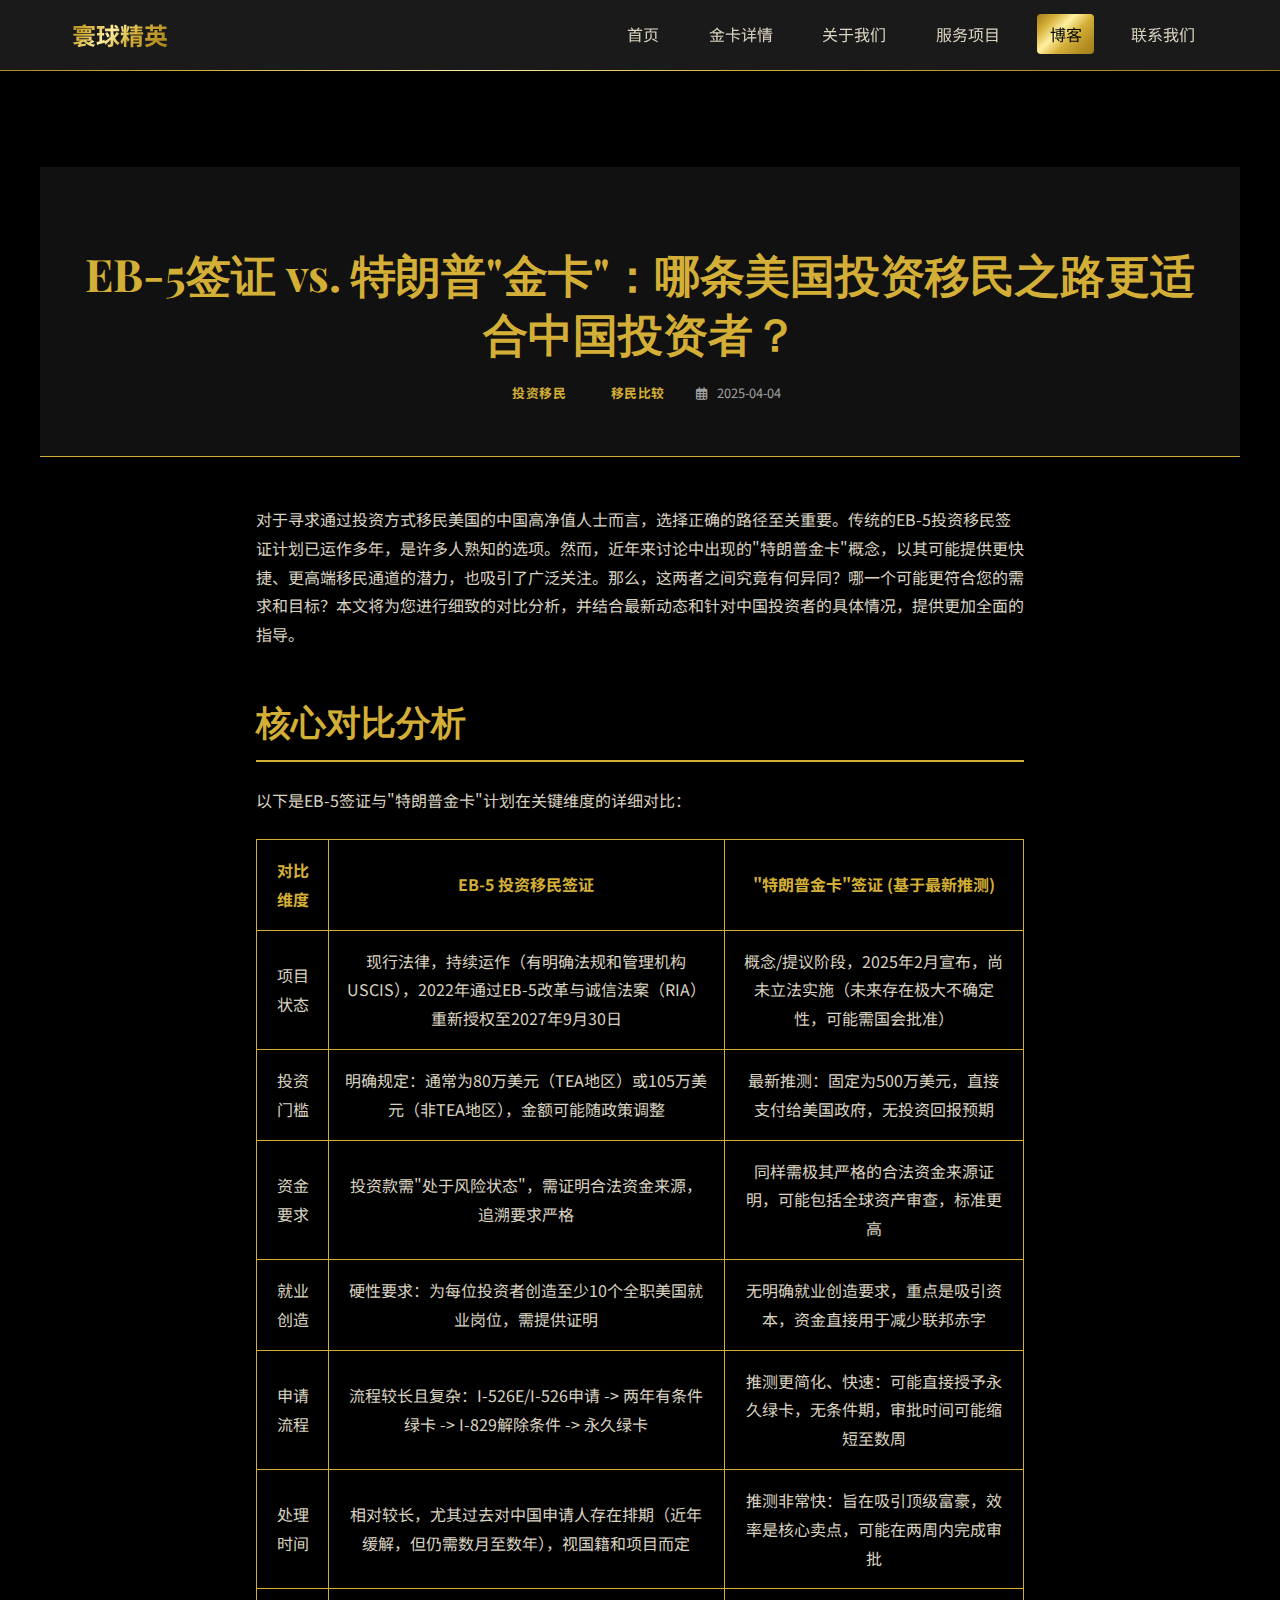
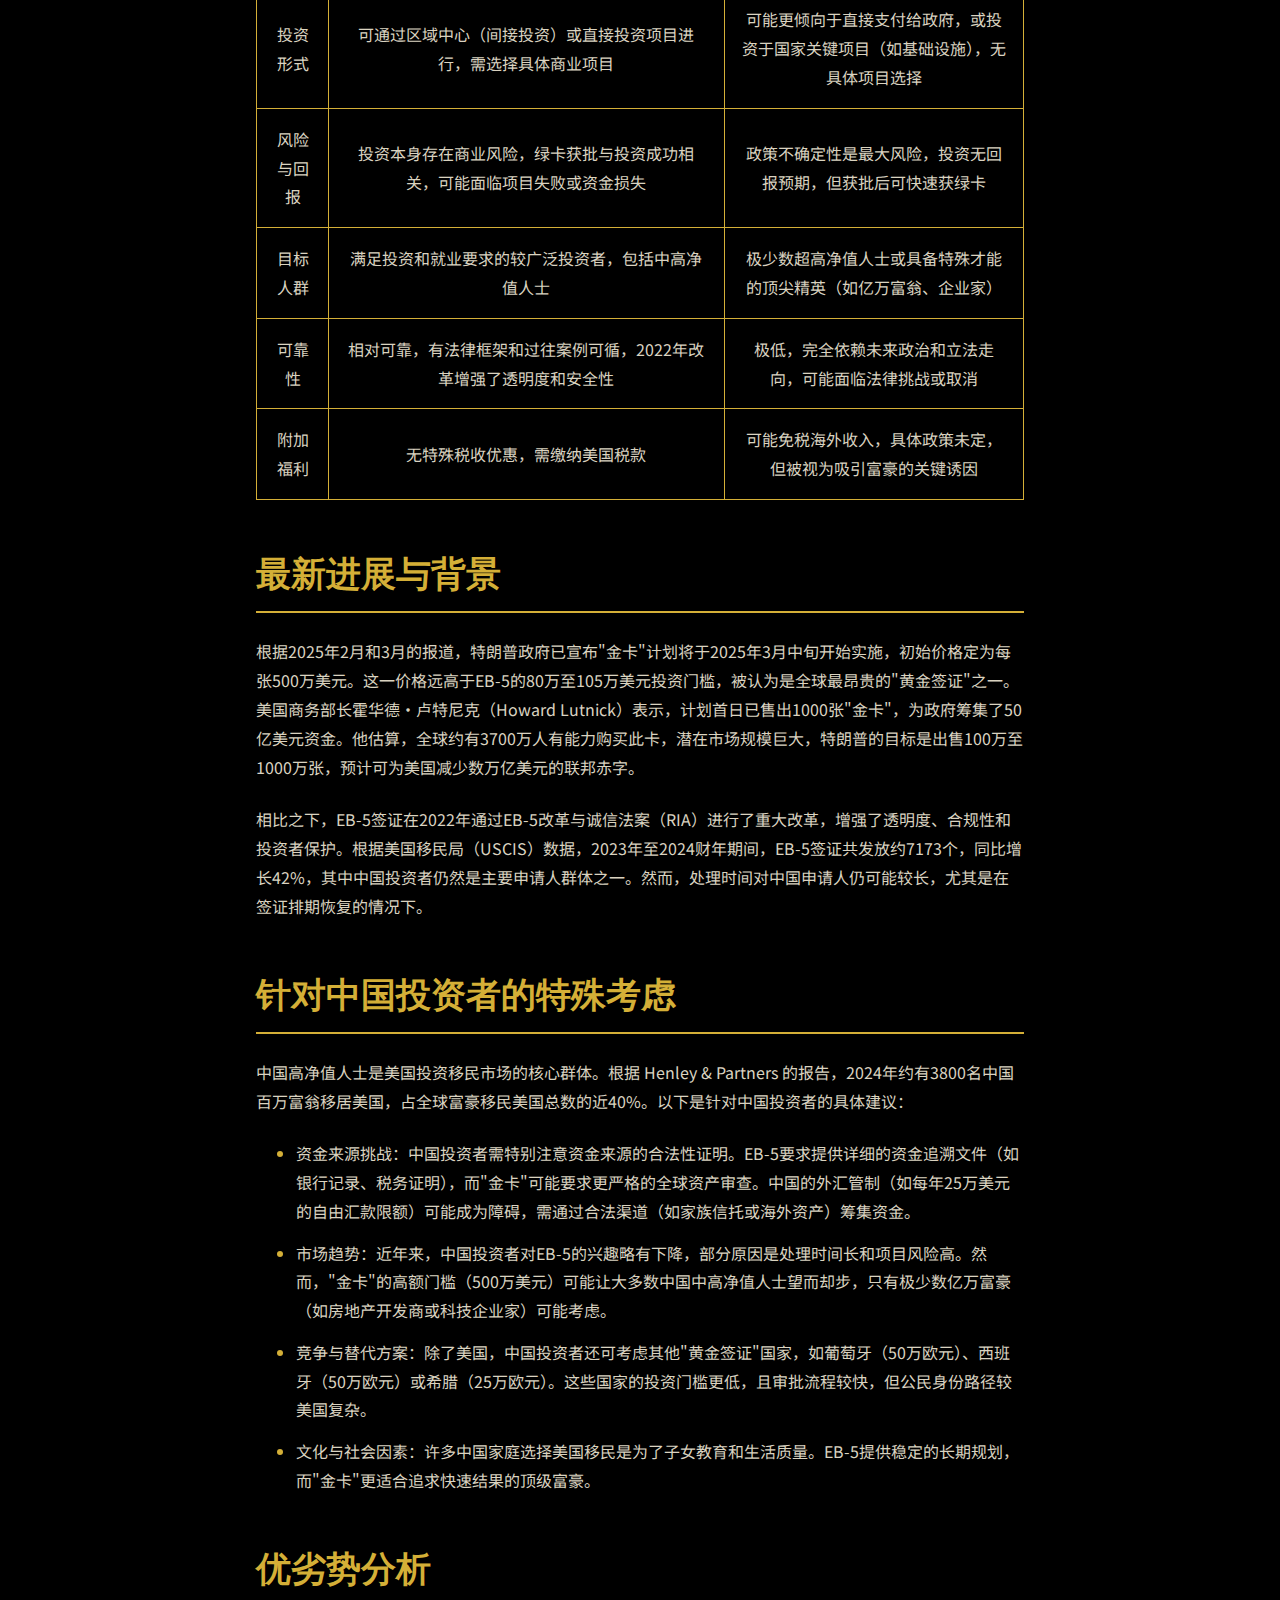
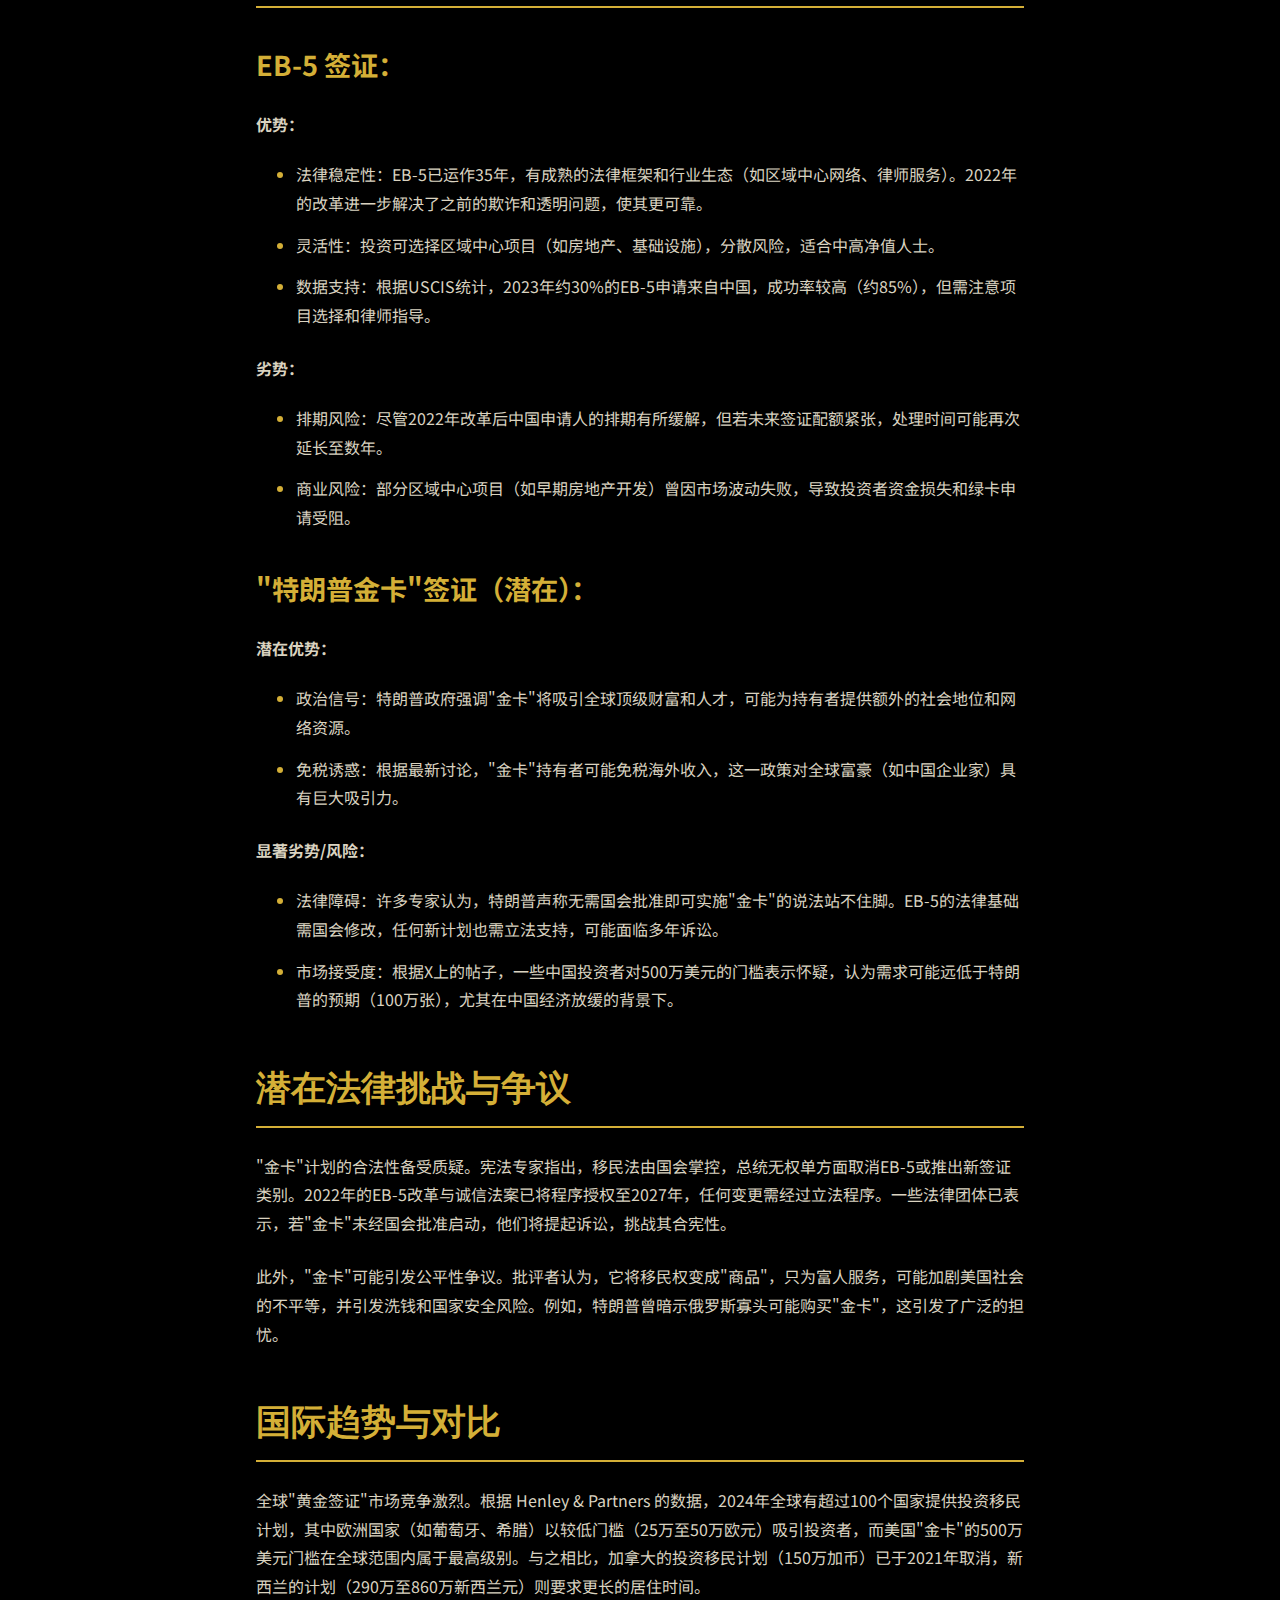
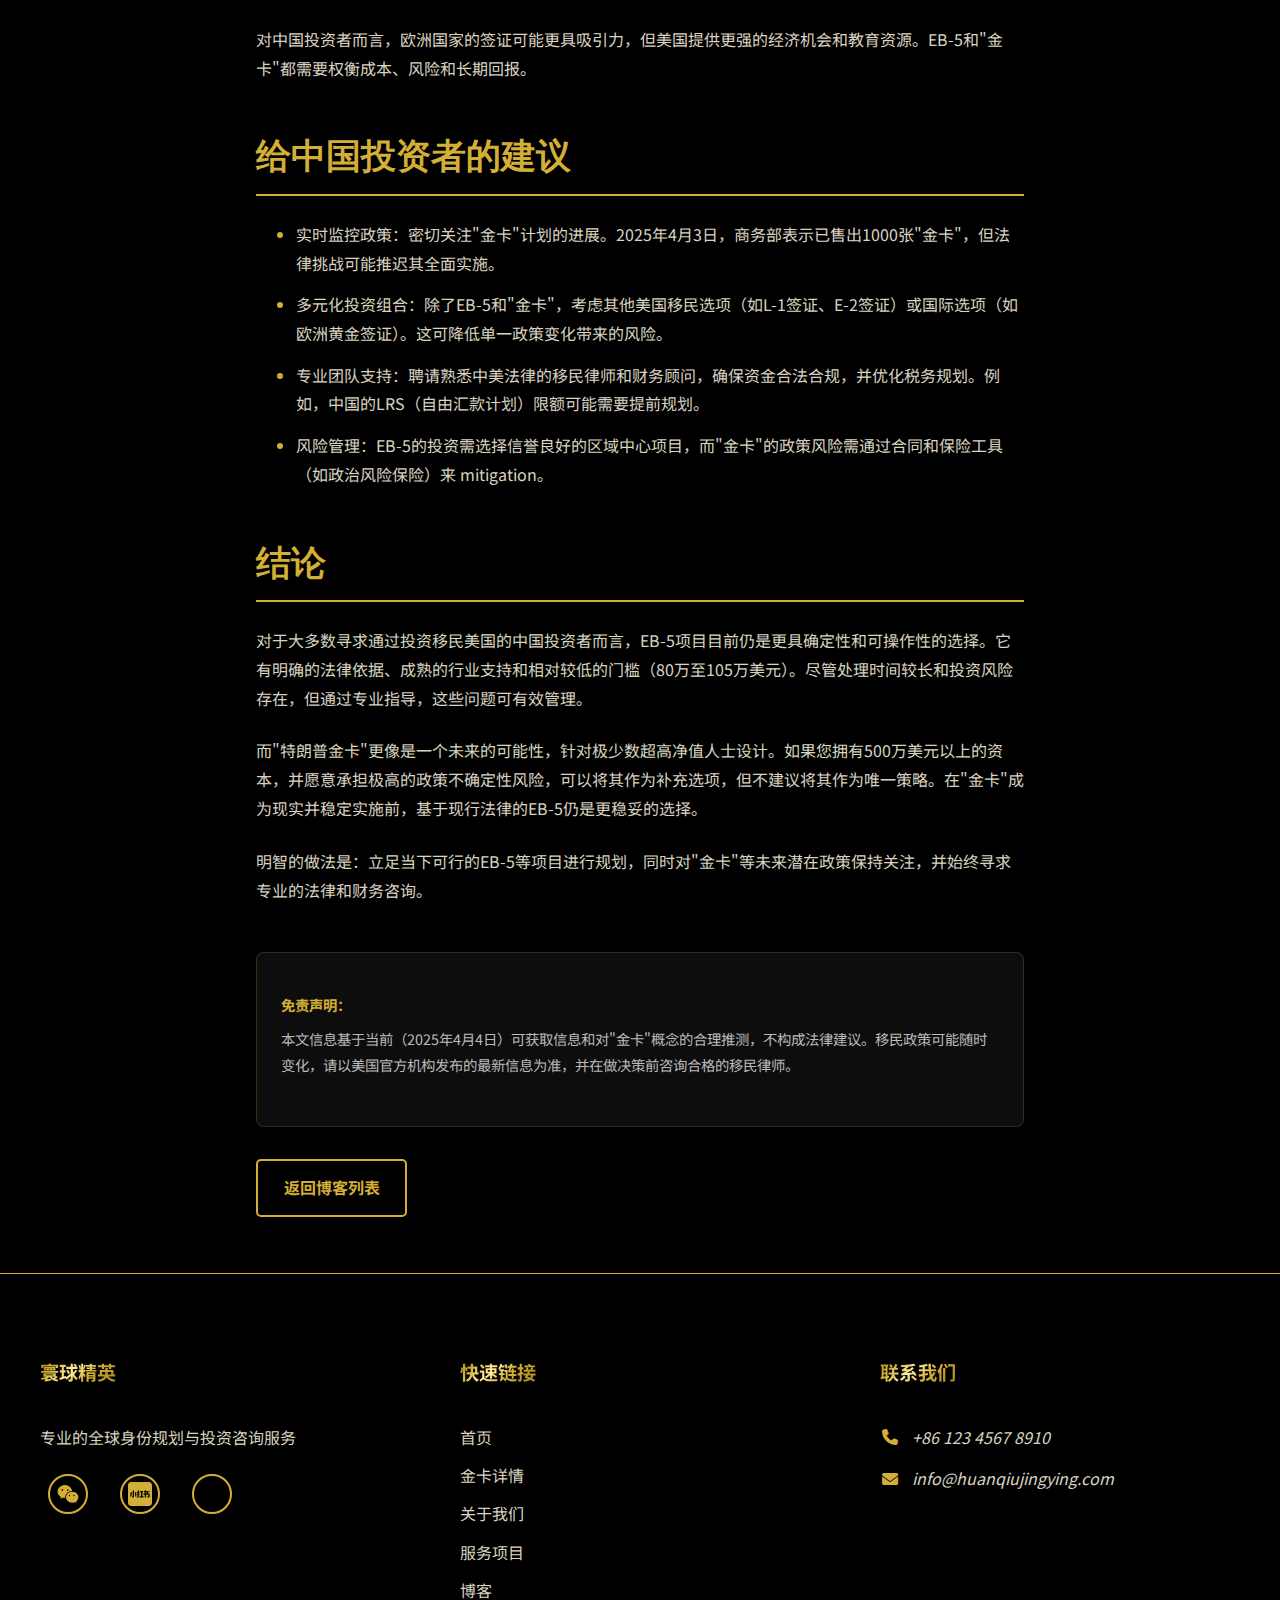
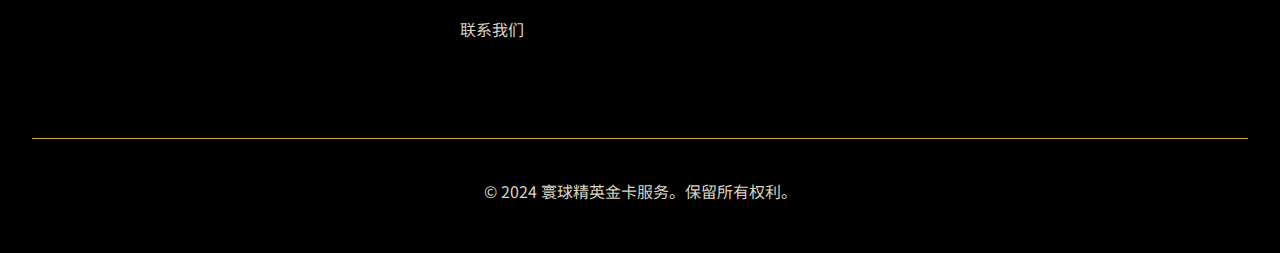
<file: blog/eb5-vs-gold-card-comparison.html>
<!DOCTYPE html>
<html lang="zh">
<head>
    <meta charset="UTF-8">
    <meta name="viewport" content="width=device-width, initial-scale=1.0">
    <meta name="description" content="对比分析美国EB-5签证与特朗普"金卡"概念，探讨哪种投资移民途径更适合中国高净值投资者。了解门槛、流程、风险和建议。">
    <meta name="keywords" content="EB-5签证, 特朗普金卡, 投资移民美国, 移民比较, 中国投资者, 美国绿卡申请, 移民途径选择, 高净值移民">
    <title>EB-5签证 vs. 特朗普"金卡"：哪条美国投资移民之路更适合中国投资者？ - 寰球精英博客</title>
    <link rel="stylesheet" href="../style.css"> <!-- Relative path -->
    <link rel="stylesheet" href="https://cdnjs.cloudflare.com/ajax/libs/font-awesome/6.4.0/css/all.min.css">
    <link rel="icon" href="../images/favicon.svg" type="image/svg+xml"> <!-- Adjusted path -->

    
</head>
<body>
    <header>
        <div class="header-container">
            <div class="logo">
                <a href="/" style="text-decoration: none; color: inherit;"><span class="logo-text">寰球精英</span></a>
            </div>
            <nav>
                <ul>
                     <li><a href="/">首页</a></li>
                     <li><a href="/card">金卡详情</a></li>
                     <li><a href="/about">关于我们</a></li>
                     <li><a href="/services">服务项目</a></li>
                     <li><a href="/blog" class="active">博客</a></li>
                     <li><a href="/contact">联系我们</a></li>
                </ul>
            </nav>
        </div>
    </header>

    <main>
        <!-- Blog Post Banner -->
        <section class="blog-post-banner">
            <h1>EB-5签证 vs. 特朗普"金卡"：哪条美国投资移民之路更适合中国投资者？</h1>
            <div class="blog-post-meta">
                <span class="category">投资移民</span>
                <span class="category">移民比较</span> <!-- Added category -->
                <span class="date"><i class="far fa-calendar-alt"></i> 2025-04-04</span> <!-- Updated Date -->
            </div>
        </section>

        <!-- Blog Post Content -->
        <article class="blog-post-content">
            <!-- Removed featured image as it might not be relevant for comparison, banner image serves purpose -->
            <!-- <img src="..." alt="..." class="featured-image"> -->

            <p>对于寻求通过投资方式移民美国的中国高净值人士而言，选择正确的路径至关重要。传统的EB-5投资移民签证计划已运作多年，是许多人熟知的选项。然而，近年来讨论中出现的"特朗普金卡"概念，以其可能提供更快捷、更高端移民通道的潜力，也吸引了广泛关注。那么，这两者之间究竟有何异同？哪一个可能更符合您的需求和目标？本文将为您进行细致的对比分析，并结合最新动态和针对中国投资者的具体情况，提供更加全面的指导。</p>

            <h2>核心对比分析</h2>
            <p>以下是EB-5签证与"特朗普金卡"计划在关键维度的详细对比：</p>

            <div style="overflow-x:auto;"> <!-- Make table responsive -->
                <table class="comparison-table">
                    <thead>
                        <tr>
                            <th>对比维度</th>
                            <th>EB-5 投资移民签证</th>
                            <th>"特朗普金卡"签证 (基于最新推测)</th>
                        </tr>
                    </thead>
                    <tbody>
                        <tr>
                            <td>项目状态</td>
                            <td>现行法律，持续运作（有明确法规和管理机构USCIS），2022年通过EB-5改革与诚信法案（RIA）重新授权至2027年9月30日</td>
                            <td>概念/提议阶段，2025年2月宣布，尚未立法实施（未来存在极大不确定性，可能需国会批准）</td>
                        </tr>
                        <tr>
                            <td>投资门槛</td>
                            <td>明确规定：通常为80万美元（TEA地区）或105万美元（非TEA地区），金额可能随政策调整</td>
                            <td>最新推测：固定为500万美元，直接支付给美国政府，无投资回报预期</td>
                        </tr>
                        <tr>
                            <td>资金要求</td>
                            <td>投资款需"处于风险状态"，需证明合法资金来源，追溯要求严格</td>
                            <td>同样需极其严格的合法资金来源证明，可能包括全球资产审查，标准更高</td>
                        </tr>
                        <tr>
                            <td>就业创造</td>
                            <td>硬性要求：为每位投资者创造至少10个全职美国就业岗位，需提供证明</td>
                            <td>无明确就业创造要求，重点是吸引资本，资金直接用于减少联邦赤字</td>
                        </tr>
                        <tr>
                            <td>申请流程</td>
                            <td>流程较长且复杂：I-526E/I-526申请 -> 两年有条件绿卡 -> I-829解除条件 -> 永久绿卡</td>
                            <td>推测更简化、快速：可能直接授予永久绿卡，无条件期，审批时间可能缩短至数周</td>
                        </tr>
                        <tr>
                            <td>处理时间</td>
                            <td>相对较长，尤其过去对中国申请人存在排期（近年缓解，但仍需数月至数年），视国籍和项目而定</td>
                            <td>推测非常快：旨在吸引顶级富豪，效率是核心卖点，可能在两周内完成审批</td>
                        </tr>
                        <tr>
                            <td>投资形式</td>
                            <td>可通过区域中心（间接投资）或直接投资项目进行，需选择具体商业项目</td>
                            <td>可能更倾向于直接支付给政府，或投资于国家关键项目（如基础设施），无具体项目选择</td>
                        </tr>
                        <tr>
                            <td>风险与回报</td>
                            <td>投资本身存在商业风险，绿卡获批与投资成功相关，可能面临项目失败或资金损失</td>
                            <td>政策不确定性是最大风险，投资无回报预期，但获批后可快速获绿卡</td>
                        </tr>
                         <tr>
                            <td>目标人群</td>
                            <td>满足投资和就业要求的较广泛投资者，包括中高净值人士</td>
                            <td>极少数超高净值人士或具备特殊才能的顶尖精英（如亿万富翁、企业家）</td>
                        </tr>
                        <tr>
                            <td>可靠性</td>
                            <td>相对可靠，有法律框架和过往案例可循，2022年改革增强了透明度和安全性</td>
                            <td>极低，完全依赖未来政治和立法走向，可能面临法律挑战或取消</td>
                        </tr>
                        <tr>
                            <td>附加福利</td>
                            <td>无特殊税收优惠，需缴纳美国税款</td>
                            <td>可能免税海外收入，具体政策未定，但被视为吸引富豪的关键诱因</td>
                        </tr>
                    </tbody>
                </table>
            </div>

            <h2>最新进展与背景</h2>
            <p>根据2025年2月和3月的报道，特朗普政府已宣布"金卡"计划将于2025年3月中旬开始实施，初始价格定为每张500万美元。这一价格远高于EB-5的80万至105万美元投资门槛，被认为是全球最昂贵的"黄金签证"之一。美国商务部长霍华德·卢特尼克（Howard Lutnick）表示，计划首日已售出1000张"金卡"，为政府筹集了50亿美元资金。他估算，全球约有3700万人有能力购买此卡，潜在市场规模巨大，特朗普的目标是出售100万至1000万张，预计可为美国减少数万亿美元的联邦赤字。</p>
            <p>相比之下，EB-5签证在2022年通过EB-5改革与诚信法案（RIA）进行了重大改革，增强了透明度、合规性和投资者保护。根据美国移民局（USCIS）数据，2023年至2024财年期间，EB-5签证共发放约7173个，同比增长42%，其中中国投资者仍然是主要申请人群体之一。然而，处理时间对中国申请人仍可能较长，尤其是在签证排期恢复的情况下。</p>

            <h2>针对中国投资者的特殊考虑</h2>
            <p>中国高净值人士是美国投资移民市场的核心群体。根据 Henley & Partners 的报告，2024年约有3800名中国百万富翁移居美国，占全球富豪移民美国总数的近40%。以下是针对中国投资者的具体建议：</p>
            <ul>
                <li>资金来源挑战：中国投资者需特别注意资金来源的合法性证明。EB-5要求提供详细的资金追溯文件（如银行记录、税务证明），而"金卡"可能要求更严格的全球资产审查。中国的外汇管制（如每年25万美元的自由汇款限额）可能成为障碍，需通过合法渠道（如家族信托或海外资产）筹集资金。</li>
                <li>市场趋势：近年来，中国投资者对EB-5的兴趣略有下降，部分原因是处理时间长和项目风险高。然而，"金卡"的高额门槛（500万美元）可能让大多数中国中高净值人士望而却步，只有极少数亿万富豪（如房地产开发商或科技企业家）可能考虑。</li>
                <li>竞争与替代方案：除了美国，中国投资者还可考虑其他"黄金签证"国家，如葡萄牙（50万欧元）、西班牙（50万欧元）或希腊（25万欧元）。这些国家的投资门槛更低，且审批流程较快，但公民身份路径较美国复杂。</li>
                <li>文化与社会因素：许多中国家庭选择美国移民是为了子女教育和生活质量。EB-5提供稳定的长期规划，而"金卡"更适合追求快速结果的顶级富豪。</li>
            </ul>

             <h2>优劣势分析</h2>

             <h3>EB-5 签证：</h3>
             <h4>优势：</h4>
             <ul>
                 <li>法律稳定性：EB-5已运作35年，有成熟的法律框架和行业生态（如区域中心网络、律师服务）。2022年的改革进一步解决了之前的欺诈和透明问题，使其更可靠。</li>
                 <li>灵活性：投资可选择区域中心项目（如房地产、基础设施），分散风险，适合中高净值人士。</li>
                 <li>数据支持：根据USCIS统计，2023年约30%的EB-5申请来自中国，成功率较高（约85%），但需注意项目选择和律师指导。</li>
             </ul>
             <h4>劣势：</h4>
            <ul>
                <li>排期风险：尽管2022年改革后中国申请人的排期有所缓解，但若未来签证配额紧张，处理时间可能再次延长至数年。</li>
                <li>商业风险：部分区域中心项目（如早期房地产开发）曾因市场波动失败，导致投资者资金损失和绿卡申请受阻。</li>
            </ul>

             <h3>"特朗普金卡"签证（潜在）：</h3>
             <h4>潜在优势：</h4>
             <ul>
                 <li>政治信号：特朗普政府强调"金卡"将吸引全球顶级财富和人才，可能为持有者提供额外的社会地位和网络资源。</li>
                 <li>免税诱惑：根据最新讨论，"金卡"持有者可能免税海外收入，这一政策对全球富豪（如中国企业家）具有巨大吸引力。</li>
             </ul>
             <h4>显著劣势/风险：</h4>
             <ul>
                <li>法律障碍：许多专家认为，特朗普声称无需国会批准即可实施"金卡"的说法站不住脚。EB-5的法律基础需国会修改，任何新计划也需立法支持，可能面临多年诉讼。</li>
                <li>市场接受度：根据X上的帖子，一些中国投资者对500万美元的门槛表示怀疑，认为需求可能远低于特朗普的预期（100万张），尤其在中国经济放缓的背景下。</li>
            </ul>

            <h2>潜在法律挑战与争议</h2>
            <p>"金卡"计划的合法性备受质疑。宪法专家指出，移民法由国会掌控，总统无权单方面取消EB-5或推出新签证类别。2022年的EB-5改革与诚信法案已将程序授权至2027年，任何变更需经过立法程序。一些法律团体已表示，若"金卡"未经国会批准启动，他们将提起诉讼，挑战其合宪性。</p>
            <p>此外，"金卡"可能引发公平性争议。批评者认为，它将移民权变成"商品"，只为富人服务，可能加剧美国社会的不平等，并引发洗钱和国家安全风险。例如，特朗普曾暗示俄罗斯寡头可能购买"金卡"，这引发了广泛的担忧。</p>

            <h2>国际趋势与对比</h2>
            <p>全球"黄金签证"市场竞争激烈。根据 Henley & Partners 的数据，2024年全球有超过100个国家提供投资移民计划，其中欧洲国家（如葡萄牙、希腊）以较低门槛（25万至50万欧元）吸引投资者，而美国"金卡"的500万美元门槛在全球范围内属于最高级别。与之相比，加拿大的投资移民计划（150万加币）已于2021年取消，新西兰的计划（290万至860万新西兰元）则要求更长的居住时间。</p>
            <p>对中国投资者而言，欧洲国家的签证可能更具吸引力，但美国提供更强的经济机会和教育资源。EB-5和"金卡"都需要权衡成本、风险和长期回报。</p>

            <h2>给中国投资者的建议</h2>
            <ul>
                <li>实时监控政策：密切关注"金卡"计划的进展。2025年4月3日，商务部表示已售出1000张"金卡"，但法律挑战可能推迟其全面实施。</li>
                <li>多元化投资组合：除了EB-5和"金卡"，考虑其他美国移民选项（如L-1签证、E-2签证）或国际选项（如欧洲黄金签证）。这可降低单一政策变化带来的风险。</li>
                <li>专业团队支持：聘请熟悉中美法律的移民律师和财务顾问，确保资金合法合规，并优化税务规划。例如，中国的LRS（自由汇款计划）限额可能需要提前规划。</li>
                <li>风险管理：EB-5的投资需选择信誉良好的区域中心项目，而"金卡"的政策风险需通过合同和保险工具（如政治风险保险）来 mitigation。</li>
            </ul>

            <h2>结论</h2>
            <p>对于大多数寻求通过投资移民美国的中国投资者而言，EB-5项目目前仍是更具确定性和可操作性的选择。它有明确的法律依据、成熟的行业支持和相对较低的门槛（80万至105万美元）。尽管处理时间较长和投资风险存在，但通过专业指导，这些问题可有效管理。</p>
            <p>而"特朗普金卡"更像是一个未来的可能性，针对极少数超高净值人士设计。如果您拥有500万美元以上的资本，并愿意承担极高的政策不确定性风险，可以将其作为补充选项，但不建议将其作为唯一策略。在"金卡"成为现实并稳定实施前，基于现行法律的EB-5仍是更稳妥的选择。</p>
            <p>明智的做法是：立足当下可行的EB-5等项目进行规划，同时对"金卡"等未来潜在政策保持关注，并始终寻求专业的法律和财务咨询。</p>

            <div class="disclaimer">
                 <p><strong>免责声明：</strong>本文信息基于当前（2025年4月4日）可获取信息和对"金卡"概念的合理推测，不构成法律建议。移民政策可能随时变化，请以美国官方机构发布的最新信息为准，并在做决策前咨询合格的移民律师。</p>
            </div>

            <a href="/blog" class="back-to-blog cta-button secondary">返回博客列表</a>
        </article>

    </main>

    <footer>
       <div class="footer-container">
            <div class="footer-column">
                <h3>寰球精英</h3>
                <p>专业的全球身份规划与投资咨询服务</p>
                <div class="social-icons">
                    <a href="#" class="wechat-link" aria-label="微信" title="微信"><img src="../images/wechat.svg" alt="WeChat"></a>
                    <a href="https://www.xiaohongshu.com/user/profile/656d29670000000020030fb4?xsec_token=YB-x-wnkknWG4cFDOZo4VkkLwcQ5VlgbwA7238I_aSBow=&xsec_source=app_share&xhsshare=CopyLink&appuid=656d29670000000020030fb4&apptime=1744074634&share_id=a2d92e4f913442eb8eeb110564679f79" class="wechat-link" aria-label="小红书" title="小红书"><img src="../images/xhs.svg" alt="Xiaohongshu"></a>
                    <a href="#"><i class="fab fa-linkedin"></i></a>
                </div>
            </div>
            <div class="footer-column">
                <h3>快速链接</h3>
                <ul>
                    <li><a href="/">首页</a></li>
                    <li><a href="/card">金卡详情</a></li>
                    <li><a href="/about">关于我们</a></li>
                    <li><a href="/services">服务项目</a></li>
                    <li><a href="/blog">博客</a></li>
                    <li><a href="/contact">联系我们</a></li>
                </ul>
            </div>
            <div class="footer-column">
                <h3>联系我们</h3>
                <address>
                    <p><i class="fas fa-phone"></i> +86 123 4567 8910</p>
                    <p><i class="fas fa-envelope"></i> info@huanqiujingying.com</p>
                </address>
            </div>
        </div>
        <div class="copyright">
            <p>&copy; 2024 寰球精英金卡服务。保留所有权利。</p>
        </div>
    </footer>

    <script src="../script.js"></script> <!-- Relative path -->
</body>
</html>
</file>
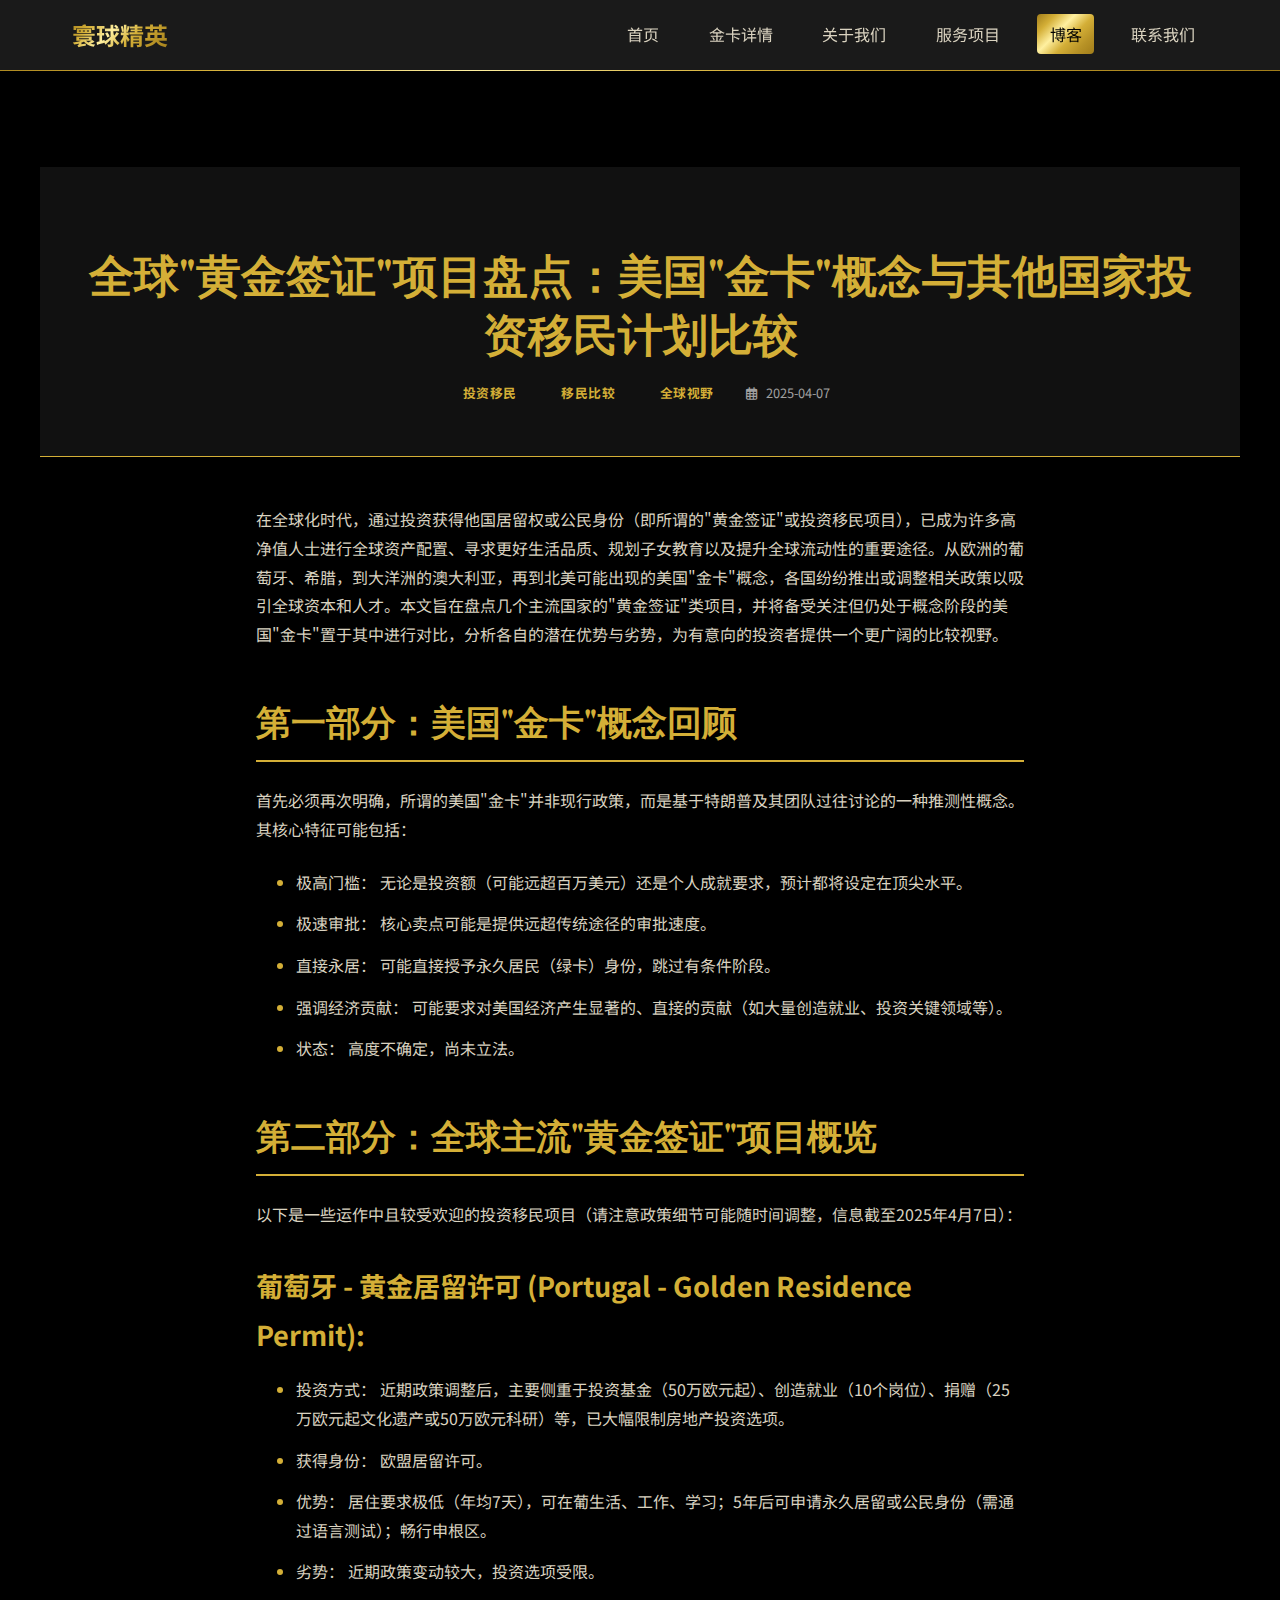
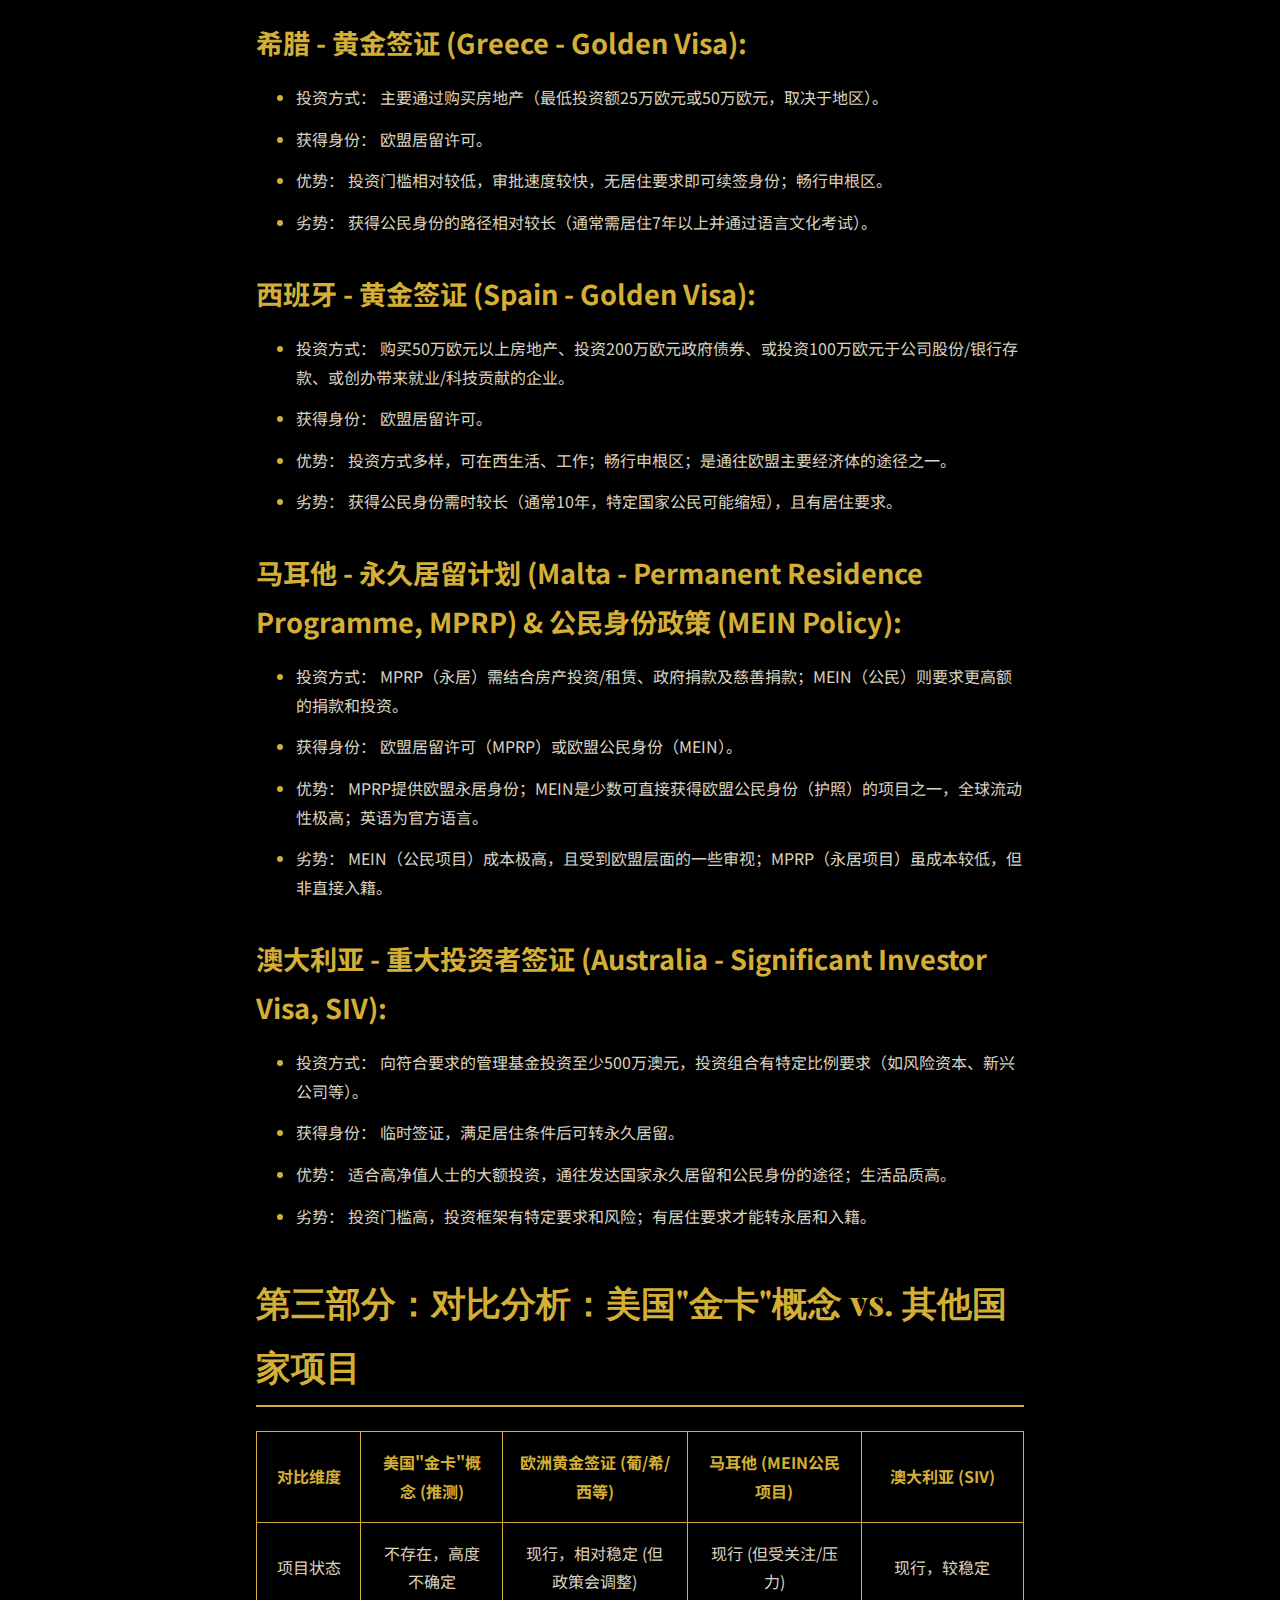
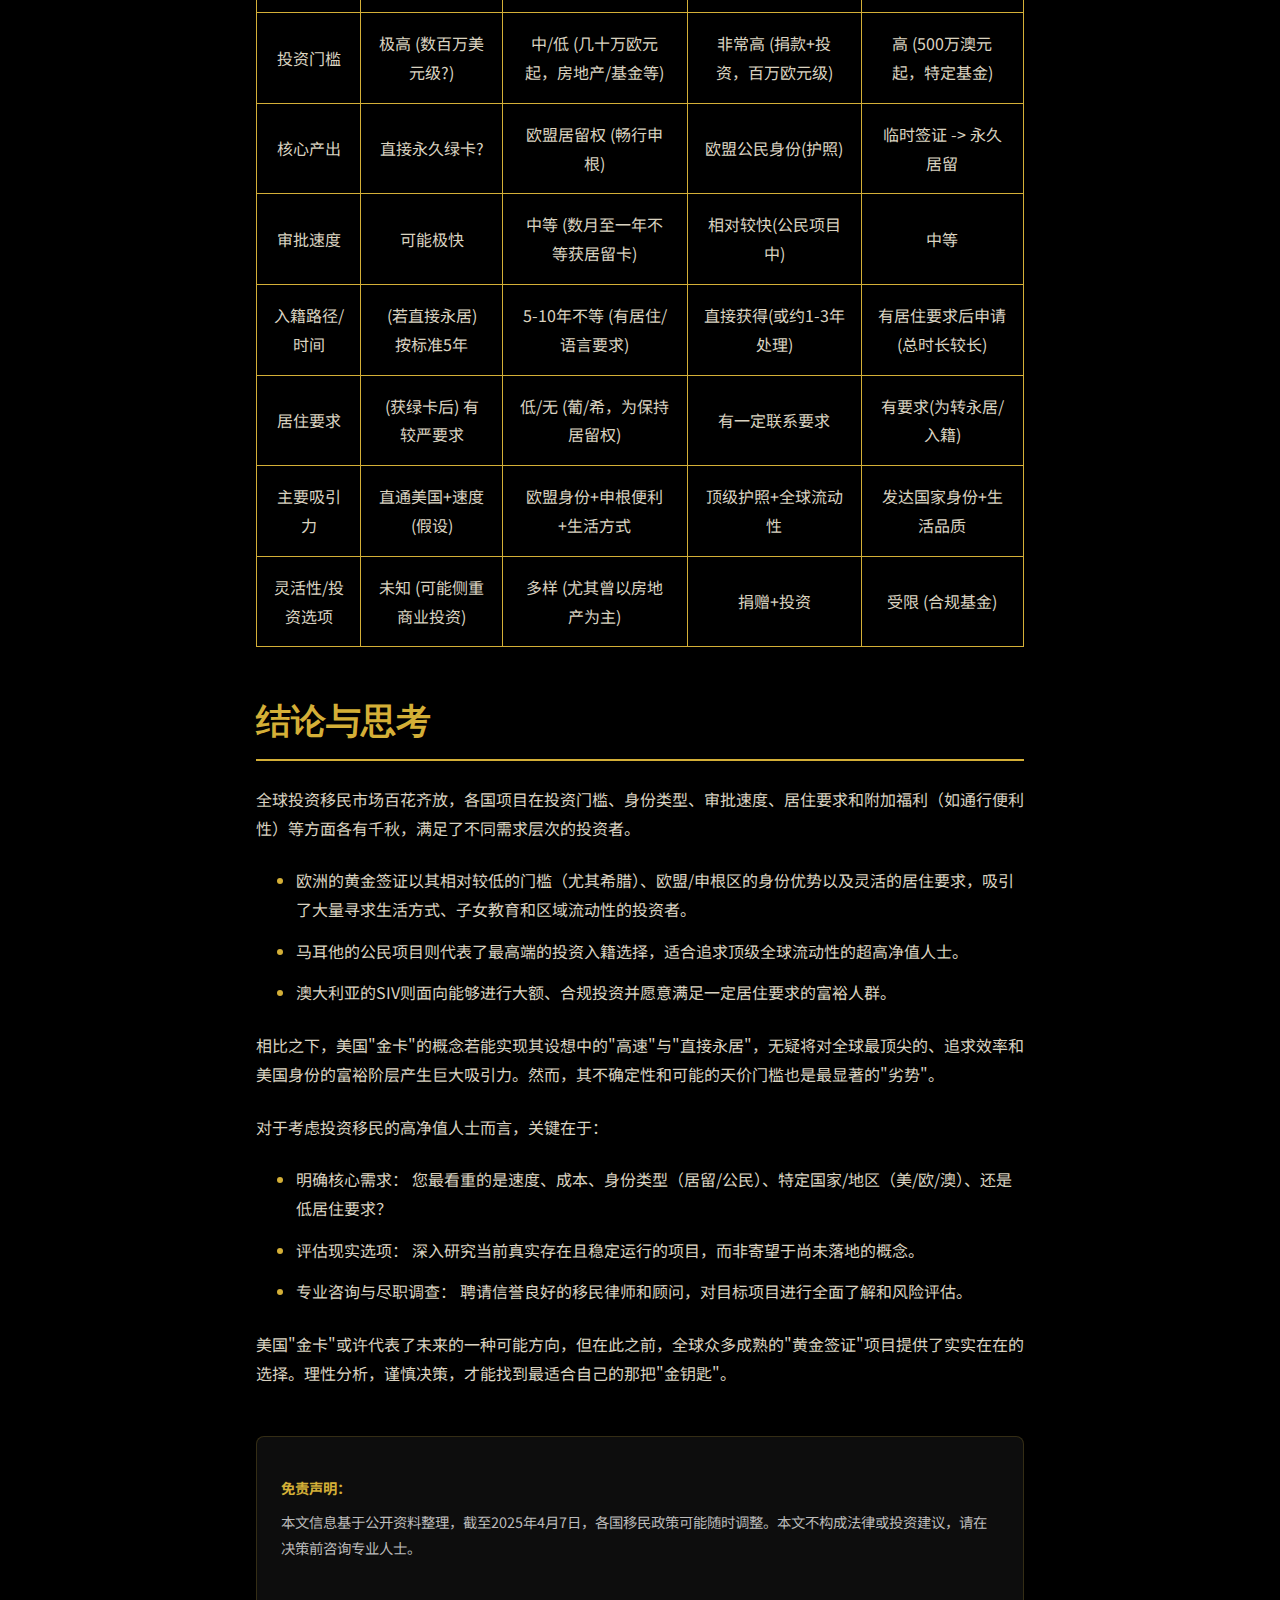
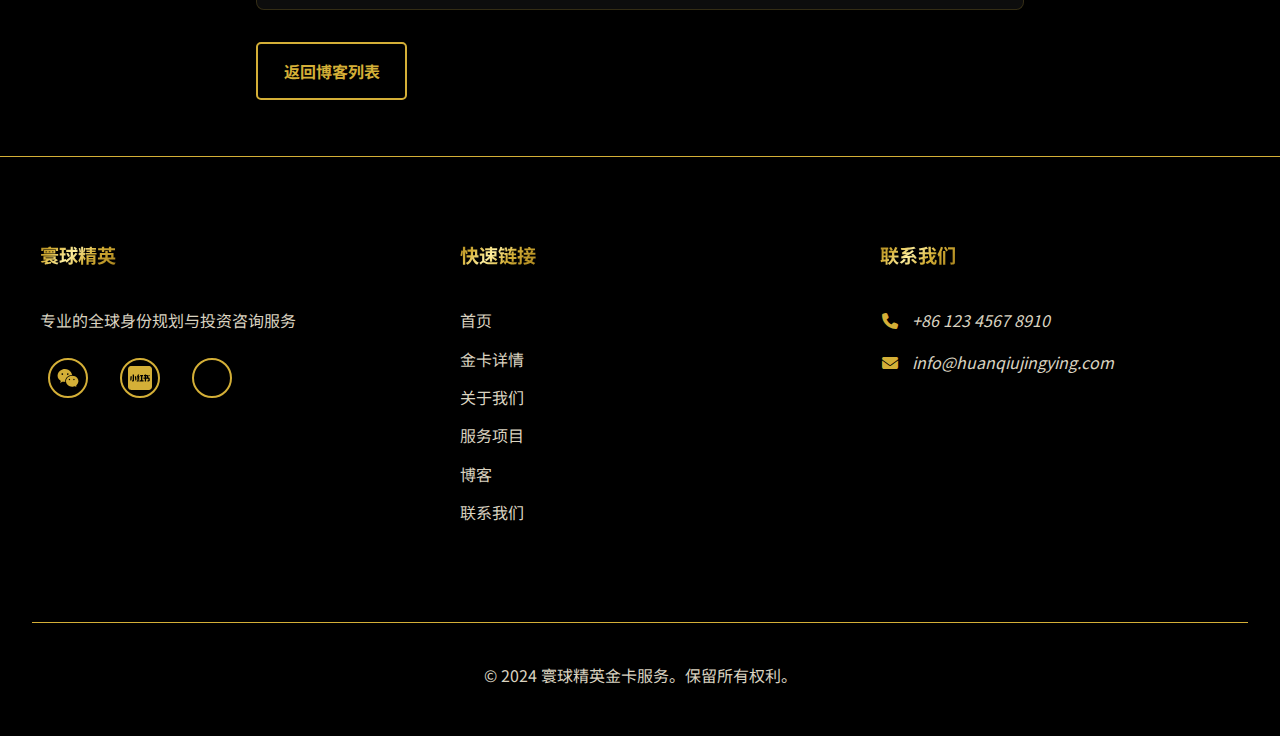
<file: blog/global-golden-visa-comparison.html>
<!DOCTYPE html>
<html lang="zh">
<head>
    <meta charset="UTF-8">
    <meta name="viewport" content="width=device-width, initial-scale=1.0">
    <meta name="description" content="盘点全球主流"黄金签证"项目（如葡萄牙、希腊、马耳他、澳大利亚等），并与美国"金卡"概念进行对比，分析各自优势劣势。">
    <meta name="keywords" content="黄金签证比较, 投资移民全球, 美国金卡, 葡萄牙黄金签证, 希腊黄金签证, 投资移民优势劣势, 全球居留权, 投资入籍">
    <title>全球"黄金签证"项目盘点：美国"金卡"概念与其他国家投资移民计划比较 - 寰球精英博客</title>
    <link rel="stylesheet" href="../style.css"> <!-- Relative path -->
    <link rel="stylesheet" href="https://cdnjs.cloudflare.com/ajax/libs/font-awesome/6.4.0/css/all.min.css">
    <link rel="icon" href="../images/favicon.svg" type="image/svg+xml">

</head>
<body>
    <header>
        <div class="header-container">
            <div class="logo">
                <a href="/" style="text-decoration: none; color: inherit;"><span class="logo-text">寰球精英</span></a>
            </div>
            <nav>
                <ul>
                     <li><a href="/">首页</a></li>
                     <li><a href="/card">金卡详情</a></li>
                     <li><a href="/about">关于我们</a></li>
                     <li><a href="/services">服务项目</a></li>
                     <li><a href="/blog" class="active">博客</a></li>
                     <li><a href="/contact">联系我们</a></li>
                </ul>
            </nav>
        </div>
    </header>

    <main>
        <!-- Blog Post Banner -->
        <section class="blog-post-banner">
            <h1>全球"黄金签证"项目盘点：美国"金卡"概念与其他国家投资移民计划比较</h1>
            <div class="blog-post-meta">
                <span class="category">投资移民</span>
                <span class="category">移民比较</span>
                 <span class="category">全球视野</span>
                <span class="date"><i class="far fa-calendar-alt"></i> 2025-04-07</span> <!-- Updated Date -->
            </div>
        </section>

        <!-- Blog Post Content -->
        <article class="blog-post-content">

            <p>在全球化时代，通过投资获得他国居留权或公民身份（即所谓的"黄金签证"或投资移民项目），已成为许多高净值人士进行全球资产配置、寻求更好生活品质、规划子女教育以及提升全球流动性的重要途径。从欧洲的葡萄牙、希腊，到大洋洲的澳大利亚，再到北美可能出现的美国"金卡"概念，各国纷纷推出或调整相关政策以吸引全球资本和人才。本文旨在盘点几个主流国家的"黄金签证"类项目，并将备受关注但仍处于概念阶段的美国"金卡"置于其中进行对比，分析各自的潜在优势与劣势，为有意向的投资者提供一个更广阔的比较视野。</p>

            <h2>第一部分：美国"金卡"概念回顾</h2>
            <p>首先必须再次明确，所谓的美国"金卡"并非现行政策，而是基于特朗普及其团队过往讨论的一种推测性概念。其核心特征可能包括：</p>
            <ul>
                <li>极高门槛： 无论是投资额（可能远超百万美元）还是个人成就要求，预计都将设定在顶尖水平。</li>
                <li>极速审批： 核心卖点可能是提供远超传统途径的审批速度。</li>
                <li>直接永居： 可能直接授予永久居民（绿卡）身份，跳过有条件阶段。</li>
                <li>强调经济贡献： 可能要求对美国经济产生显著的、直接的贡献（如大量创造就业、投资关键领域等）。</li>
                 <li>状态： 高度不确定，尚未立法。</li>
            </ul>

            <h2>第二部分：全球主流"黄金签证"项目概览</h2>
            <p>以下是一些运作中且较受欢迎的投资移民项目（请注意政策细节可能随时间调整，信息截至2025年4月7日）：</p>

            <h3>葡萄牙 - 黄金居留许可 (Portugal - Golden Residence Permit):</h3>
            <ul>
                 <li>投资方式： 近期政策调整后，主要侧重于投资基金（50万欧元起）、创造就业（10个岗位）、捐赠（25万欧元起文化遗产或50万欧元科研）等，已大幅限制房地产投资选项。</li>
                 <li>获得身份： 欧盟居留许可。</li>
                 <li>优势： 居住要求极低（年均7天），可在葡生活、工作、学习；5年后可申请永久居留或公民身份（需通过语言测试）；畅行申根区。</li>
                 <li>劣势： 近期政策变动较大，投资选项受限。</li>
            </ul>

             <h3>希腊 - 黄金签证 (Greece - Golden Visa):</h3>
             <ul>
                 <li>投资方式： 主要通过购买房地产（最低投资额25万欧元或50万欧元，取决于地区）。</li>
                 <li>获得身份： 欧盟居留许可。</li>
                 <li>优势： 投资门槛相对较低，审批速度较快，无居住要求即可续签身份；畅行申根区。</li>
                 <li>劣势： 获得公民身份的路径相对较长（通常需居住7年以上并通过语言文化考试）。</li>
             </ul>

             <h3>西班牙 - 黄金签证 (Spain - Golden Visa):</h3>
             <ul>
                 <li>投资方式： 购买50万欧元以上房地产、投资200万欧元政府债券、或投资100万欧元于公司股份/银行存款、或创办带来就业/科技贡献的企业。</li>
                 <li>获得身份： 欧盟居留许可。</li>
                 <li>优势： 投资方式多样，可在西生活、工作；畅行申根区；是通往欧盟主要经济体的途径之一。</li>
                 <li>劣势： 获得公民身份需时较长（通常10年，特定国家公民可能缩短），且有居住要求。</li>
             </ul>

            <h3>马耳他 - 永久居留计划 (Malta - Permanent Residence Programme, MPRP) & 公民身份政策 (MEIN Policy):</h3>
            <ul>
                <li>投资方式： MPRP（永居）需结合房产投资/租赁、政府捐款及慈善捐款；MEIN（公民）则要求更高额的捐款和投资。</li>
                <li>获得身份： 欧盟居留许可（MPRP）或欧盟公民身份（MEIN）。</li>
                <li>优势： MPRP提供欧盟永居身份；MEIN是少数可直接获得欧盟公民身份（护照）的项目之一，全球流动性极高；英语为官方语言。</li>
                <li>劣势： MEIN（公民项目）成本极高，且受到欧盟层面的一些审视；MPRP（永居项目）虽成本较低，但非直接入籍。</li>
            </ul>

             <h3>澳大利亚 - 重大投资者签证 (Australia - Significant Investor Visa, SIV):</h3>
             <ul>
                 <li>投资方式： 向符合要求的管理基金投资至少500万澳元，投资组合有特定比例要求（如风险资本、新兴公司等）。</li>
                 <li>获得身份： 临时签证，满足居住条件后可转永久居留。</li>
                 <li>优势： 适合高净值人士的大额投资，通往发达国家永久居留和公民身份的途径；生活品质高。</li>
                 <li>劣势： 投资门槛高，投资框架有特定要求和风险；有居住要求才能转永居和入籍。</li>
             </ul>

             <h2>第三部分：对比分析：美国"金卡"概念 vs. 其他国家项目</h2>
             <div style="overflow-x:auto;"> <!-- Make table responsive -->
                 <table class="comparison-table">
                    <thead>
                        <tr>
                            <th>对比维度</th>
                            <th>美国"金卡"概念 (推测)</th>
                            <th>欧洲黄金签证 (葡/希/西等)</th>
                            <th>马耳他 (MEIN公民项目)</th>
                            <th>澳大利亚 (SIV)</th>
                        </tr>
                    </thead>
                    <tbody>
                        <tr>
                             <td>项目状态</td>
                             <td>不存在，高度不确定</td>
                             <td>现行，相对稳定 (但政策会调整)</td>
                             <td>现行 (但受关注/压力)</td>
                             <td>现行，较稳定</td>
                        </tr>
                         <tr>
                            <td>投资门槛</td>
                            <td>极高 (数百万美元级?)</td>
                            <td>中/低 (几十万欧元起，房地产/基金等)</td>
                            <td>非常高 (捐款+投资，百万欧元级)</td>
                            <td>高 (500万澳元起，特定基金)</td>
                        </tr>
                        <tr>
                            <td>核心产出</td>
                            <td>直接永久绿卡?</td>
                            <td>欧盟居留权 (畅行申根)</td>
                            <td>欧盟公民身份(护照)</td>
                            <td>临时签证 -> 永久居留</td>
                        </tr>
                        <tr>
                            <td>审批速度</td>
                             <td>可能极快</td>
                             <td>中等 (数月至一年不等获居留卡)</td>
                             <td>相对较快(公民项目中)</td>
                             <td>中等</td>
                        </tr>
                         <tr>
                            <td>入籍路径/时间</td>
                            <td>(若直接永居) 按标准5年</td>
                            <td>5-10年不等 (有居住/语言要求)</td>
                            <td>直接获得(或约1-3年处理)</td>
                            <td>有居住要求后申请(总时长较长)</td>
                        </tr>
                        <tr>
                             <td>居住要求</td>
                             <td>(获绿卡后) 有较严要求</td>
                             <td>低/无 (葡/希，为保持居留权)</td>
                             <td>有一定联系要求</td>
                             <td>有要求(为转永居/入籍)</td>
                         </tr>
                        <tr>
                            <td>主要吸引力</td>
                            <td>直通美国+速度(假设)</td>
                            <td>欧盟身份+申根便利+生活方式</td>
                            <td>顶级护照+全球流动性</td>
                            <td>发达国家身份+生活品质</td>
                        </tr>
                        <tr>
                            <td>灵活性/投资选项</td>
                            <td>未知 (可能侧重商业投资)</td>
                            <td>多样 (尤其曾以房地产为主)</td>
                            <td>捐赠+投资</td>
                            <td>受限 (合规基金)</td>
                        </tr>
                    </tbody>
                </table>
            </div>

            <h2>结论与思考</h2>
            <p>全球投资移民市场百花齐放，各国项目在投资门槛、身份类型、审批速度、居住要求和附加福利（如通行便利性）等方面各有千秋，满足了不同需求层次的投资者。</p>
            <ul>
                <li>欧洲的黄金签证以其相对较低的门槛（尤其希腊）、欧盟/申根区的身份优势以及灵活的居住要求，吸引了大量寻求生活方式、子女教育和区域流动性的投资者。</li>
                <li>马耳他的公民项目则代表了最高端的投资入籍选择，适合追求顶级全球流动性的超高净值人士。</li>
                <li>澳大利亚的SIV则面向能够进行大额、合规投资并愿意满足一定居住要求的富裕人群。</li>
            </ul>
             <p>相比之下，美国"金卡"的概念若能实现其设想中的"高速"与"直接永居"，无疑将对全球最顶尖的、追求效率和美国身份的富裕阶层产生巨大吸引力。然而，其不确定性和可能的天价门槛也是最显著的"劣势"。</p>
             <p>对于考虑投资移民的高净值人士而言，关键在于：</p>
            <ul>
                 <li>明确核心需求： 您最看重的是速度、成本、身份类型（居留/公民）、特定国家/地区（美/欧/澳）、还是低居住要求？</li>
                 <li>评估现实选项： 深入研究当前真实存在且稳定运行的项目，而非寄望于尚未落地的概念。</li>
                 <li>专业咨询与尽职调查： 聘请信誉良好的移民律师和顾问，对目标项目进行全面了解和风险评估。</li>
            </ul>
            <p>美国"金卡"或许代表了未来的一种可能方向，但在此之前，全球众多成熟的"黄金签证"项目提供了实实在在的选择。理性分析，谨慎决策，才能找到最适合自己的那把"金钥匙"。</p>

            <div class="disclaimer">
                 <p><strong>免责声明：</strong>本文信息基于公开资料整理，截至2025年4月7日，各国移民政策可能随时调整。本文不构成法律或投资建议，请在决策前咨询专业人士。</p>
            </div>

            <a href="/blog" class="back-to-blog cta-button secondary">返回博客列表</a>
        </article>

    </main>

    <footer>
       <div class="footer-container">
            <div class="footer-column">
                <h3>寰球精英</h3>
                <p>专业的全球身份规划与投资咨询服务</p>
                <div class="social-icons">
                    <a href="#" class="wechat-link" aria-label="微信" title="微信"><img src="../images/wechat.svg" alt="WeChat"></a>
                    <a href="https://www.xiaohongshu.com/user/profile/656d29670000000020030fb4?xsec_token=YB-x-wnkknWG4cFDOZo4VkkLwcQ5VlgbwA7238I_aSBow=&xsec_source=app_share&xhsshare=CopyLink&appuid=656d29670000000020030fb4&apptime=1744074634&share_id=a2d92e4f913442eb8eeb110564679f79" class="wechat-link" aria-label="小红书" title="小红书"><img src="../images/xhs.svg" alt="Xiaohongshu"></a>
                    <a href="#"><i class="fab fa-linkedin"></i></a>
                </div>
            </div>
            <div class="footer-column">
                <h3>快速链接</h3>
                <ul>
                    <li><a href="/">首页</a></li>
                    <li><a href="/card">金卡详情</a></li>
                    <li><a href="/about">关于我们</a></li>
                    <li><a href="/services">服务项目</a></li>
                    <li><a href="/blog">博客</a></li>
                    <li><a href="/contact">联系我们</a></li>
                </ul>
            </div>
            <div class="footer-column">
                <h3>联系我们</h3>
                <address>
                    <p><i class="fas fa-phone"></i> +86 123 4567 8910</p>
                    <p><i class="fas fa-envelope"></i> info@huanqiujingying.com</p>
                </address>
            </div>
        </div>
        <div class="copyright">
            <p>&copy; 2024 寰球精英金卡服务。保留所有权利。</p>
        </div>
    </footer>

    <script src="../script.js"></script> <!-- Relative path -->
</body>
</html>
</file>
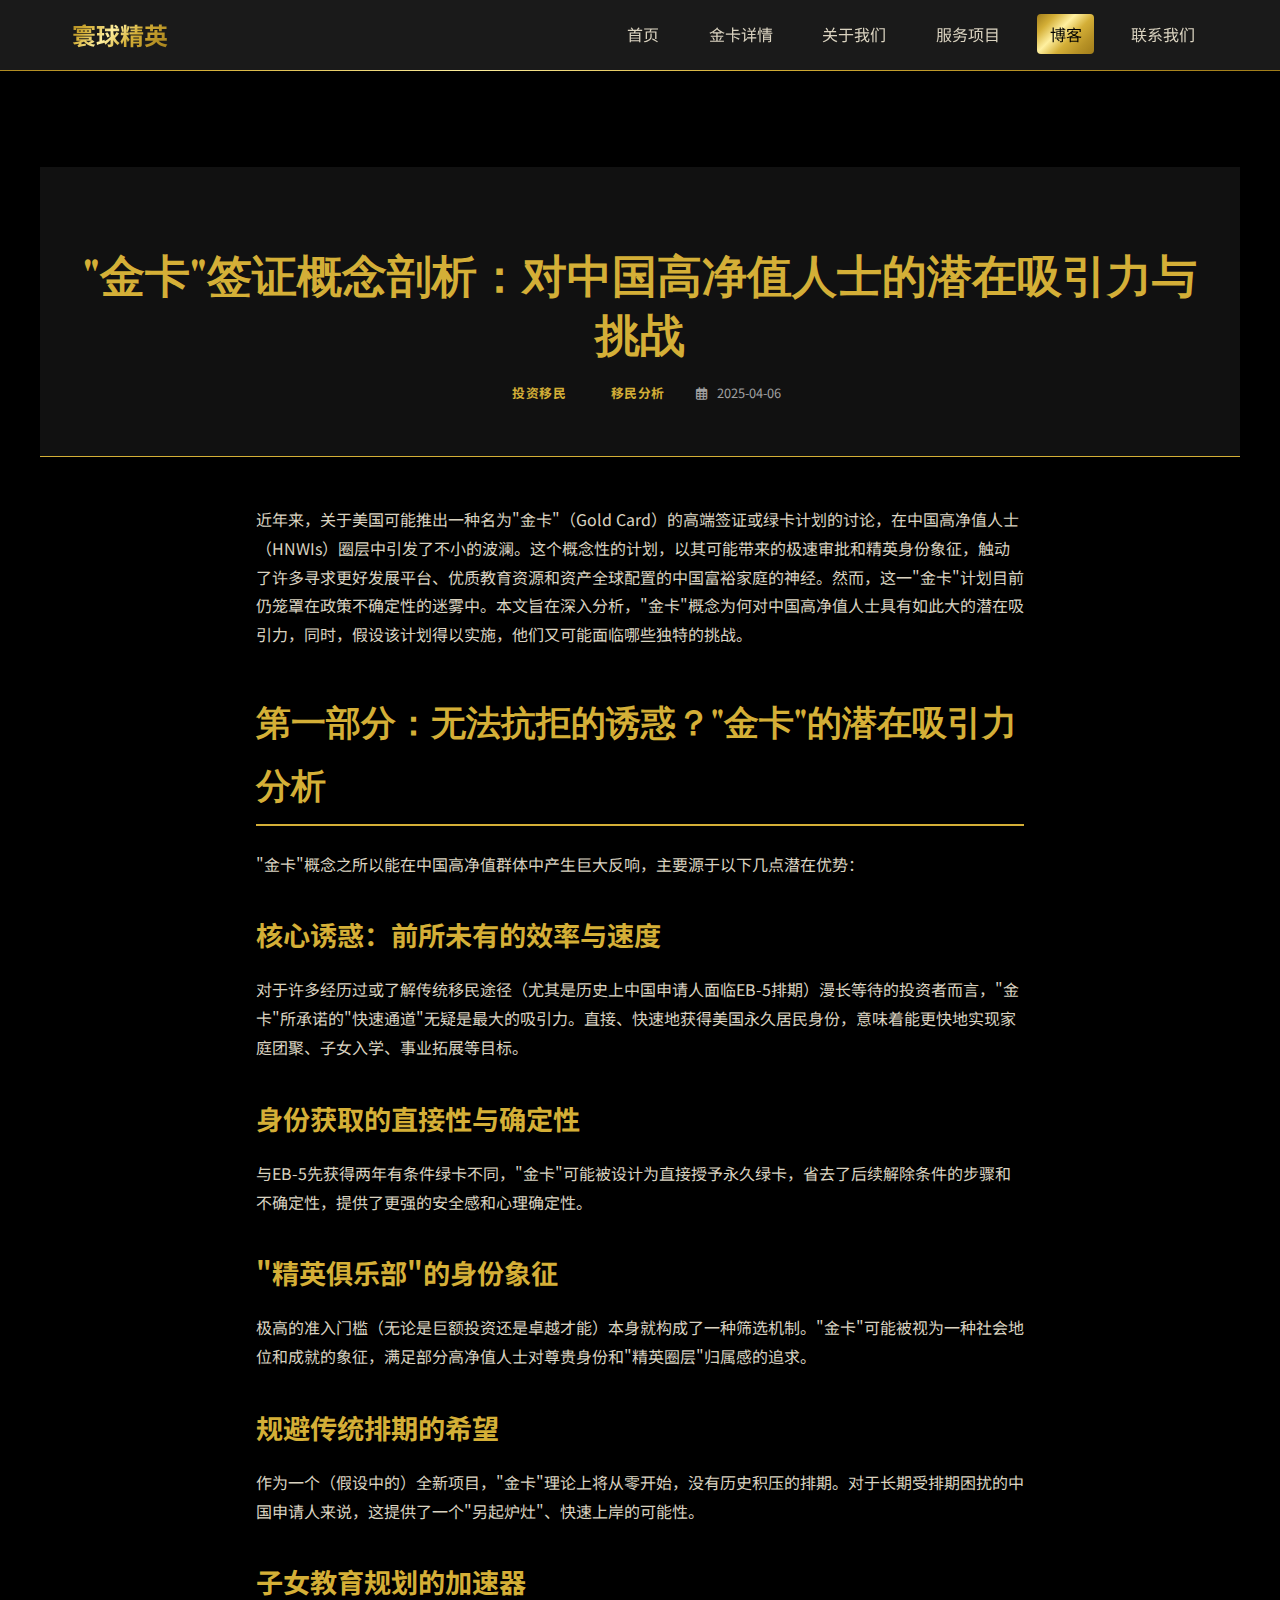
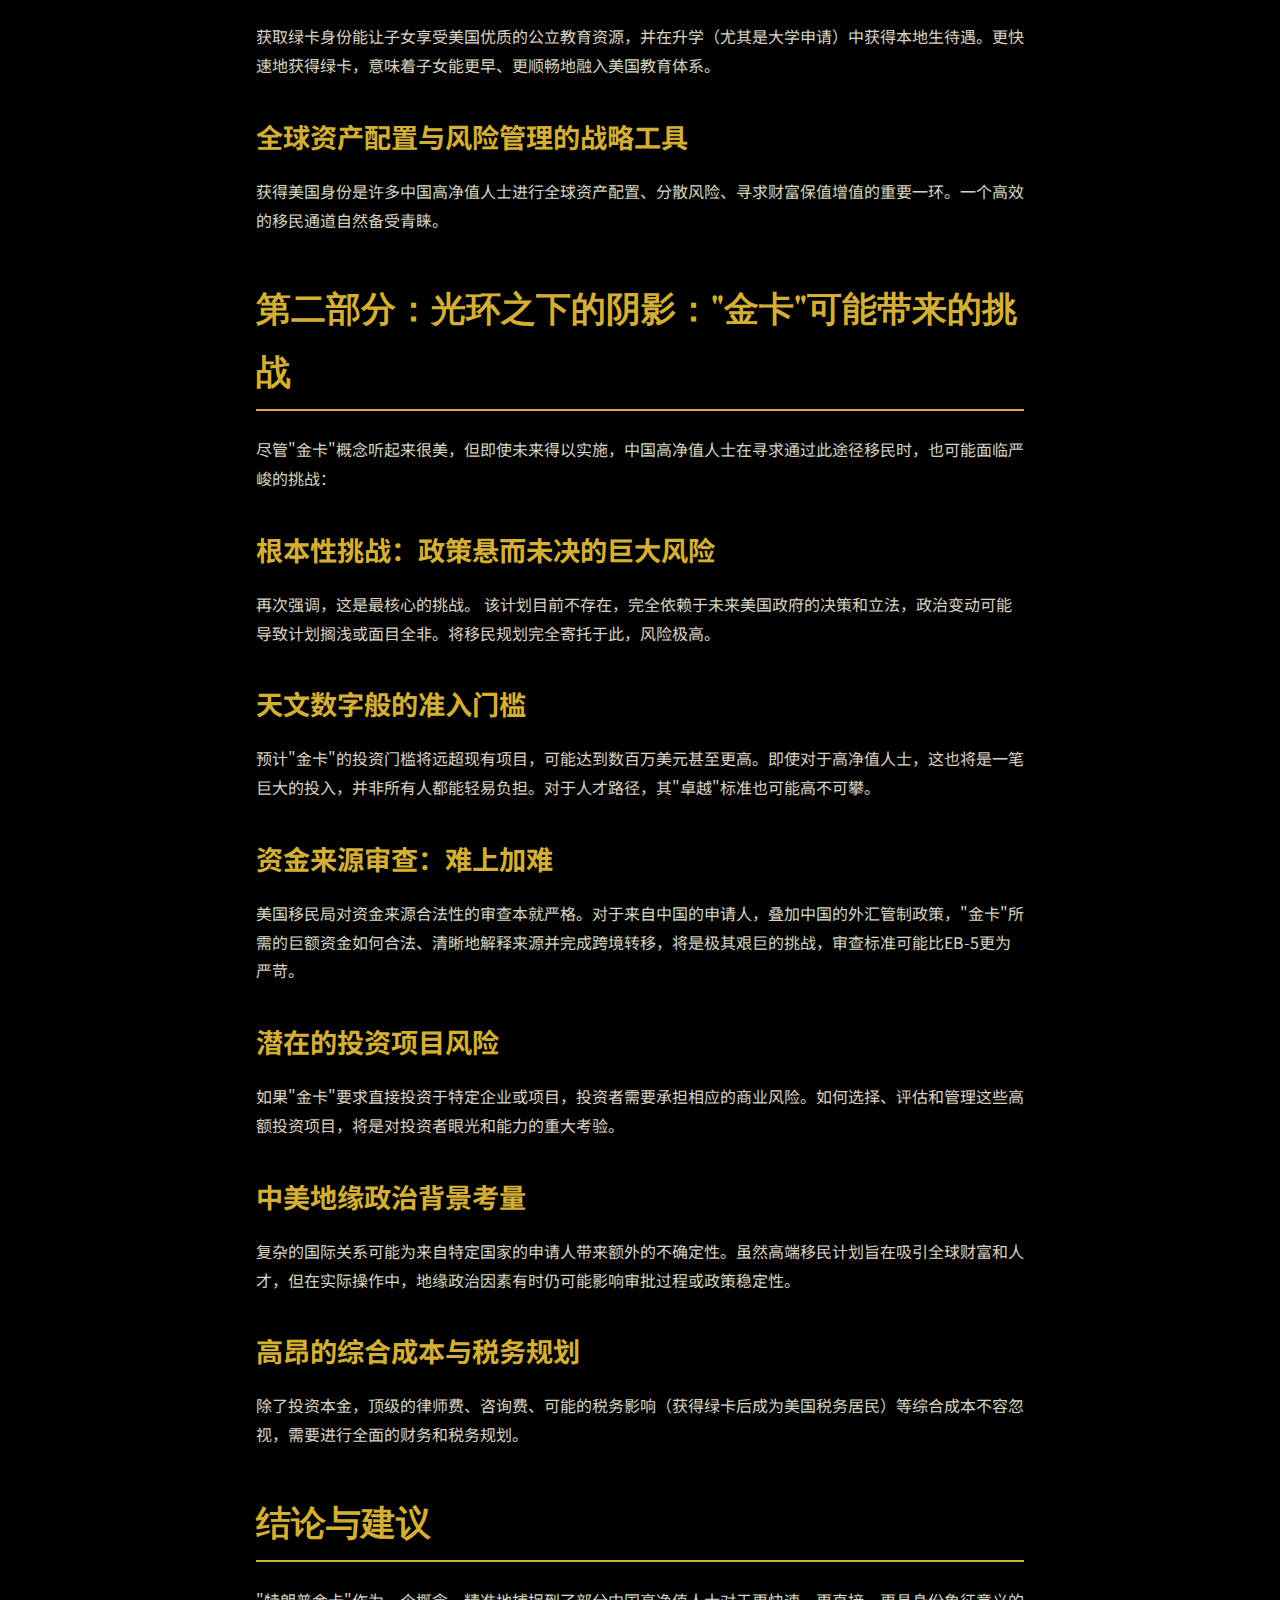
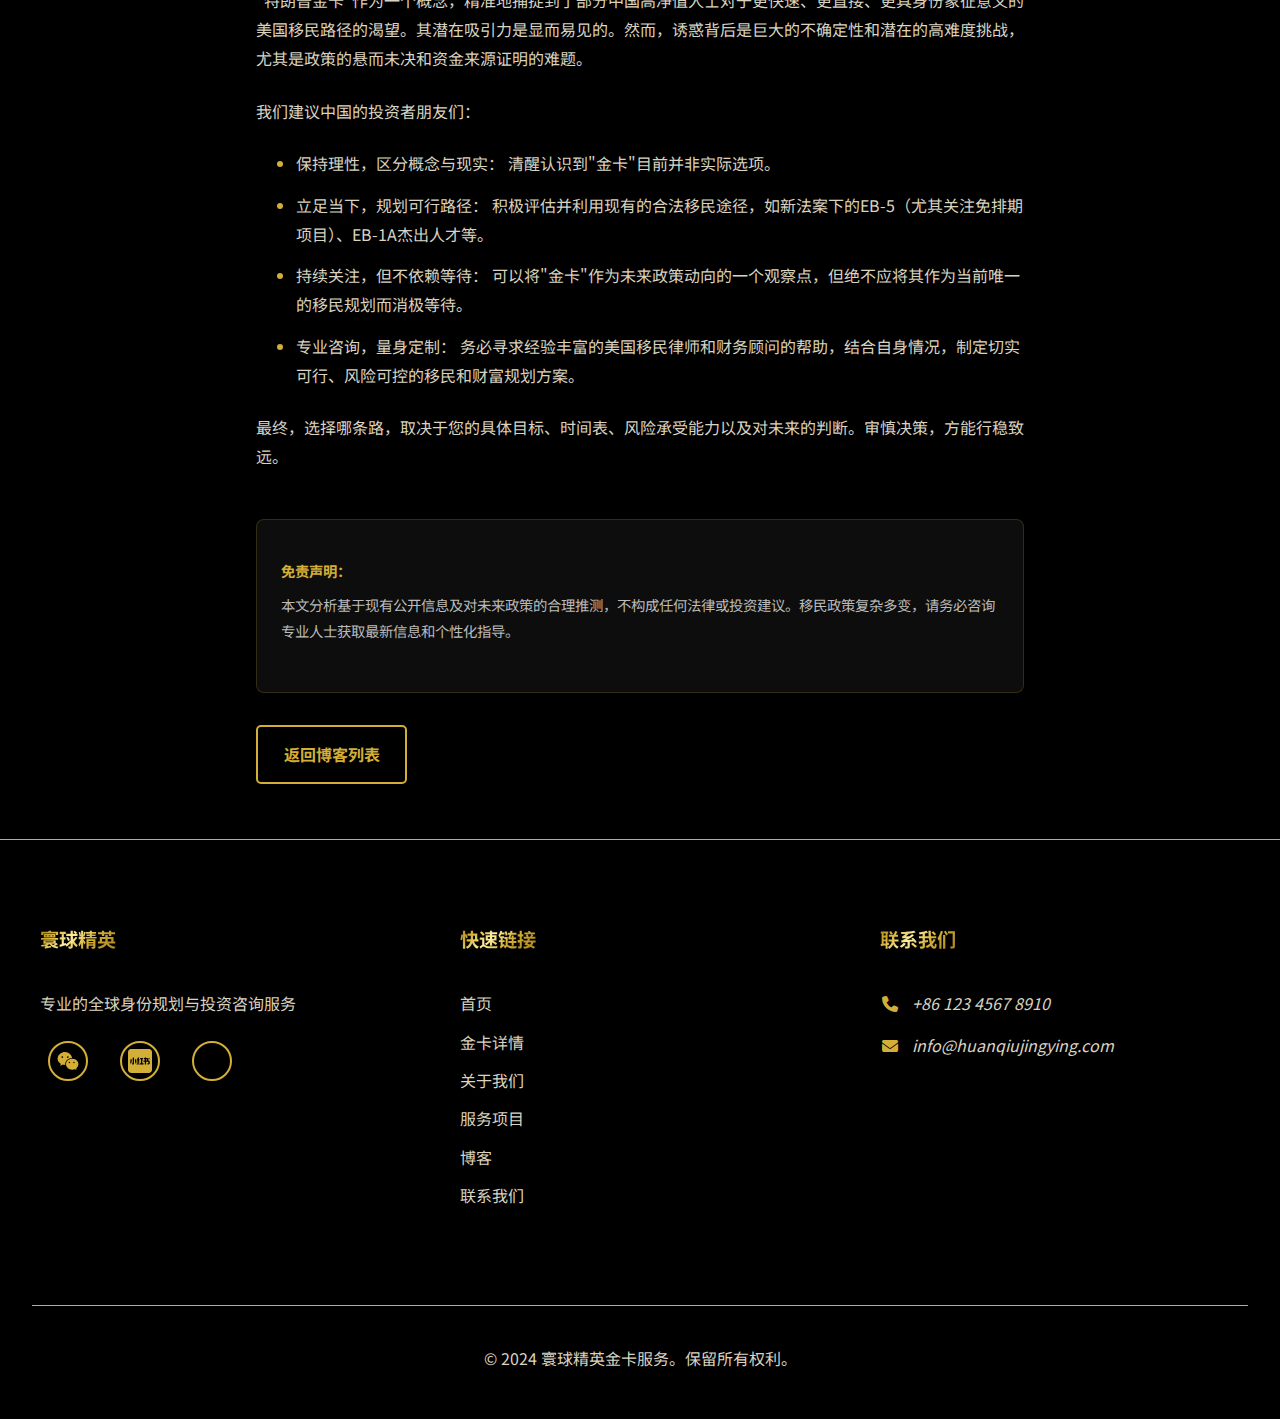
<file: blog/gold-card-attraction-challenges.html>
<!DOCTYPE html>
<html lang="zh">
<head>
    <meta charset="UTF-8">
    <meta name="viewport" content="width=device-width, initial-scale=1.0">
    <meta name="description" content="剖析美国"金卡"签证概念对中国高净值人士的潜在吸引力（效率、身份象征、规避排期等）与挑战（政策风险、高门槛、资金来源审查等）。">
    <meta name="keywords" content="特朗普金卡, 中国高净值人士, 美国移民吸引力, 投资移民美国挑战, 移民利弊分析, EB-5对比, 精英移民">
    <title>"金卡"签证概念剖析：对中国高净值人士的潜在吸引力与挑战 - 寰球精英博客</title>
    <link rel="stylesheet" href="../style.css"> <!-- Relative path -->
    <link rel="stylesheet" href="https://cdnjs.cloudflare.com/ajax/libs/font-awesome/6.4.0/css/all.min.css">
    <link rel="icon" href="../images/favicon.svg" type="image/svg+xml">

</head>
<body>
    <header>
        <div class="header-container">
            <div class="logo">
                <a href="/" style="text-decoration: none; color: inherit;"><span class="logo-text">寰球精英</span></a>
            </div>
            <nav>
                <ul>
                     <li><a href="/">首页</a></li>
                     <li><a href="/card">金卡详情</a></li>
                     <li><a href="/about">关于我们</a></li>
                     <li><a href="/services">服务项目</a></li>
                     <li><a href="/blog" class="active">博客</a></li>
                     <li><a href="/contact">联系我们</a></li>
                </ul>
            </nav>
        </div>
    </header>

    <main>
        <!-- Blog Post Banner -->
        <section class="blog-post-banner">
            <h1>"金卡"签证概念剖析：对中国高净值人士的潜在吸引力与挑战</h1>
            <div class="blog-post-meta">
                <span class="category">投资移民</span>
                <span class="category">移民分析</span>
                <span class="date"><i class="far fa-calendar-alt"></i> 2025-04-06</span> <!-- Updated Date -->
            </div>
        </section>

        <!-- Blog Post Content -->
        <article class="blog-post-content">

            <p>近年来，关于美国可能推出一种名为"金卡"（Gold Card）的高端签证或绿卡计划的讨论，在中国高净值人士（HNWIs）圈层中引发了不小的波澜。这个概念性的计划，以其可能带来的极速审批和精英身份象征，触动了许多寻求更好发展平台、优质教育资源和资产全球配置的中国富裕家庭的神经。然而，这一"金卡"计划目前仍笼罩在政策不确定性的迷雾中。本文旨在深入分析，"金卡"概念为何对中国高净值人士具有如此大的潜在吸引力，同时，假设该计划得以实施，他们又可能面临哪些独特的挑战。</p>

            <h2>第一部分：无法抗拒的诱惑？"金卡"的潜在吸引力分析</h2>
            <p>"金卡"概念之所以能在中国高净值群体中产生巨大反响，主要源于以下几点潜在优势：</p>

            <h3>核心诱惑：前所未有的效率与速度</h3>
            <p>对于许多经历过或了解传统移民途径（尤其是历史上中国申请人面临EB-5排期）漫长等待的投资者而言，"金卡"所承诺的"快速通道"无疑是最大的吸引力。直接、快速地获得美国永久居民身份，意味着能更快地实现家庭团聚、子女入学、事业拓展等目标。</p>

            <h3>身份获取的直接性与确定性</h3>
            <p>与EB-5先获得两年有条件绿卡不同，"金卡"可能被设计为直接授予永久绿卡，省去了后续解除条件的步骤和不确定性，提供了更强的安全感和心理确定性。</p>

            <h3>"精英俱乐部"的身份象征</h3>
            <p>极高的准入门槛（无论是巨额投资还是卓越才能）本身就构成了一种筛选机制。"金卡"可能被视为一种社会地位和成就的象征，满足部分高净值人士对尊贵身份和"精英圈层"归属感的追求。</p>

             <h3>规避传统排期的希望</h3>
             <p>作为一个（假设中的）全新项目，"金卡"理论上将从零开始，没有历史积压的排期。对于长期受排期困扰的中国申请人来说，这提供了一个"另起炉灶"、快速上岸的可能性。</p>

             <h3>子女教育规划的加速器</h3>
             <p>获取绿卡身份能让子女享受美国优质的公立教育资源，并在升学（尤其是大学申请）中获得本地生待遇。更快速地获得绿卡，意味着子女能更早、更顺畅地融入美国教育体系。</p>

             <h3>全球资产配置与风险管理的战略工具</h3>
             <p>获得美国身份是许多中国高净值人士进行全球资产配置、分散风险、寻求财富保值增值的重要一环。一个高效的移民通道自然备受青睐。</p>

            <h2>第二部分：光环之下的阴影："金卡"可能带来的挑战</h2>
             <p>尽管"金卡"概念听起来很美，但即使未来得以实施，中国高净值人士在寻求通过此途径移民时，也可能面临严峻的挑战：</p>

             <h3>根本性挑战：政策悬而未决的巨大风险</h3>
             <p>再次强调，这是最核心的挑战。 该计划目前不存在，完全依赖于未来美国政府的决策和立法，政治变动可能导致计划搁浅或面目全非。将移民规划完全寄托于此，风险极高。</p>

             <h3>天文数字般的准入门槛</h3>
             <p>预计"金卡"的投资门槛将远超现有项目，可能达到数百万美元甚至更高。即使对于高净值人士，这也将是一笔巨大的投入，并非所有人都能轻易负担。对于人才路径，其"卓越"标准也可能高不可攀。</p>

             <h3>资金来源审查：难上加难</h3>
             <p>美国移民局对资金来源合法性的审查本就严格。对于来自中国的申请人，叠加中国的外汇管制政策，"金卡"所需的巨额资金如何合法、清晰地解释来源并完成跨境转移，将是极其艰巨的挑战，审查标准可能比EB-5更为严苛。</p>

             <h3>潜在的投资项目风险</h3>
             <p>如果"金卡"要求直接投资于特定企业或项目，投资者需要承担相应的商业风险。如何选择、评估和管理这些高额投资项目，将是对投资者眼光和能力的重大考验。</p>

             <h3>中美地缘政治背景考量</h3>
             <p>复杂的国际关系可能为来自特定国家的申请人带来额外的不确定性。虽然高端移民计划旨在吸引全球财富和人才，但在实际操作中，地缘政治因素有时仍可能影响审批过程或政策稳定性。</p>

             <h3>高昂的综合成本与税务规划</h3>
             <p>除了投资本金，顶级的律师费、咨询费、可能的税务影响（获得绿卡后成为美国税务居民）等综合成本不容忽视，需要进行全面的财务和税务规划。</p>

            <h2>结论与建议</h2>
            <p>"特朗普金卡"作为一个概念，精准地捕捉到了部分中国高净值人士对于更快速、更直接、更具身份象征意义的美国移民路径的渴望。其潜在吸引力是显而易见的。然而，诱惑背后是巨大的不确定性和潜在的高难度挑战，尤其是政策的悬而未决和资金来源证明的难题。</p>
            <p>我们建议中国的投资者朋友们：</p>
            <ul>
                 <li>保持理性，区分概念与现实： 清醒认识到"金卡"目前并非实际选项。</li>
                 <li>立足当下，规划可行路径： 积极评估并利用现有的合法移民途径，如新法案下的EB-5（尤其关注免排期项目）、EB-1A杰出人才等。</li>
                 <li>持续关注，但不依赖等待： 可以将"金卡"作为未来政策动向的一个观察点，但绝不应将其作为当前唯一的移民规划而消极等待。</li>
                 <li>专业咨询，量身定制： 务必寻求经验丰富的美国移民律师和财务顾问的帮助，结合自身情况，制定切实可行、风险可控的移民和财富规划方案。</li>
            </ul>
             <p>最终，选择哪条路，取决于您的具体目标、时间表、风险承受能力以及对未来的判断。审慎决策，方能行稳致远。</p>

            <div class="disclaimer">
                 <p><strong>免责声明：</strong>本文分析基于现有公开信息及对未来政策的合理推测，不构成任何法律或投资建议。移民政策复杂多变，请务必咨询专业人士获取最新信息和个性化指导。</p>
            </div>

            <a href="/blog" class="back-to-blog cta-button secondary">返回博客列表</a>
        </article>

    </main>

    <footer>
       <div class="footer-container">
            <div class="footer-column">
                <h3>寰球精英</h3>
                <p>专业的全球身份规划与投资咨询服务</p>
                <div class="social-icons">
                    <a href="#" class="wechat-link" aria-label="微信" title="微信"><img src="../images/wechat.svg" alt="WeChat"></a>
                    <a href="https://www.xiaohongshu.com/user/profile/656d29670000000020030fb4?xsec_token=YB-x-wnkknWG4cFDOZo4VkkLwcQ5VlgbwA7238I_aSBow=&xsec_source=app_share&xhsshare=CopyLink&appuid=656d29670000000020030fb4&apptime=1744074634&share_id=a2d92e4f913442eb8eeb110564679f79" class="wechat-link" aria-label="小红书" title="小红书"><img src="../images/xhs.svg" alt="Xiaohongshu"></a>
                    <a href="#"><i class="fab fa-linkedin"></i></a>
                </div>
            </div>
            <div class="footer-column">
                <h3>快速链接</h3>
                <ul>
                    <li><a href="/">首页</a></li>
                    <li><a href="/card">金卡详情</a></li>
                    <li><a href="/about">关于我们</a></li>
                    <li><a href="/services">服务项目</a></li>
                    <li><a href="/blog">博客</a></li>
                    <li><a href="/contact">联系我们</a></li>
                </ul>
            </div>
            <div class="footer-column">
                <h3>联系我们</h3>
                <address>
                    <p><i class="fas fa-phone"></i> +86 123 4567 8910</p>
                    <p><i class="fas fa-envelope"></i> info@huanqiujingying.com</p>
                </address>
            </div>
        </div>
        <div class="copyright">
            <p>&copy; 2024 寰球精英金卡服务。保留所有权利。</p>
        </div>
    </footer>

    <script src="../script.js"></script> <!-- Relative path -->
</body>
</html>
</file>
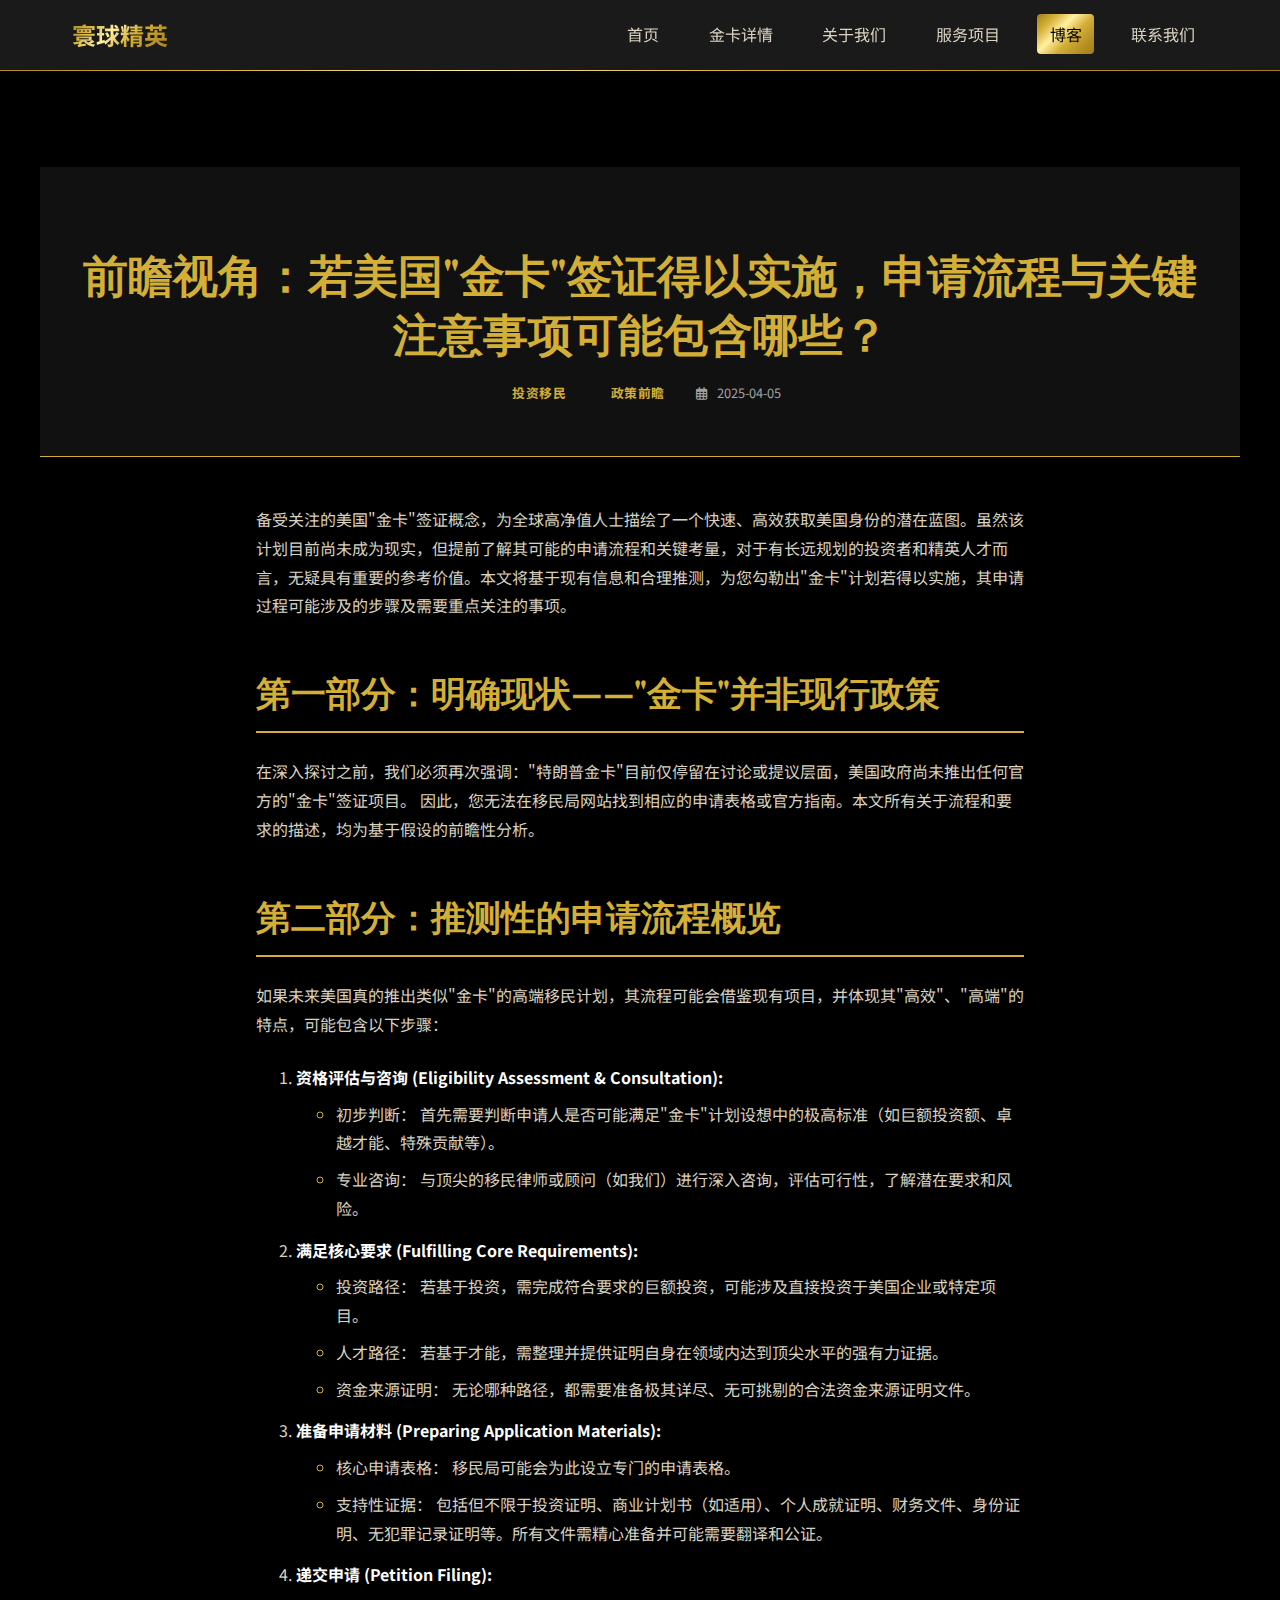
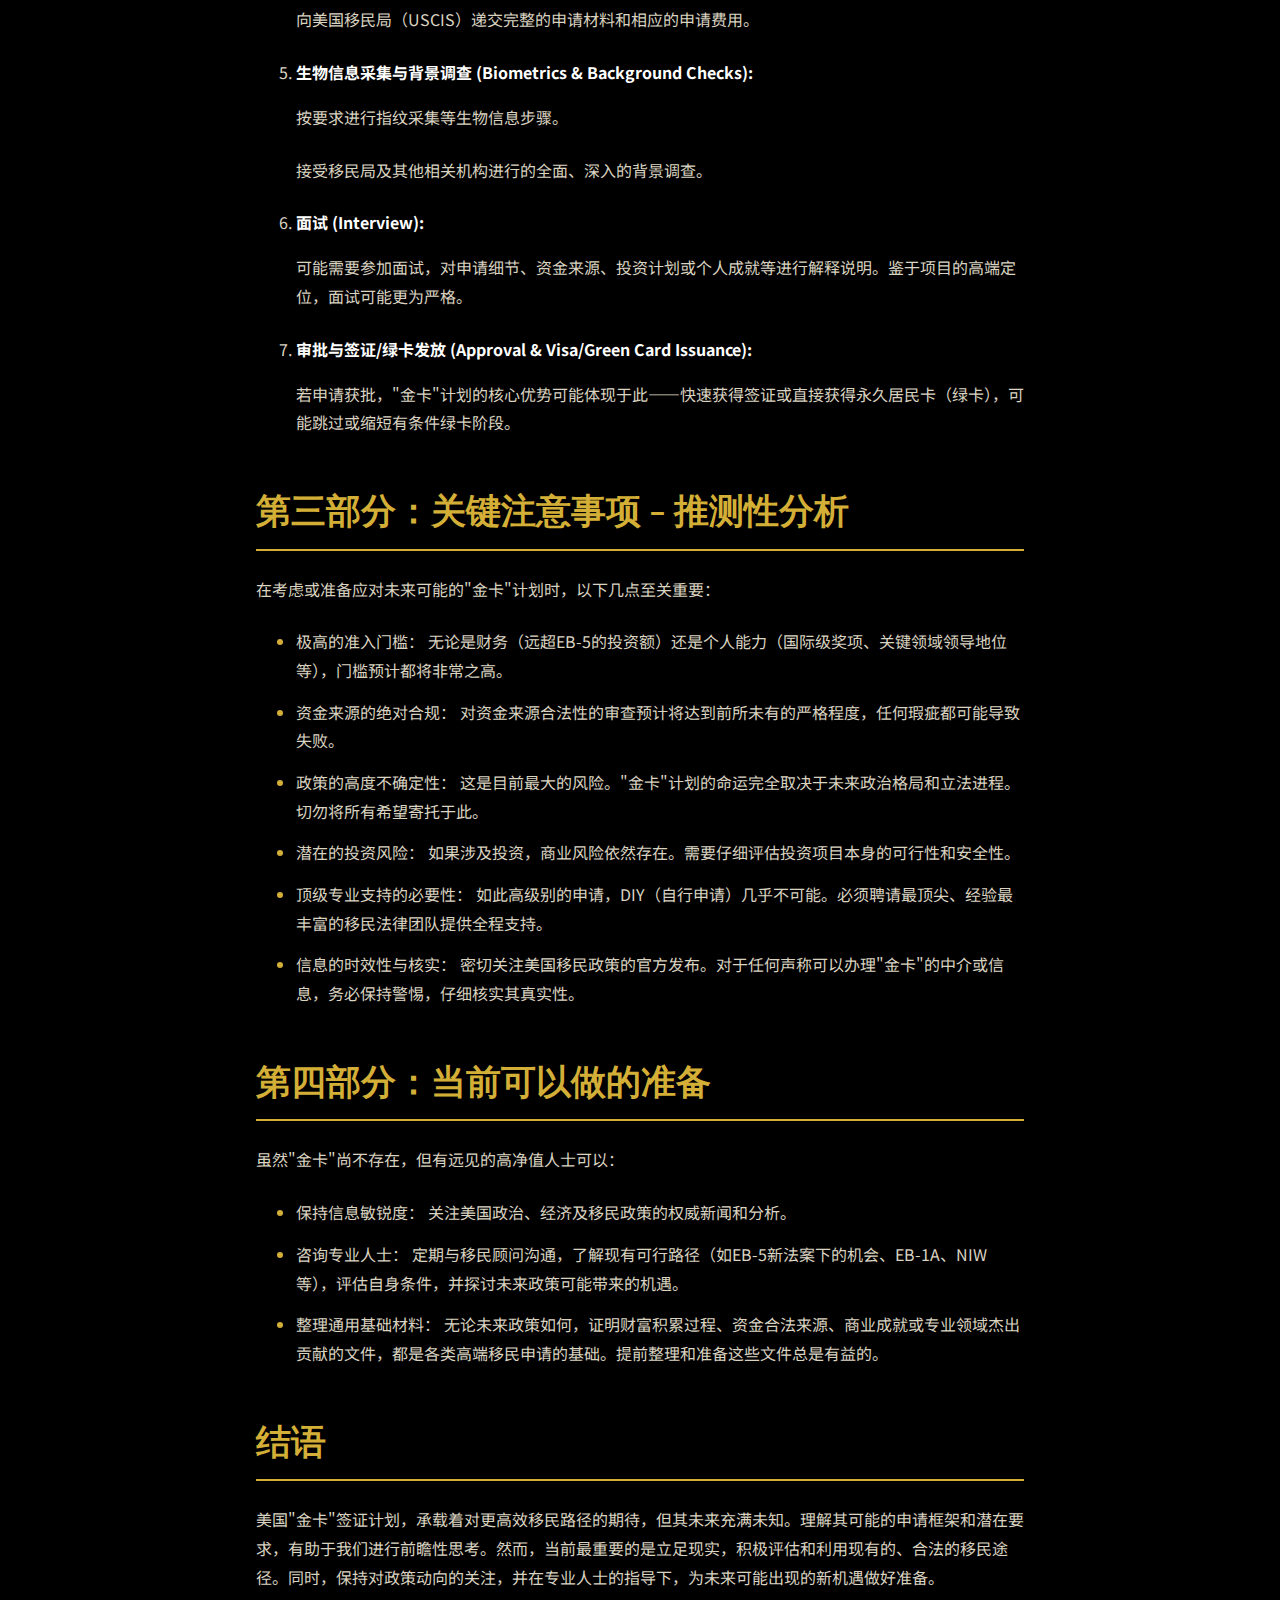
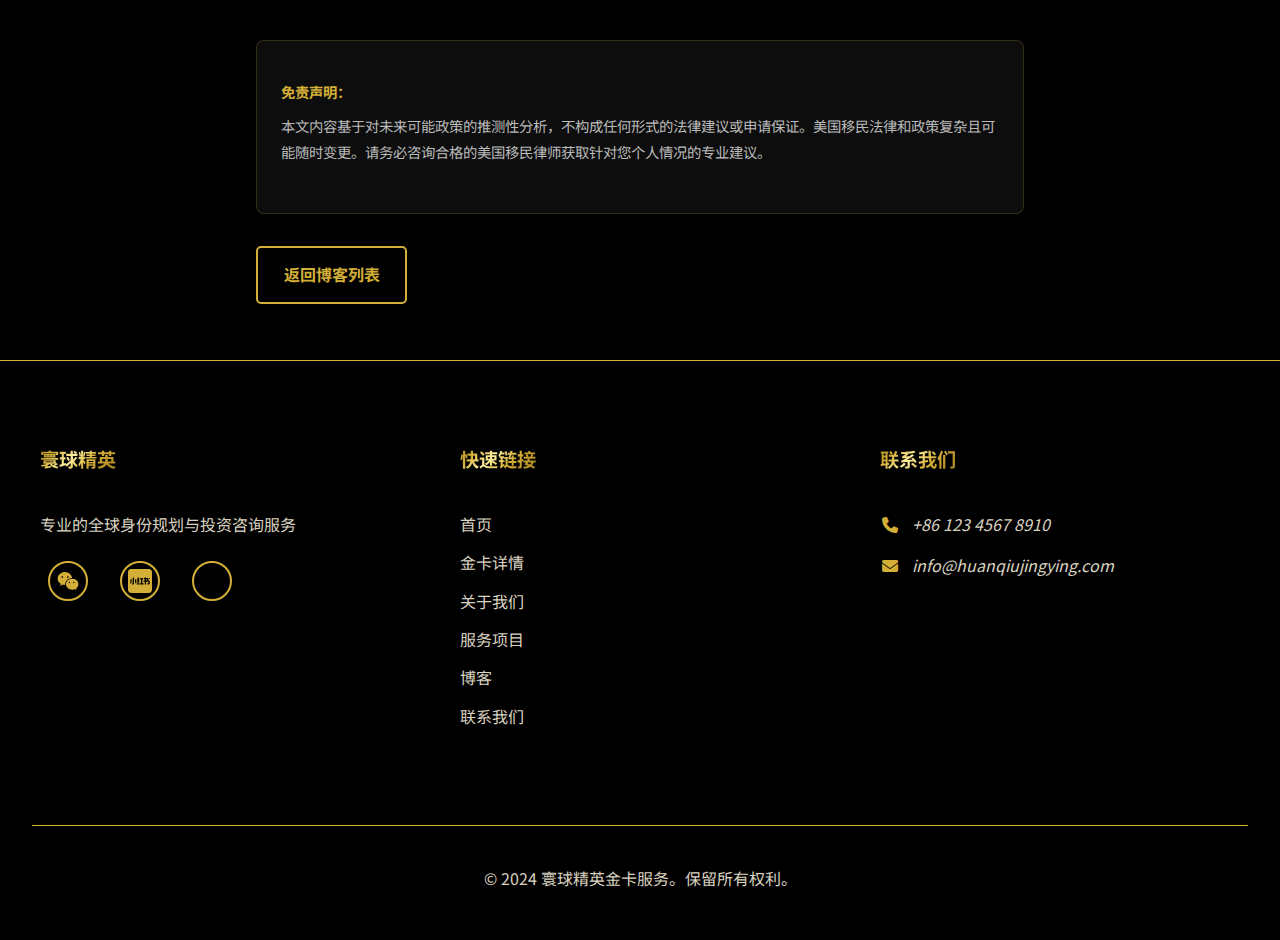
<file: blog/gold-card-potential-process.html>
<!DOCTYPE html>
<html lang="zh">
<head>
    <meta charset="UTF-8">
    <meta name="viewport" content="width=device-width, initial-scale=1.0">
    <meta name="description" content="前瞻分析美国"金卡"签证若得以实施，可能的申请流程步骤（资格评估、满足要求、递交、面试等）及关键注意事项（高门槛、资金来源、政策风险）。">
    <meta name="keywords" content="特朗普金卡申请, 美国高端移民, 投资移民流程, 美国绿卡申请步骤, 移民注意事项, 高净值移民美国, 移民政策前瞻">
    <title>前瞻视角：若美国"金卡"签证得以实施，申请流程与关键注意事项可能包含哪些？ - 寰球精英博客</title>
    <link rel="stylesheet" href="../style.css"> <!-- Relative path -->
    <link rel="stylesheet" href="https://cdnjs.cloudflare.com/ajax/libs/font-awesome/6.4.0/css/all.min.css">
    <link rel="icon" href="../images/favicon.svg" type="image/svg+xml">

</head>
<body>
    <header>
        <div class="header-container">
            <div class="logo">
                <a href="/" style="text-decoration: none; color: inherit;"><span class="logo-text">寰球精英</span></a>
            </div>
            <nav>
                <ul>
                     <li><a href="/">首页</a></li>
                     <li><a href="/card">金卡详情</a></li>
                     <li><a href="/about">关于我们</a></li>
                     <li><a href="/services">服务项目</a></li>
                     <li><a href="/blog" class="active">博客</a></li>
                     <li><a href="/contact">联系我们</a></li>
                </ul>
            </nav>
        </div>
    </header>

    <main>
        <!-- Blog Post Banner -->
        <section class="blog-post-banner">
            <h1>前瞻视角：若美国"金卡"签证得以实施，申请流程与关键注意事项可能包含哪些？</h1>
            <div class="blog-post-meta">
                <span class="category">投资移民</span>
                <span class="category">政策前瞻</span>
                <span class="date"><i class="far fa-calendar-alt"></i> 2025-04-05</span> <!-- Updated Date -->
            </div>
        </section>

        <!-- Blog Post Content -->
        <article class="blog-post-content">

            <p>备受关注的美国"金卡"签证概念，为全球高净值人士描绘了一个快速、高效获取美国身份的潜在蓝图。虽然该计划目前尚未成为现实，但提前了解其可能的申请流程和关键考量，对于有长远规划的投资者和精英人才而言，无疑具有重要的参考价值。本文将基于现有信息和合理推测，为您勾勒出"金卡"计划若得以实施，其申请过程可能涉及的步骤及需要重点关注的事项。</p>

            <h2>第一部分：明确现状——"金卡"并非现行政策</h2>
            <p>在深入探讨之前，我们必须再次强调："特朗普金卡"目前仅停留在讨论或提议层面，美国政府尚未推出任何官方的"金卡"签证项目。 因此，您无法在移民局网站找到相应的申请表格或官方指南。本文所有关于流程和要求的描述，均为基于假设的前瞻性分析。</p>

            <h2>第二部分：推测性的申请流程概览</h2>
            <p>如果未来美国真的推出类似"金卡"的高端移民计划，其流程可能会借鉴现有项目，并体现其"高效"、"高端"的特点，可能包含以下步骤：</p>
            <ol>
                <li><strong>资格评估与咨询 (Eligibility Assessment & Consultation):</strong>
                    <ul>
                        <li>初步判断： 首先需要判断申请人是否可能满足"金卡"计划设想中的极高标准（如巨额投资额、卓越才能、特殊贡献等）。</li>
                        <li>专业咨询： 与顶尖的移民律师或顾问（如我们）进行深入咨询，评估可行性，了解潜在要求和风险。</li>
                    </ul>
                </li>
                <li><strong>满足核心要求 (Fulfilling Core Requirements):</strong>
                    <ul>
                        <li>投资路径： 若基于投资，需完成符合要求的巨额投资，可能涉及直接投资于美国企业或特定项目。</li>
                        <li>人才路径： 若基于才能，需整理并提供证明自身在领域内达到顶尖水平的强有力证据。</li>
                        <li>资金来源证明： 无论哪种路径，都需要准备极其详尽、无可挑剔的合法资金来源证明文件。</li>
                    </ul>
                </li>
                <li><strong>准备申请材料 (Preparing Application Materials):</strong>
                    <ul>
                        <li>核心申请表格： 移民局可能会为此设立专门的申请表格。</li>
                        <li>支持性证据： 包括但不限于投资证明、商业计划书（如适用）、个人成就证明、财务文件、身份证明、无犯罪记录证明等。所有文件需精心准备并可能需要翻译和公证。</li>
                    </ul>
                </li>
                <li><strong>递交申请 (Petition Filing):</strong>
                    <p>向美国移民局（USCIS）递交完整的申请材料和相应的申请费用。</p>
                </li>
                <li><strong>生物信息采集与背景调查 (Biometrics & Background Checks):</strong>
                    <p>按要求进行指纹采集等生物信息步骤。</p>
                    <p>接受移民局及其他相关机构进行的全面、深入的背景调查。</p>
                </li>
                <li><strong>面试 (Interview):</strong>
                     <p>可能需要参加面试，对申请细节、资金来源、投资计划或个人成就等进行解释说明。鉴于项目的高端定位，面试可能更为严格。</p>
                </li>
                <li><strong>审批与签证/绿卡发放 (Approval & Visa/Green Card Issuance):</strong>
                    <p>若申请获批，"金卡"计划的核心优势可能体现于此——快速获得签证或直接获得永久居民卡（绿卡），可能跳过或缩短有条件绿卡阶段。</p>
                </li>
            </ol>

            <h2>第三部分：关键注意事项 - 推测性分析</h2>
            <p>在考虑或准备应对未来可能的"金卡"计划时，以下几点至关重要：</p>
            <ul>
                 <li>极高的准入门槛： 无论是财务（远超EB-5的投资额）还是个人能力（国际级奖项、关键领域领导地位等），门槛预计都将非常之高。</li>
                 <li>资金来源的绝对合规： 对资金来源合法性的审查预计将达到前所未有的严格程度，任何瑕疵都可能导致失败。</li>
                 <li>政策的高度不确定性： 这是目前最大的风险。"金卡"计划的命运完全取决于未来政治格局和立法进程。切勿将所有希望寄托于此。</li>
                 <li>潜在的投资风险： 如果涉及投资，商业风险依然存在。需要仔细评估投资项目本身的可行性和安全性。</li>
                 <li>顶级专业支持的必要性： 如此高级别的申请，DIY（自行申请）几乎不可能。必须聘请最顶尖、经验最丰富的移民法律团队提供全程支持。</li>
                 <li>信息的时效性与核实： 密切关注美国移民政策的官方发布。对于任何声称可以办理"金卡"的中介或信息，务必保持警惕，仔细核实其真实性。</li>
            </ul>

            <h2>第四部分：当前可以做的准备</h2>
            <p>虽然"金卡"尚不存在，但有远见的高净值人士可以：</p>
            <ul>
                 <li>保持信息敏锐度： 关注美国政治、经济及移民政策的权威新闻和分析。</li>
                 <li>咨询专业人士： 定期与移民顾问沟通，了解现有可行路径（如EB-5新法案下的机会、EB-1A、NIW等），评估自身条件，并探讨未来政策可能带来的机遇。</li>
                 <li>整理通用基础材料： 无论未来政策如何，证明财富积累过程、资金合法来源、商业成就或专业领域杰出贡献的文件，都是各类高端移民申请的基础。提前整理和准备这些文件总是有益的。</li>
            </ul>

            <h2>结语</h2>
            <p>美国"金卡"签证计划，承载着对更高效移民路径的期待，但其未来充满未知。理解其可能的申请框架和潜在要求，有助于我们进行前瞻性思考。然而，当前最重要的是立足现实，积极评估和利用现有的、合法的移民途径。同时，保持对政策动向的关注，并在专业人士的指导下，为未来可能出现的新机遇做好准备。</p>

            <div class="disclaimer">
                 <p><strong>免责声明：</strong>本文内容基于对未来可能政策的推测性分析，不构成任何形式的法律建议或申请保证。美国移民法律和政策复杂且可能随时变更。请务必咨询合格的美国移民律师获取针对您个人情况的专业建议。</p>
            </div>

            <a href="/blog" class="back-to-blog cta-button secondary">返回博客列表</a>
        </article>

    </main>

    <footer>
       <div class="footer-container">
            <div class="footer-column">
                <h3>寰球精英</h3>
                <p>专业的全球身份规划与投资咨询服务</p>
                <div class="social-icons">
                    <a href="#" class="wechat-link" aria-label="微信" title="微信"><img src="../images/wechat.svg" alt="WeChat"></a>
                    <a href="https://www.xiaohongshu.com/user/profile/656d29670000000020030fb4?xsec_token=YB-x-wnkknWG4cFDOZo4VkkLwcQ5VlgbwA7238I_aSBow=&xsec_source=app_share&xhsshare=CopyLink&appuid=656d29670000000020030fb4&apptime=1744074634&share_id=a2d92e4f913442eb8eeb110564679f79" class="wechat-link" aria-label="小红书" title="小红书"><img src="../images/xhs.svg" alt="Xiaohongshu"></a>
                    <a href="#"><i class="fab fa-linkedin"></i></a>
                </div>
            </div>
            <div class="footer-column">
                <h3>快速链接</h3>
                <ul>
                    <li><a href="/">首页</a></li>
                    <li><a href="/card">金卡详情</a></li>
                    <li><a href="/about">关于我们</a></li>
                    <li><a href="/services">服务项目</a></li>
                    <li><a href="/blog">博客</a></li>
                    <li><a href="/contact">联系我们</a></li>
                </ul>
            </div>
            <div class="footer-column">
                <h3>联系我们</h3>
                <address>
                    <p><i class="fas fa-phone"></i> +86 123 4567 8910</p>
                    <p><i class="fas fa-envelope"></i> info@huanqiujingying.com</p>
                </address>
            </div>
        </div>
        <div class="copyright">
            <p>&copy; 2024 寰球精英金卡服务。保留所有权利。</p>
        </div>
    </footer>

    <script src="../script.js"></script> <!-- Relative path -->
</body>
</html>
</file>
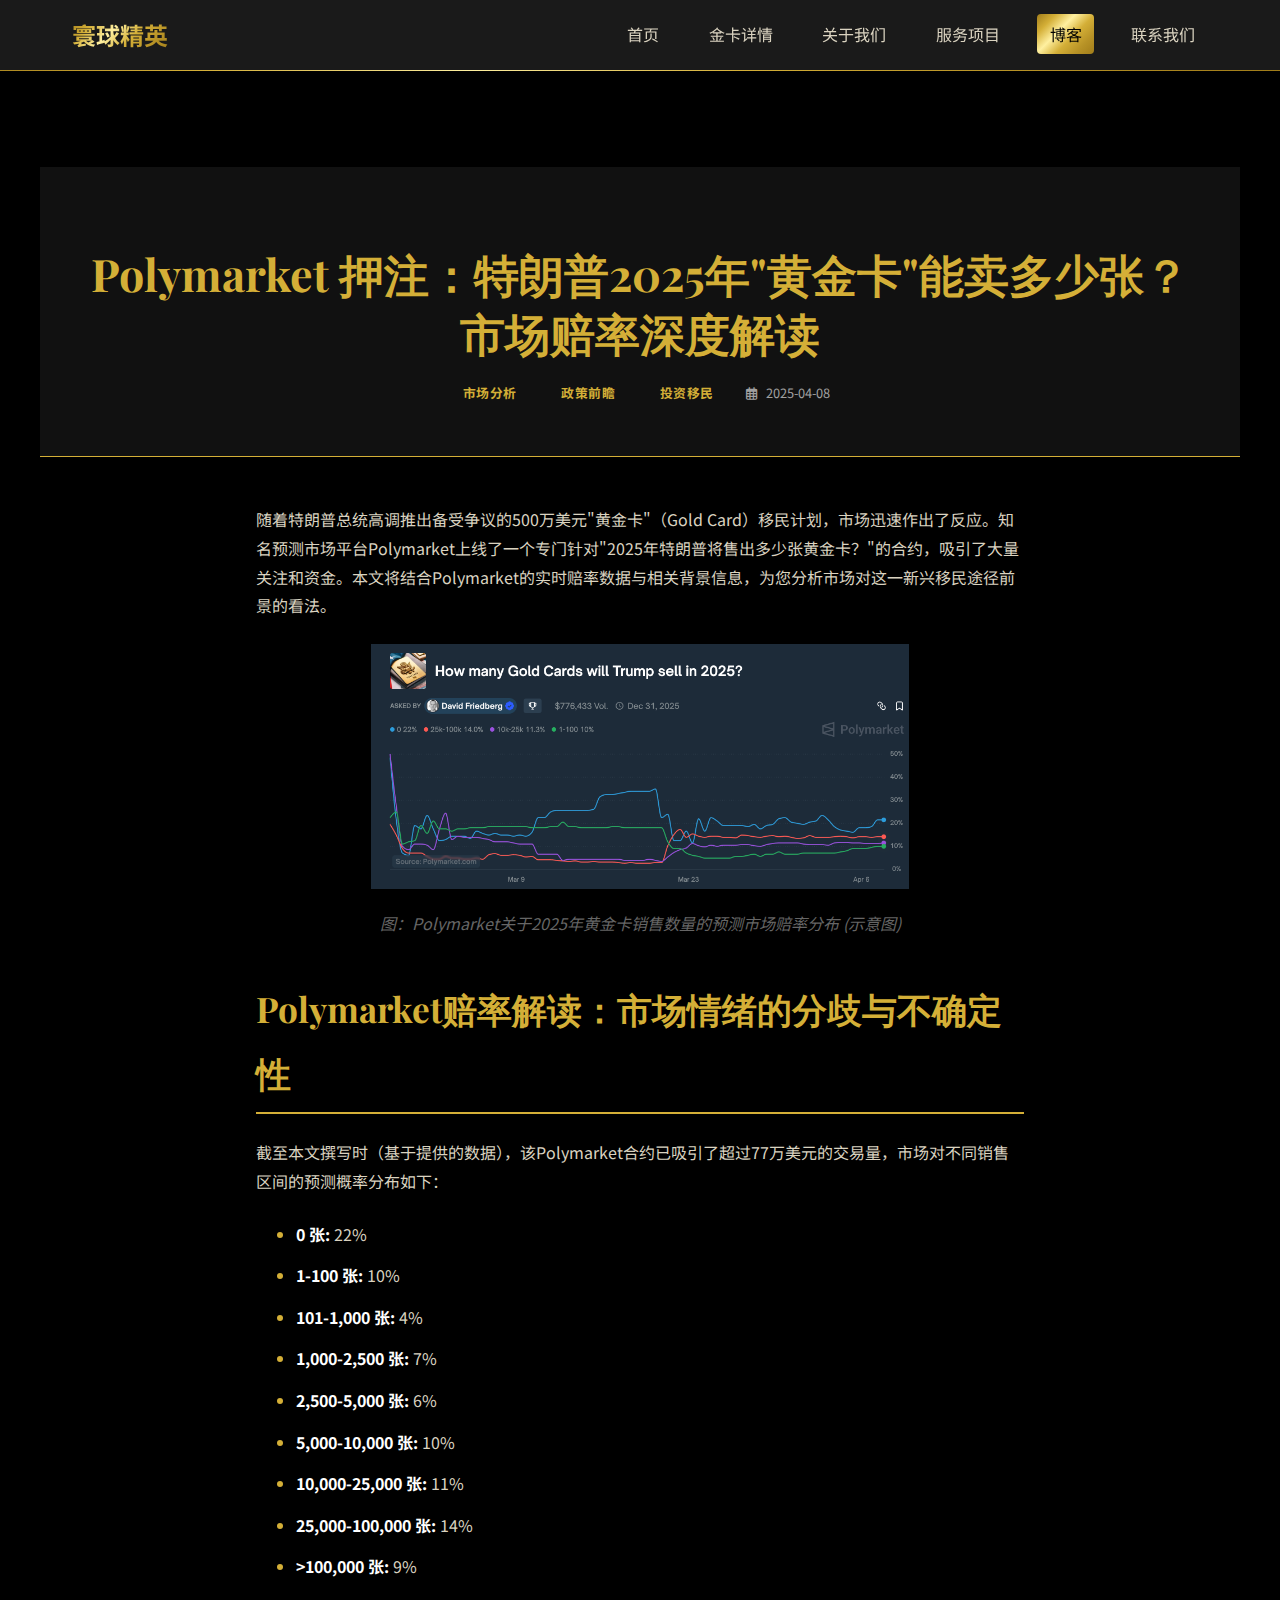
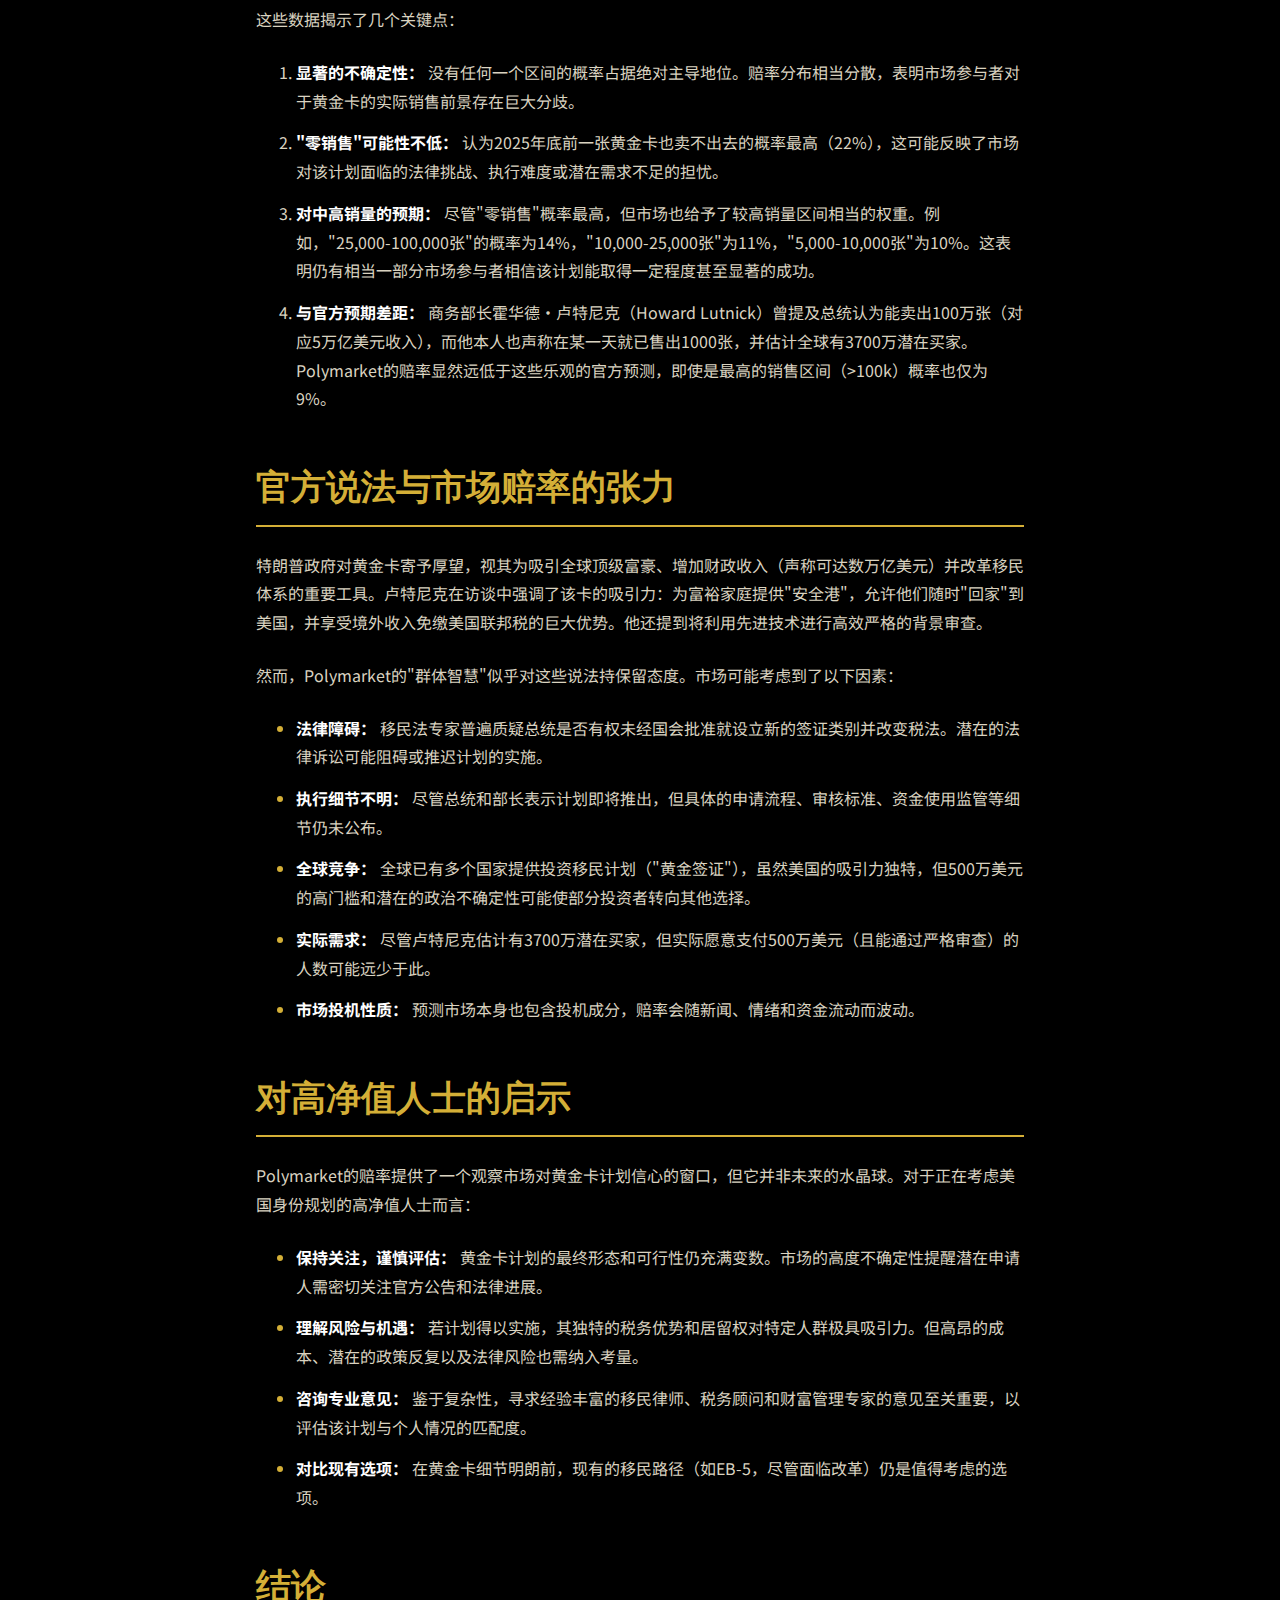
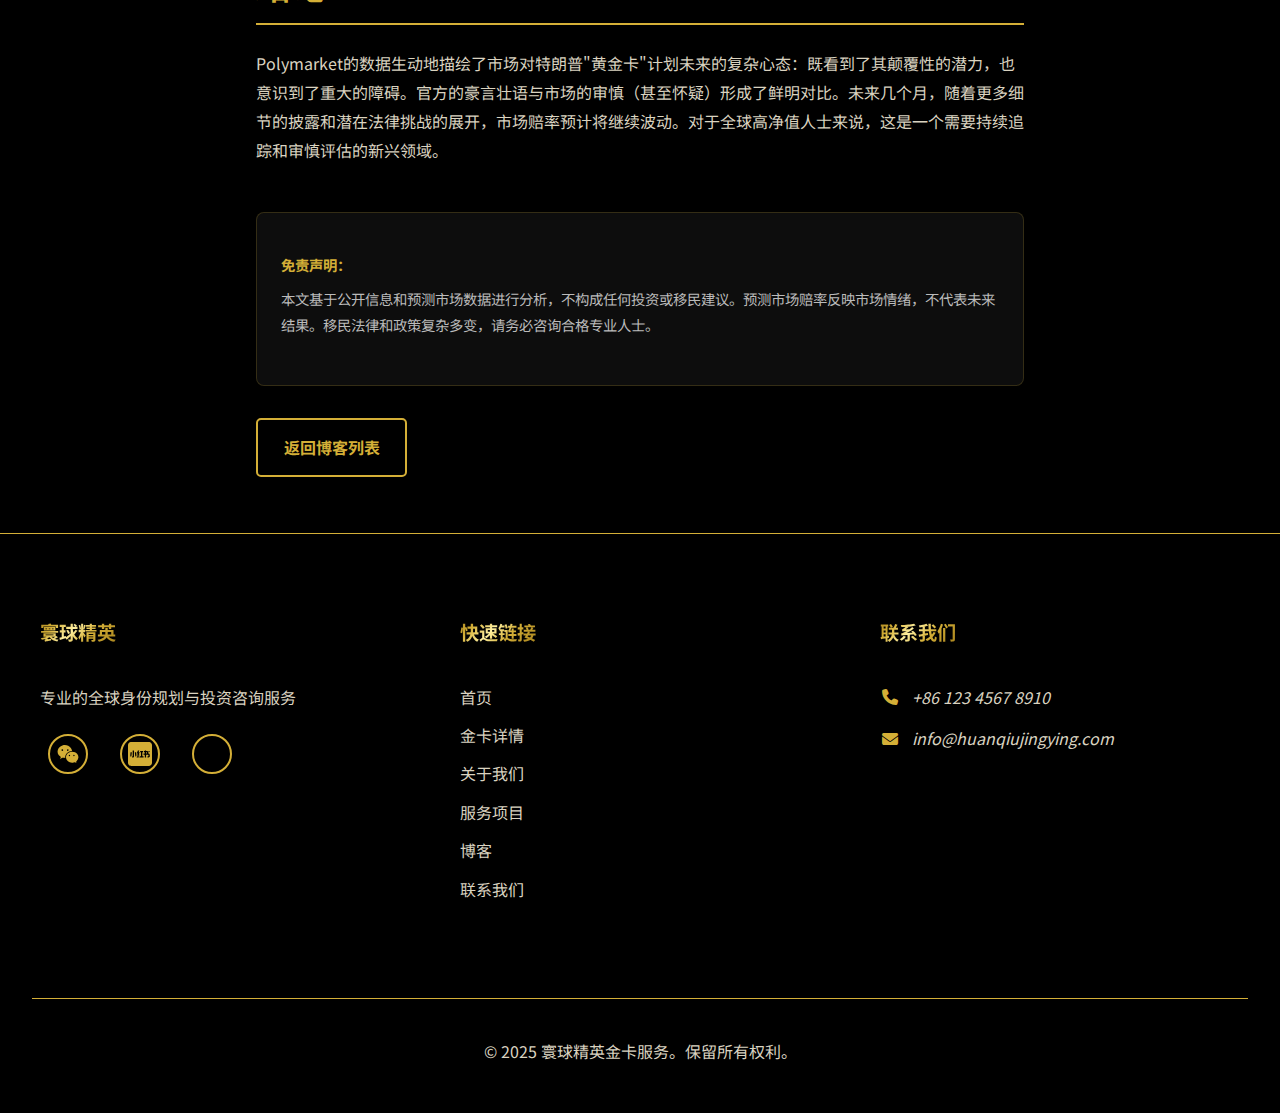
<file: blog/polymarket-gold-card-odds.html>
<!DOCTYPE html>
<html lang="zh">
<head>
    <meta charset="UTF-8">
    <meta name="viewport" content="width=device-width, initial-scale=1.0">
    <meta name="description" content="分析Polymarket预测市场对特朗普总统2025年"黄金卡"销售数量的赔率，探讨市场情绪、专家评论及其对高净值人士的潜在影响。">
    <meta name="keywords" content="Polymarket, 黄金卡, 特朗普签证, 投资移民, 预测市场, Howard Lutnick, 移民赔率, 市场分析, 寰球精英">
    <title>Polymarket 押注：特朗普2025年"黄金卡"能卖多少张？市场赔率深度解读 - 寰球精英博客</title>
    <link rel="stylesheet" href="../style.css"> <!-- Relative path -->
    <link rel="stylesheet" href="https://cdnjs.cloudflare.com/ajax/libs/font-awesome/6.4.0/css/all.min.css">
    <link rel="icon" href="../images/favicon.svg" type="image/svg+xml">

</head>
<body>
    <header>
        <div class="header-container">
            <div class="logo">
                <a href="/" style="text-decoration: none; color: inherit;"><span class="logo-text">寰球精英</span></a>
            </div>
            <nav>
                <ul>
                     <li><a href="/">首页</a></li>
                     <li><a href="/card">金卡详情</a></li>
                     <li><a href="/about">关于我们</a></li>
                     <li><a href="/services">服务项目</a></li>
                     <li><a href="/blog" class="active">博客</a></li>
                     <li><a href="/contact">联系我们</a></li>
                </ul>
            </nav>
        </div>
    </header>

    <main>
        <!-- Blog Post Banner -->
        <section class="blog-post-banner">
            <h1>Polymarket 押注：特朗普2025年"黄金卡"能卖多少张？市场赔率深度解读</h1>
            <div class="blog-post-meta">
                <span class="category">市场分析</span>
                <span class="category">政策前瞻</span>
                <span class="category">投资移民</span>
                <span class="date"><i class="far fa-calendar-alt"></i> 2025-04-08</span> <!-- Relevant Date -->
            </div>
        </section>

        <!-- Blog Post Content -->
        <article class="blog-post-content">

            <p>随着特朗普总统高调推出备受争议的500万美元"黄金卡"（Gold Card）移民计划，市场迅速作出了反应。知名预测市场平台Polymarket上线了一个专门针对"2025年特朗普将售出多少张黄金卡？"的合约，吸引了大量关注和资金。本文将结合Polymarket的实时赔率数据与相关背景信息，为您分析市场对这一新兴移民途径前景的看法。</p>

            <div class="centered-image">
                 <img src="/images/blog/polymarket.png" alt="Polymarket Gold Card Odds Chart" style="max-width: 70%; height: auto; margin: 20px auto; display: block;">
                 <p style="text-align: center; font-style: italic; color: #666;">图：Polymarket关于2025年黄金卡销售数量的预测市场赔率分布 (示意图)</p>
            </div>


            <h2>Polymarket赔率解读：市场情绪的分歧与不确定性</h2>
            <p>截至本文撰写时（基于提供的数据），该Polymarket合约已吸引了超过77万美元的交易量，市场对不同销售区间的预测概率分布如下：</p>
            <ul>
                <li><strong>0 张:</strong> 22%</li>
                <li><strong>1-100 张:</strong> 10%</li>
                <li><strong>101-1,000 张:</strong> 4%</li>
                <li><strong>1,000-2,500 张:</strong> 7%</li>
                <li><strong>2,500-5,000 张:</strong> 6%</li>
                <li><strong>5,000-10,000 张:</strong> 10%</li>
                <li><strong>10,000-25,000 张:</strong> 11%</li>
                <li><strong>25,000-100,000 张:</strong> 14%</li>
                <li><strong>>100,000 张:</strong> 9%</li>
            </ul>
            <p>这些数据揭示了几个关键点：</p>
            <ol>
                <li><strong>显著的不确定性：</strong> 没有任何一个区间的概率占据绝对主导地位。赔率分布相当分散，表明市场参与者对于黄金卡的实际销售前景存在巨大分歧。</li>
                <li><strong>"零销售"可能性不低：</strong> 认为2025年底前一张黄金卡也卖不出去的概率最高（22%），这可能反映了市场对该计划面临的法律挑战、执行难度或潜在需求不足的担忧。</li>
                <li><strong>对中高销量的预期：</strong> 尽管"零销售"概率最高，但市场也给予了较高销量区间相当的权重。例如，"25,000-100,000张"的概率为14%，"10,000-25,000张"为11%，"5,000-10,000张"为10%。这表明仍有相当一部分市场参与者相信该计划能取得一定程度甚至显著的成功。</li>
                <li><strong>与官方预期差距：</strong> 商务部长霍华德·卢特尼克（Howard Lutnick）曾提及总统认为能卖出100万张（对应5万亿美元收入），而他本人也声称在某一天就已售出1000张，并估计全球有3700万潜在买家。Polymarket的赔率显然远低于这些乐观的官方预测，即使是最高的销售区间（>100k）概率也仅为9%。</li>
            </ol>

            <h2>官方说法与市场赔率的张力</h2>
            <p>特朗普政府对黄金卡寄予厚望，视其为吸引全球顶级富豪、增加财政收入（声称可达数万亿美元）并改革移民体系的重要工具。卢特尼克在访谈中强调了该卡的吸引力：为富裕家庭提供"安全港"，允许他们随时"回家"到美国，并享受境外收入免缴美国联邦税的巨大优势。他还提到将利用先进技术进行高效严格的背景审查。</p>
            <p>然而，Polymarket的"群体智慧"似乎对这些说法持保留态度。市场可能考虑到了以下因素：</p>
            <ul>
                <li><strong>法律障碍：</strong> 移民法专家普遍质疑总统是否有权未经国会批准就设立新的签证类别并改变税法。潜在的法律诉讼可能阻碍或推迟计划的实施。</li>
                <li><strong>执行细节不明：</strong> 尽管总统和部长表示计划即将推出，但具体的申请流程、审核标准、资金使用监管等细节仍未公布。</li>
                <li><strong>全球竞争：</strong> 全球已有多个国家提供投资移民计划（"黄金签证"），虽然美国的吸引力独特，但500万美元的高门槛和潜在的政治不确定性可能使部分投资者转向其他选择。</li>
                <li><strong>实际需求：</strong> 尽管卢特尼克估计有3700万潜在买家，但实际愿意支付500万美元（且能通过严格审查）的人数可能远少于此。</li>
                <li><strong>市场投机性质：</strong> 预测市场本身也包含投机成分，赔率会随新闻、情绪和资金流动而波动。</li>
            </ul>

            <h2>对高净值人士的启示</h2>
            <p>Polymarket的赔率提供了一个观察市场对黄金卡计划信心的窗口，但它并非未来的水晶球。对于正在考虑美国身份规划的高净值人士而言：</p>
            <ul>
                <li><strong>保持关注，谨慎评估：</strong> 黄金卡计划的最终形态和可行性仍充满变数。市场的高度不确定性提醒潜在申请人需密切关注官方公告和法律进展。</li>
                <li><strong>理解风险与机遇：</strong> 若计划得以实施，其独特的税务优势和居留权对特定人群极具吸引力。但高昂的成本、潜在的政策反复以及法律风险也需纳入考量。</li>
                <li><strong>咨询专业意见：</strong> 鉴于复杂性，寻求经验丰富的移民律师、税务顾问和财富管理专家的意见至关重要，以评估该计划与个人情况的匹配度。</li>
                <li><strong>对比现有选项：</strong> 在黄金卡细节明朗前，现有的移民路径（如EB-5，尽管面临改革）仍是值得考虑的选项。</li>
            </ul>

            <h2>结论</h2>
            <p>Polymarket的数据生动地描绘了市场对特朗普"黄金卡"计划未来的复杂心态：既看到了其颠覆性的潜力，也意识到了重大的障碍。官方的豪言壮语与市场的审慎（甚至怀疑）形成了鲜明对比。未来几个月，随着更多细节的披露和潜在法律挑战的展开，市场赔率预计将继续波动。对于全球高净值人士来说，这是一个需要持续追踪和审慎评估的新兴领域。</p>

            <div class="disclaimer">
                 <p><strong>免责声明：</strong>本文基于公开信息和预测市场数据进行分析，不构成任何投资或移民建议。预测市场赔率反映市场情绪，不代表未来结果。移民法律和政策复杂多变，请务必咨询合格专业人士。</p>
            </div>

            <a href="/blog" class="back-to-blog cta-button secondary">返回博客列表</a>
        </article>

    </main>

    <footer>
       <div class="footer-container">
            <div class="footer-column">
                <h3>寰球精英</h3>
                <p>专业的全球身份规划与投资咨询服务</p>
                <div class="social-icons">
                    <a href="#" class="wechat-link" aria-label="微信" title="微信"><img src="../images/wechat.svg" alt="WeChat"></a>
                    <a href="https://www.xiaohongshu.com/user/profile/656d29670000000020030fb4?xsec_token=YB-x-wnkknWG4cFDOZo4VkkLwcQ5VlgbwA7238I_aSBow=&xsec_source=app_share&xhsshare=CopyLink&appuid=656d29670000000020030fb4&apptime=1744074634&share_id=a2d92e4f913442eb8eeb110564679f79" class="wechat-link" aria-label="小红书" title="小红书"><img src="../images/xhs.svg" alt="Xiaohongshu"></a>
                    <a href="#"><i class="fab fa-linkedin"></i></a>
                </div>
            </div>
            <div class="footer-column">
                <h3>快速链接</h3>
                <ul>
                    <li><a href="/">首页</a></li>
                    <li><a href="/card">金卡详情</a></li>
                    <li><a href="/about">关于我们</a></li>
                    <li><a href="/services">服务项目</a></li>
                    <li><a href="/blog">博客</a></li>
                    <li><a href="/contact">联系我们</a></li>
                </ul>
            </div>
            <div class="footer-column">
                <h3>联系我们</h3>
                <address>
                    <p><i class="fas fa-phone"></i> +86 123 4567 8910</p>
                    <p><i class="fas fa-envelope"></i> info@huanqiujingying.com</p>
                </address>
            </div>
        </div>
        <div class="copyright">
            <p>&copy; 2025 寰球精英金卡服务。保留所有权利。</p> <!-- Updated Year -->
        </div>
    </footer>

    <script src="../script.js"></script> <!-- Relative path -->
</body>
</html>
</file>
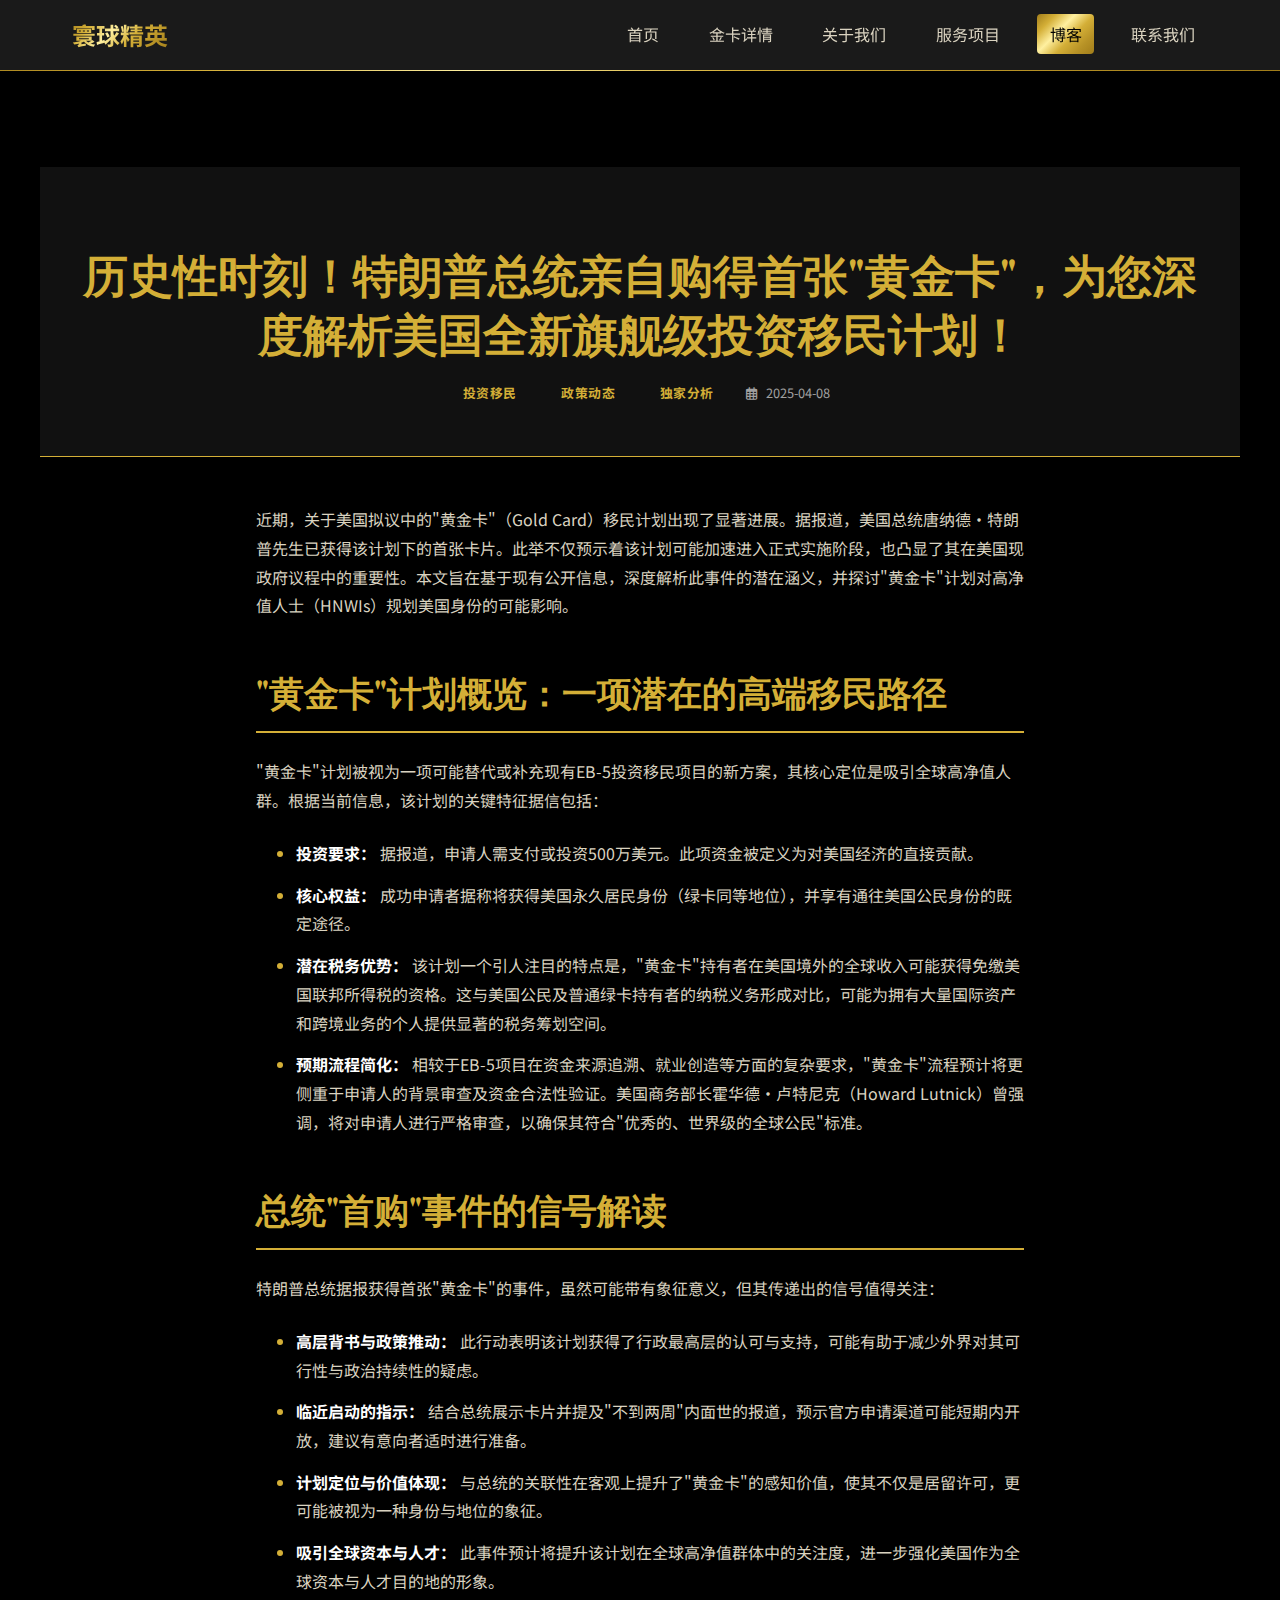
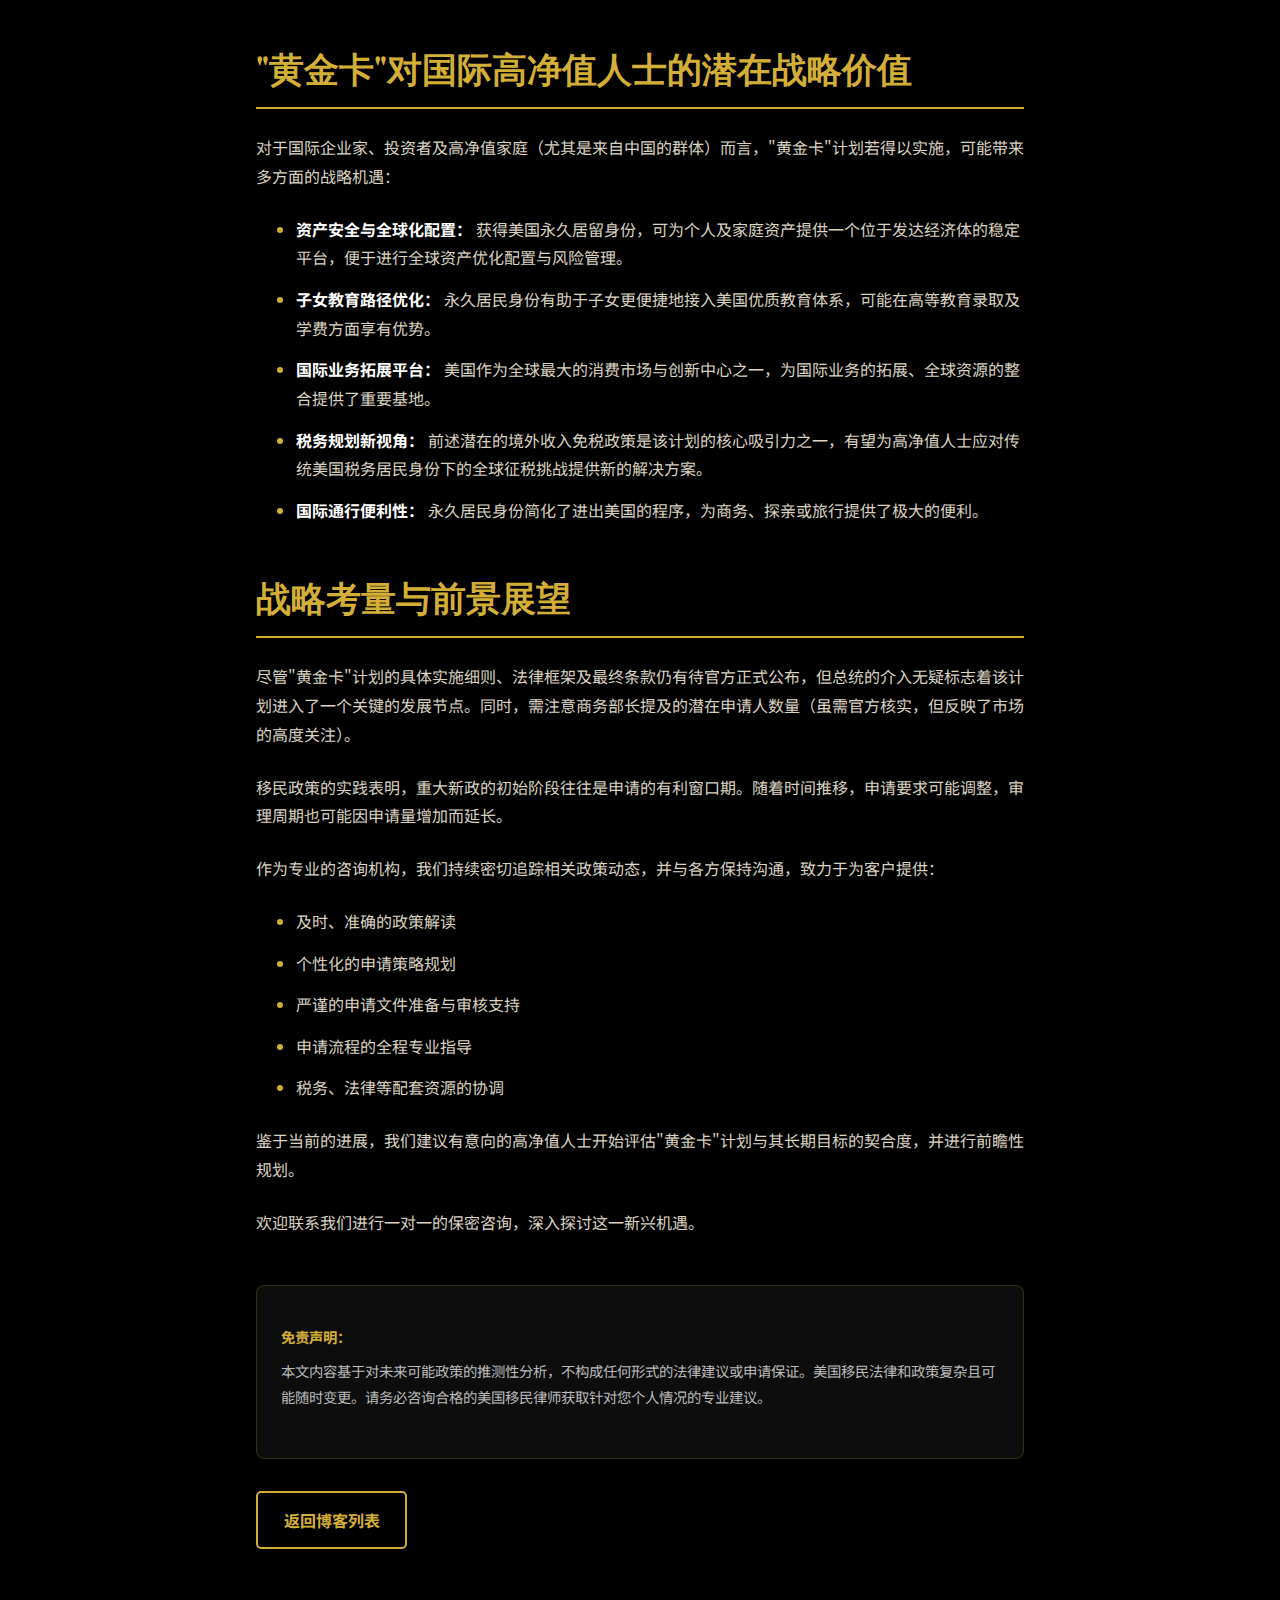
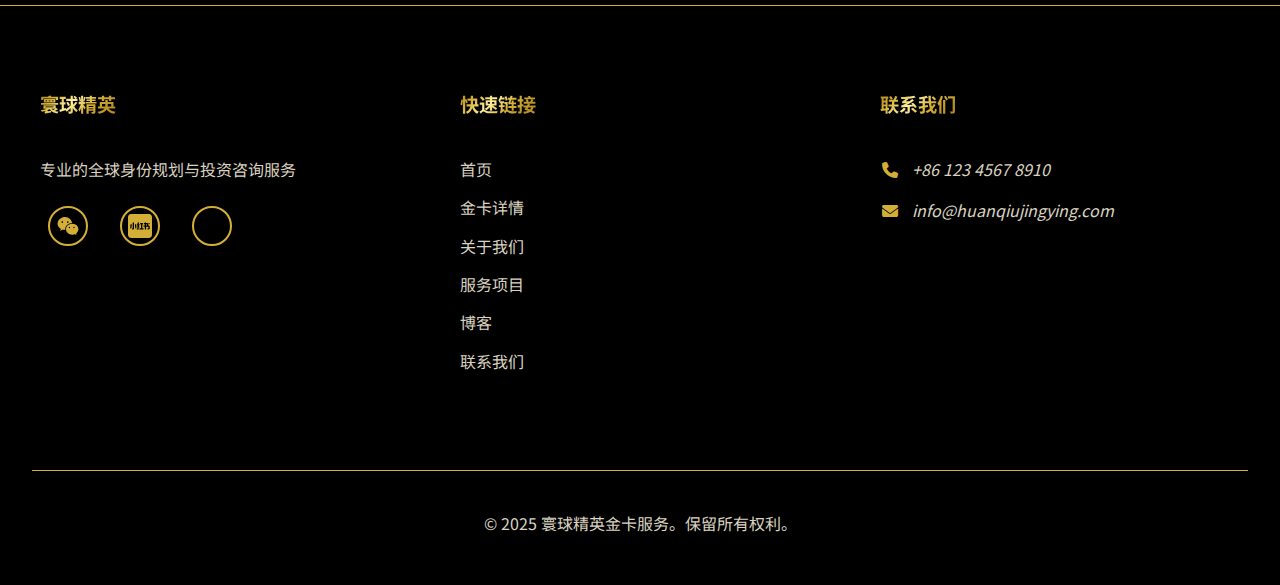
<file: blog/trump-buys-first-gold-card-analysis.html>
<!DOCTYPE html>
<html lang="zh">
<head>
    <meta charset="UTF-8">
    <meta name="viewport" content="width=device-width, initial-scale=1.0">
    <meta name="description" content="深度解析特朗普总统购买首张"黄金卡"的意义，以及美国全新旗舰级投资移民计划的细节、优势（特别是税务方面）和对高净值人士的机遇。">
    <meta name="keywords" content="特朗普金卡, 黄金卡, 美国投资移民, 高净值移民, 美国绿卡, 移民新政, 税务优势, 总统购买金卡, Howard Lutnick">
    <title>历史性时刻！特朗普总统亲自购得首张"黄金卡"，为您深度解析美国全新旗舰级投资移民计划！ - 寰球精英博客</title>
    <link rel="stylesheet" href="../style.css"> <!-- Relative path -->
    <link rel="stylesheet" href="https://cdnjs.cloudflare.com/ajax/libs/font-awesome/6.4.0/css/all.min.css">
    <link rel="icon" href="../images/favicon.svg" type="image/svg+xml">

</head>
<body>
    <header>
        <div class="header-container">
            <div class="logo">
                <a href="/" style="text-decoration: none; color: inherit;"><span class="logo-text">寰球精英</span></a>
            </div>
            <nav>
                <ul>
                     <li><a href="/">首页</a></li>
                     <li><a href="/card">金卡详情</a></li>
                     <li><a href="/about">关于我们</a></li>
                     <li><a href="/services">服务项目</a></li>
                     <li><a href="/blog" class="active">博客</a></li>
                     <li><a href="/contact">联系我们</a></li>
                </ul>
            </nav>
        </div>
    </header>

    <main>
        <!-- Blog Post Banner -->
        <section class="blog-post-banner">
            <h1>历史性时刻！特朗普总统亲自购得首张"黄金卡"，为您深度解析美国全新旗舰级投资移民计划！</h1>
            <div class="blog-post-meta">
                <span class="category">投资移民</span>
                <span class="category">政策动态</span>
                <span class="category">独家分析</span>
                <span class="date"><i class="far fa-calendar-alt"></i> 2025-04-08</span> <!-- Relevant Date -->
            </div>
        </section>

        <!-- Blog Post Content -->
        <article class="blog-post-content">

            <p>近期，关于美国拟议中的"黄金卡"（Gold Card）移民计划出现了显著进展。据报道，美国总统唐纳德·特朗普先生已获得该计划下的首张卡片。此举不仅预示着该计划可能加速进入正式实施阶段，也凸显了其在美国现政府议程中的重要性。本文旨在基于现有公开信息，深度解析此事件的潜在涵义，并探讨"黄金卡"计划对高净值人士（HNWIs）规划美国身份的可能影响。</p>

            <h2>"黄金卡"计划概览：一项潜在的高端移民路径</h2>
            <p>"黄金卡"计划被视为一项可能替代或补充现有EB-5投资移民项目的新方案，其核心定位是吸引全球高净值人群。根据当前信息，该计划的关键特征据信包括：</p>
            <ul>
                <li><strong>投资要求：</strong> 据报道，申请人需支付或投资500万美元。此项资金被定义为对美国经济的直接贡献。</li>
                <li><strong>核心权益：</strong> 成功申请者据称将获得美国永久居民身份（绿卡同等地位），并享有通往美国公民身份的既定途径。</li>
                <li><strong>潜在税务优势：</strong> 该计划一个引人注目的特点是，"黄金卡"持有者在美国境外的全球收入可能获得免缴美国联邦所得税的资格。这与美国公民及普通绿卡持有者的纳税义务形成对比，可能为拥有大量国际资产和跨境业务的个人提供显著的税务筹划空间。</li>
                <li><strong>预期流程简化：</strong> 相较于EB-5项目在资金来源追溯、就业创造等方面的复杂要求，"黄金卡"流程预计将更侧重于申请人的背景审查及资金合法性验证。美国商务部长霍华德·卢特尼克（Howard Lutnick）曾强调，将对申请人进行严格审查，以确保其符合"优秀的、世界级的全球公民"标准。</li>
            </ul>

            <h2>总统"首购"事件的信号解读</h2>
            <p>特朗普总统据报获得首张"黄金卡"的事件，虽然可能带有象征意义，但其传递出的信号值得关注：</p>
            <ul>
                <li><strong>高层背书与政策推动：</strong> 此行动表明该计划获得了行政最高层的认可与支持，可能有助于减少外界对其可行性与政治持续性的疑虑。</li>
                <li><strong>临近启动的指示：</strong> 结合总统展示卡片并提及"不到两周"内面世的报道，预示官方申请渠道可能短期内开放，建议有意向者适时进行准备。</li>
                <li><strong>计划定位与价值体现：</strong> 与总统的关联性在客观上提升了"黄金卡"的感知价值，使其不仅是居留许可，更可能被视为一种身份与地位的象征。</li>
                <li><strong>吸引全球资本与人才：</strong> 此事件预计将提升该计划在全球高净值群体中的关注度，进一步强化美国作为全球资本与人才目的地的形象。</li>
            </ul>

            <h2>"黄金卡"对国际高净值人士的潜在战略价值</h2>
            <p>对于国际企业家、投资者及高净值家庭（尤其是来自中国的群体）而言，"黄金卡"计划若得以实施，可能带来多方面的战略机遇：</p>
            <ul>
                <li><strong>资产安全与全球化配置：</strong> 获得美国永久居留身份，可为个人及家庭资产提供一个位于发达经济体的稳定平台，便于进行全球资产优化配置与风险管理。</li>
                <li><strong>子女教育路径优化：</strong> 永久居民身份有助于子女更便捷地接入美国优质教育体系，可能在高等教育录取及学费方面享有优势。</li>
                <li><strong>国际业务拓展平台：</strong> 美国作为全球最大的消费市场与创新中心之一，为国际业务的拓展、全球资源的整合提供了重要基地。</li>
                <li><strong>税务规划新视角：</strong> 前述潜在的境外收入免税政策是该计划的核心吸引力之一，有望为高净值人士应对传统美国税务居民身份下的全球征税挑战提供新的解决方案。</li>
                <li><strong>国际通行便利性：</strong> 永久居民身份简化了进出美国的程序，为商务、探亲或旅行提供了极大的便利。</li>
            </ul>

            <h2>战略考量与前景展望</h2>
            <p>尽管"黄金卡"计划的具体实施细则、法律框架及最终条款仍有待官方正式公布，但总统的介入无疑标志着该计划进入了一个关键的发展节点。同时，需注意商务部长提及的潜在申请人数量（虽需官方核实，但反映了市场的高度关注）。</p>
            <p>移民政策的实践表明，重大新政的初始阶段往往是申请的有利窗口期。随着时间推移，申请要求可能调整，审理周期也可能因申请量增加而延长。</p>
            <p>作为专业的咨询机构，我们持续密切追踪相关政策动态，并与各方保持沟通，致力于为客户提供：</p>
            <ul>
                <li>及时、准确的政策解读</li>
                <li>个性化的申请策略规划</li>
                <li>严谨的申请文件准备与审核支持</li>
                <li>申请流程的全程专业指导</li>
                <li>税务、法律等配套资源的协调</li>
            </ul>
            <p>鉴于当前的进展，我们建议有意向的高净值人士开始评估"黄金卡"计划与其长期目标的契合度，并进行前瞻性规划。</p>
            <p>欢迎联系我们进行一对一的保密咨询，深入探讨这一新兴机遇。</p>

            <div class="disclaimer">
                 <p><strong>免责声明：</strong>本文内容基于对未来可能政策的推测性分析，不构成任何形式的法律建议或申请保证。美国移民法律和政策复杂且可能随时变更。请务必咨询合格的美国移民律师获取针对您个人情况的专业建议。</p>
            </div>

            <a href="/blog" class="back-to-blog cta-button secondary">返回博客列表</a>
        </article>

    </main>

    <footer>
       <div class="footer-container">
            <div class="footer-column">
                <h3>寰球精英</h3>
                <p>专业的全球身份规划与投资咨询服务</p>
                <div class="social-icons">
                    <a href="#" class="wechat-link" aria-label="微信" title="微信"><img src="../images/wechat.svg" alt="WeChat"></a>
                    <a href="https://www.xiaohongshu.com/user/profile/656d29670000000020030fb4?xsec_token=YB-x-wnkknWG4cFDOZo4VkkLwcQ5VlgbwA7238I_aSBow=&xsec_source=app_share&xhsshare=CopyLink&appuid=656d29670000000020030fb4&apptime=1744074634&share_id=a2d92e4f913442eb8eeb110564679f79" class="wechat-link" aria-label="小红书" title="小红书"><img src="../images/xhs.svg" alt="Xiaohongshu"></a>
                    <a href="#"><i class="fab fa-linkedin"></i></a>
                </div>
            </div>
            <div class="footer-column">
                <h3>快速链接</h3>
                <ul>
                    <li><a href="/">首页</a></li>
                    <li><a href="/card">金卡详情</a></li>
                    <li><a href="/about">关于我们</a></li>
                    <li><a href="/services">服务项目</a></li>
                    <li><a href="/blog">博客</a></li>
                    <li><a href="/contact">联系我们</a></li>
                </ul>
            </div>
            <div class="footer-column">
                <h3>联系我们</h3>
                <address>
                    <p><i class="fas fa-phone"></i> +86 123 4567 8910</p>
                    <p><i class="fas fa-envelope"></i> info@huanqiujingying.com</p>
                </address>
            </div>
        </div>
        <div class="copyright">
            <p>&copy; 2025 寰球精英金卡服务。保留所有权利。</p> <!-- Updated Year -->
        </div>
    </footer>

    <script src="../script.js"></script> <!-- Relative path -->
</body>
</html>
</file>
<file: style.css>
/* Add Google Font import at the top */
@import url('https://fonts.googleapis.com/css2?family=Noto+Sans+SC:wght@400;700&family=Playfair+Display:wght@700&display=swap');

/* General Reset & Base Styles */
html {
    scroll-behavior: smooth;
    height: 100%; /* Ensure html takes full height */
}

body {
    font-family: 'Noto Sans SC', sans-serif;
    margin: 0;
    padding: 0;
    box-sizing: border-box;
    line-height: 1.6;
    color: white;
    background-color: #000000; /* Set to black */
    display: flex; /* Use flexbox */
    flex-direction: column; /* Stack children vertically */
    min-height: 100vh; /* Minimum height of the viewport */
}

*, *:before, *:after {
    box-sizing: inherit;
}

/* Define new gold color and gradient */
:root {
    --gold-color: #d4af37; /* Richer gold - kept for fallback or simple accents if needed */
    /* Metallic Gold Gradient - UPDATED */
    --gold-gradient: linear-gradient(135deg, 
        #a17d1a 0%,   /* Darker Base */
        #d4af37 20%, /* Rich Mid Gold */
        #fff0a0 40%, /* Bright Highlight */
        #d4af37 60%, /* Rich Mid Gold */
        #b79226 80%, /* Slightly Darker Mid */
        #a17d1a 100%  /* Darker Base */
    );
    --text-shadow-gold: 
        1px 1px 1px rgba(0,0,0,0.6), /* Main shadow for depth */
        0px 2px 3px rgba(0,0,0,0.4), /* Slightly softer shadow */
        inset 0px 1px 1px rgba(255,255,255,0.2), /* Inner top highlight */
        inset 0px -1px 1px rgba(0,0,0,0.3); /* Inner bottom shadow */
}

/* Modern Header Styles */
header {
    background-color: #000000; /* Strict Black */
    color: var(--gold-color); /* Use variable */
    padding: 1rem 0;
    position: sticky;
    top: 0;
    z-index: 1000;
    box-shadow: 0 4px 12px rgba(0,0,0,0.4);
    /* Apply gradient border using border-image */
    border-bottom: 2px solid transparent; /* Need solid border width */
    border-image: var(--gold-gradient) 1;
}

.header-container {
    display: flex;
    justify-content: space-between;
    align-items: center;
    max-width: 1200px;
    margin: 0 auto;
    padding: 0 2rem;
    position: relative;
}

.logo {
    font-size: 1.5rem;
    font-weight: bold;
}

.logo-text {
    /* Apply gradient text effect */
    background: var(--gold-gradient);
    -webkit-background-clip: text;
    background-clip: text;
    color: transparent;
    text-shadow: var(--text-shadow-gold); /* Add subtle shadow */
    /* Remove border-bottom, gradient handles the effect */
    /* border-bottom: 2px solid var(--gold-color); */ 
    padding-bottom: 3px; /* Keep padding if desired */
}

nav ul {
    display: flex;
    list-style: none;
    margin: 0;
    padding: 0;
}

nav ul li {
    margin-left: 1.5rem;
}

nav ul li a {
    color: #dad3c0;
    text-decoration: none;
    padding: 0.5rem 0.8rem; /* Add some padding for background hover */
    border-radius: 4px; /* Rounded corners for hover */
    transition: color 0.3s ease, background-color 0.3s ease;
    font-size: 1rem;
    position: relative;
}

nav ul li a:hover {
    /* Apply gradient background on hover */
    background: var(--gold-gradient);
    color: #000000; /* Black Text */
}

nav ul li a::after {
    /* Remove underline effect */
    content: none;
}

/* Navigation active state */
nav ul li a.active {
    /* Apply gradient background for active state */
    background: var(--gold-gradient);
    color: #000000; /* Black Text */
}

main {
    flex-grow: 1; /* Allow main content to grow and push footer down */
    /* Keep max-width but allow full width for hero background */
    /* margin: 0 auto; */ /* Remove this line to allow main to be full width */
    padding: 0; /* Remove padding, handle in sections */
}

/* Hero Section Styles - MODIFIED */
#hero {
    display: flex;
    align-items: center;
    justify-content: space-around;
    padding: 7rem 2rem; /* Slightly increased padding */
    flex-wrap: wrap;
    /* Apply gradient border using border-image */
    border-bottom: 2px solid transparent; /* Need solid border width */
    border-image: var(--gold-gradient) 1;
    margin-bottom: 0;
    margin-top: 0;
    min-height: 80vh;
    box-sizing: border-box;
    position: relative; 
    overflow: hidden; 
    /* Set solid black background */
    background-color: #000000;
    /* Add perspective for the 3D grid effect */
    perspective: 800px; /* Adjusted perspective */
    /* Remove old animation */
    /* background: linear-gradient(-45deg, #1a1a1a, #0f0c06, #2a2a2a, #1a1a1a); */
    /* background-size: 400% 400%; */
    /* animation: gradientShift 15s ease infinite; */
}

/* Remove old ::before noise effect */
/* #hero::before { ... } */

/* Add the moving grid using ::after pseudo-element - NEW */
#hero::after {
    content: '';
    position: absolute;
    top: 0;
    left: -50%; /* Extend left/right to cover perspective distortion */
    right: -50%;
    bottom: 0;
    width: 200%; /* Ensure it covers viewport width */
    /* Grid styling: Use solid gold for grid, gradient might be too noisy */
    background-image: 
        repeating-linear-gradient(0deg, transparent, transparent 49px, var(--gold-color) 49px, var(--gold-color) 50px),
        repeating-linear-gradient(90deg, transparent, transparent 49px, var(--gold-color) 49px, var(--gold-color) 50px);
    background-size: 50px 50px; /* Grid cell size */
    opacity: 0.35; /* Less transparent grid */
    z-index: 0; /* Place behind content */

    /* Animation for movement */
    animation: moveGrid 3s linear infinite; /* Adjusted speed */

    /* Apply perspective transform for horizon effect */
    transform-origin: 50% 100%; /* Origin at bottom center */
    transform: rotateX(70deg); /* Adjusted angle */
}

.hero-content {
    flex-basis: 50%;
    min-width: 300px; /* Ensure content doesn't get too squished */
    padding-right: 3rem; /* Increased space between text and image */
    /* Ensure content is above the grid */
    position: relative;
    z-index: 1;
}

.hero-content h2 {
    font-family: 'Playfair Display', serif;
    font-size: 4em;
    color: transparent; /* Keep transparent */
    /* Use the defined gradient */
    background: var(--gold-gradient);
    background-size: 300% 100%; /* Adjust size for effect */
    -webkit-background-clip: text;
    background-clip: text;
    margin-bottom: 1.5rem;
    border-bottom: none;
    padding-bottom: 0;
    line-height: 1.2;
    /* Use the defined text shadow */
    text-shadow: var(--text-shadow-gold);
    position: relative;
}

.hero-content p {
    font-size: 1.4em; /* Larger paragraph text */
    margin-bottom: 2.5rem; /* Increased margin */
    color: #dad3c0;
    max-width: 600px; /* Limit line length for readability */
}

.hero-buttons {
    display: flex;
    gap: 1rem;
    flex-wrap: wrap;
}

.cta-button {
    display: inline-block;
    /* Reduced padding and font-size */
    padding: 0.8rem 1.6rem;
    font-size: 1em;
    border-radius: 5px;
    text-decoration: none;
    font-weight: bold;
    transition: all 0.3s ease;
    cursor: pointer;
}

.cta-button.primary {
    /* Use solid gold background */
    background: var(--gold-color);
    color: #000000; /* Black Text */
    /* Remove border, background gradient is enough */
    border: none; 
    /* Add a subtle inset shadow for depth */
    box-shadow: inset 0px 1px 2px rgba(0,0,0,0.3), 0px 2px 4px rgba(0,0,0,0.3);
}

.cta-button.secondary {
    background-color: transparent;
    /* Use solid gold color for text */
    color: var(--gold-color);
    /* Use solid gold border */
    border: 2px solid var(--gold-color);
    /* Remove text shadow if applied by default to text */
    text-shadow: none; 
}

/* Style for outline button to be like secondary/dark */
.cta-button.outline {
    background-color: transparent;
    /* Use solid gold color for text */
    color: var(--gold-color);
    /* Use solid gold border */
    border: 2px solid var(--gold-color);
    /* Remove text shadow if applied by default to text */
    text-shadow: none; 
}

/* Specific style for outline button inside the gold CTA section */
/* Keep this specific rule - black text/border inside #cta */
#cta .cta-button.outline {
    color: #000000; /* Black text */
    background: transparent; /* Remove gradient background */
    border: 2px solid #000000; /* Black border */
    border-image: none; /* Override gradient border */
    -webkit-background-clip: initial; /* Reset clipping */
    background-clip: initial; /* Reset clipping */
    box-shadow: none; /* Remove box-shadow */
}

/* Update hover effect for outline button */
.cta-button.outline:hover {
    transform: translateY(-2px); /* Keep hover effect */
    box-shadow: 0 6px 12px rgba(0,0,0,0.3); /* Enhance shadow on hover */
    /* Adjust gradient or add effect on hover if desired, e.g., brightness */
    filter: brightness(1.1);
}

/* Keep hover effect consistent with other buttons in CTA */
#cta .cta-button.outline:hover {
    background-color: #000000; /* Black background on hover */
    color: var(--gold-color); /* Gold text on hover */
    border-color: #000000; /* Keep border black */
    box-shadow: 0 6px 12px rgba(0,0,0,0.3); /* Add shadow on hover */
    filter: none; /* Remove brightness filter */
}

/* Remove specific hover for outline (outside #cta) since it's now the same as primary */
/* .cta-button.outline:hover:not(#cta .cta-button.outline) { ... } */

.cta-button:hover {
    transform: translateY(-2px); /* Keep hover effect */
    box-shadow: 0 6px 12px rgba(0,0,0,0.3); /* Enhance shadow on hover */
}

.cta-button.primary:hover {
    /* Adjust background color slightly on hover */
    background-color: #dcc384; /* Lighter solid gold */
    filter: none; /* Remove brightness filter */
    box-shadow: inset 0px 1px 2px rgba(0,0,0,0.4), 0px 4px 8px rgba(0,0,0,0.4);
}

/* Apply hover only to secondary and outline buttons outside #cta */
.cta-button.secondary:hover, .cta-button.outline:hover:not(#cta .cta-button.outline) {
    /* Solid gold background on hover */
    background-color: var(--gold-color); 
    color: #000000; /* Black text */
    text-shadow: none; /* Ensure no shadow interferes */
    border-color: var(--gold-color); /* Keep border color consistent */
}

.hero-image {
    flex-basis: 45%;
    text-align: center;
    min-width: 350px;
    /* Ensure image is above the grid */
    position: relative;
    z-index: 1;
}

/* Larger gold card in Hero */
#hero .gold-card-svg {
    display: block;
    max-width: 500px; 
    width: 100%; 
    height: auto;
    margin: 0 auto; 
    filter: drop-shadow(0 15px 25px rgba(0, 0, 0, 0.4)); 
    position: relative;
    z-index: 1;
}

/* Enhance card border */
.gold-card-svg #gold-card-border {
    stroke-width: 3px; /* Slightly thicker border */
    stroke-dasharray: 1040;
    stroke-dashoffset: 1040;
    animation: draw 2s ease-out 0.5s forwards, pulseOpacity 3s ease-in-out infinite 2.5s;
}

/* Enhance icon and text fill */
.gold-card-svg #card-icon-group path,
.gold-card-svg text {
    animation: pulseOpacity 3s ease-in-out infinite 2.5s;
}

/* Override inline fill style for specific text if needed (Optional) */
/* .gold-card-svg text[fill="#bda86f"] { 
    fill: #f3e28c; 
} */

@keyframes pulseOpacity {
    0% {
        opacity: 1;
    }
    50% {
        opacity: 0.85;
    }
    100% {
        opacity: 1;
    }
}

/* Section base styles */
section {
    margin: 6rem auto; /* Increased vertical margin */
    padding: 4rem 2rem; /* Increased padding slightly */
    max-width: 1200px; /* Wider content for modern look */
    box-sizing: border-box; /* Ensure padding included in dimensions */
}

section h2 {
    font-family: 'Playfair Display', serif; /* Apply serif font */
    color: var(--gold-color); /* Use variable */
    border-bottom: 2px solid var(--gold-color);
    padding-bottom: 0.7rem; /* Increased padding */
    margin-bottom: 2.5rem; /* Increased margin */
    font-size: 2.8em; /* Larger section headings */
    text-align: center;
}

section h3 {
    color: var(--gold-color); /* Use variable */
    margin-top: 0;
    font-size: 1.6em; /* Larger sub-headings */
}

.section-intro {
    text-align: center;
    font-size: 1.2em;
    max-width: 800px;
    margin: 0 auto 3rem auto;
}

/* Keep Hero and CTA distinct and full-width */
#hero,
#cta {
    max-width: none; /* Override max-width */
    border-radius: 0; /* Ensure no radius */
}

/* Video Section */
#video-intro {
    text-align: center;
    background-color: #000000; /* Black Background */
    border-radius: 10px;
    margin-bottom: 6rem; /* Maintain spacing */
    border: 1px solid var(--gold-color); /* Gold Border */
}

.video-container {
    position: relative;
    padding-bottom: 56.25%; /* 16:9 aspect ratio */
    height: 0;
    overflow: hidden;
    max-width: 100%;
    background: #000000; /* Black Background */
    margin: 2rem auto;
    border-radius: 5px;
    box-shadow: 0 5px 15px rgba(0, 0, 0, 0.3);
}

.video-container iframe,
.video-container object,
.video-container embed {
    position: absolute;
    top: 0;
    left: 0;
    width: 100%;
    height: 100%;
    border-radius: 5px;
}

/* Gold Card SVG Animation */
#gold-card-border {
    stroke-dasharray: 1040;
    stroke-dashoffset: 1040;
    animation: draw 2s ease-out forwards;
    animation-delay: 0.5s;
}

#card-icon-group,
#card-text-1,
#card-text-2,
#card-text-3,
#card-text-4 {
    opacity: 0;
    animation: fadeIn 1s ease-in forwards;
}

#card-icon-group { animation-delay: 1.2s; }
#card-text-1 { animation-delay: 1.5s; }
#card-text-2 { animation-delay: 1.7s; }
#card-text-3 { animation-delay: 1.9s; }
#card-text-4 { animation-delay: 2.1s; }

@keyframes draw {
    to { stroke-dashoffset: 0; }
}

@keyframes fadeIn {
    from { opacity: 0; }
    to   { opacity: 1; }
}

/* Modern Benefits Grid */
.benefits-grid {
    display: grid;
    grid-template-columns: repeat(auto-fit, minmax(300px, 1fr));
    gap: 2rem;
    margin-top: 2rem;
}

.benefit-card {
    background-color: #000000; /* Black Background */
    border: 1px solid var(--gold-color); /* Gold Border */
    border-radius: 10px;
    padding: 2rem;
    transition: transform 0.3s ease, box-shadow 0.3s ease, border-color 0.3s ease;
    position: relative;
    overflow: hidden;
}

.benefit-card::before {
    content: '';
    position: absolute;
    top: 0;
    left: 0;
    width: 100%;
    height: 5px;
    background: linear-gradient(90deg, transparent, var(--gold-color), transparent);
    opacity: 0.6;
}

.benefit-card:hover {
    transform: translateY(-10px) scale(1.02); /* Add scale effect */
    box-shadow: 0 15px 30px rgba(0, 0, 0, 0.3); /* Enhance shadow */
    border-color: var(--gold-color); /* Highlight border on hover */
}

.benefit-icon {
    font-size: 2.5rem;
    margin-bottom: 1rem;
    /* Use solid gold color */
    color: var(--gold-color);
    display: inline-block; /* Necessary for potential layout issues */
}

.benefit-card h3 {
    text-align: center;
    margin-bottom: 1rem;
}

.benefit-card p {
    text-align: center;
    color: #dad3c0;
}

/* Process Timeline */
.process-timeline {
    display: flex;
    flex-wrap: wrap;
    justify-content: center;
    gap: 2rem;
    position: relative;
    margin: 4rem 0 2rem;
}

.process-step {
    flex-basis: 45%;
    min-width: 300px;
    position: relative;
    z-index: 2;
    background-color: #000000; /* Black Background */
    padding: 2rem;
    border-radius: 10px;
    box-shadow: 0 5px 15px rgba(0, 0, 0, 0.2);
    margin-bottom: 2rem;
    border: 1px solid var(--gold-color); /* Gold Border */
    overflow: hidden;
}

.step-number {
    width: 50px;
    height: 50px;
    border-radius: 50%;
    display: flex;
    align-items: center;
    justify-content: center;
    font-size: 1.5rem;
    font-weight: bold;
    margin: 0 auto 1rem auto;
    /* Use solid gold background */
    background: var(--gold-color);
    color: #000000; /* Black Text */
    /* Remove border */
    /* border: 2px solid var(--gold-color); */
    box-shadow: 0 4px 8px rgba(0,0,0,0.3);
    position: relative;
    z-index: 1;
}

.process-step h3 {
    text-align: center;
}

.process-step p {
    text-align: center;
}

/* Stats Section */
#stats {
    background: linear-gradient(135deg, #1a1a1a 0%, #0f0c06 100%);
    border-radius: 10px;
    padding: 4rem 2rem;
    margin-bottom: 6rem;
    border: 1px solid var(--gold-color);
    text-align: center;
}

.stats-container {
    display: flex;
    flex-wrap: wrap;
    justify-content: space-around;
    gap: 1.5rem;
}

.stat-item {
    background-color: #000000;
    border: 1px solid var(--gold-color);
    border-radius: 8px;
    padding: 2rem 1.5rem;
    margin: 0;
    flex: 1 1 200px;
    min-width: 180px;
    text-align: center;
    transition: transform 0.3s ease, box-shadow 0.3s ease;
}

.stat-item:hover {
    transform: translateY(-5px);
    box-shadow: 0 8px 20px rgba(189, 168, 111, 0.15);
}

.stat-number {
    font-size: 2.5rem;
    font-weight: bold;
    margin-bottom: 0.5rem;
    color: var(--gold-color);
    text-shadow: 1px 1px 1px rgba(0,0,0,0.6), 0px 2px 3px rgba(0,0,0,0.4);
}

.stat-label {
    font-size: 1.2rem;
    color: #dad3c0;
}

/* Call to Action Section */
#cta {
    background-color: var(--gold-color); /* Keep gold */
    color: #000000; /* Black Text */
    text-align: center;
    padding: 4rem 2rem;
}

#cta h2 {
    font-family: 'Playfair Display', serif;
    color: #000000; /* Black Text */
    border-bottom: 2px solid #000000; /* Black Border */
    display: inline-block;
    margin-bottom: 2rem;
}

#cta p {
    font-size: 1.3em;
    max-width: 800px;
    margin: 0 auto 2rem;
    color: #000000; /* Black Text */
}

.cta-buttons {
    display: flex;
    gap: 1rem;
    flex-wrap: wrap;
    justify-content: center; /* Center buttons in the section */
}

/* Modern Footer */
footer {
    background-color: #000000; /* Black Background */
    padding: 4rem 2rem 2rem;
    color: #dad3c0;
    border-top: 1px solid var(--gold-color); /* Gold Border */
}

.footer-container {
    display: flex;
    flex-wrap: wrap;
    justify-content: space-between;
    max-width: 1200px;
    margin: 0 auto;
}

.footer-column {
    flex-basis: 30%;
    min-width: 250px;
    margin-bottom: 2rem;
}

.footer-column h3 {
    margin-bottom: 1rem;
    font-size: 1.2rem;
    /* Apply gradient text effect */
    background: var(--gold-gradient);
    -webkit-background-clip: text;
    background-clip: text;
    color: transparent;
    display: inline-block; /* Needed for background clip */
    border-bottom: none; /* Remove potential underline */
    padding-bottom: 5px;
    text-shadow: var(--text-shadow-gold); /* Add shadow */
}

.footer-column ul {
    list-style: none;
    padding: 0;
}

.footer-column li {
    margin-bottom: 0.8rem;
}

.footer-column a {
    color: #dad3c0;
    text-decoration: none;
    transition: color 0.3s ease;
}

.footer-column a:hover {
    color: #bda86f;
}

.social-icons {
    display: flex;
    gap: 1rem;
    margin-top: 1.5rem;
}

.social-icons a {
    color: #dad3c0; /* Light text color for icon background */
    margin: 0 0.5rem;
    font-size: 1.5rem;
    display: inline-flex; /* Use flex to center icon */
    align-items: center;
    justify-content: center;
    width: 40px;
    height: 40px;
    border-radius: 50%;
    /* Apply solid gold border */
    border: 2px solid var(--gold-color);
    transition: all 0.3s ease;
}

.social-icons a:hover {
    /* Apply solid gold background on hover */
    background: #000000;
    border-color: #000000; /* Keep border same for consistency */
    /* Icon color changes to black on hover */
}

.social-icons i {
    /* Apply gradient text effect to icon on hover */
    color: #000000; /* Fallback */
    -webkit-background-clip: initial; /* Reset clipping */
    background-clip: initial; /* Reset clipping */
}

/* Style for WeChat SVG */
.social-icons a.wechat-link svg {
    width: 1.5rem; /* Match font size */
    height: 1.5rem; /* Match font size */
    fill: var(--gold-color); /* Default to gold */
    transition: fill 0.3s ease;
}

.social-icons a.wechat-link:hover svg {
    fill: var(--gold-color); /* Black on hover to match other icons */
}

address p {
    margin-bottom: 0.5rem;
    display: flex;
    align-items: center;
}

address i {
    /* Use solid gold color */
    color: var(--gold-color);
    margin-right: 0.8rem;
    width: 1.2em; /* Ensure consistent spacing */
    text-align: center;
}

.copyright {
    text-align: center;
    margin-top: 3rem;
    padding-top: 1.5rem;
    border-top: 1px solid var(--gold-color); /* Gold Border */
}

/* Responsive Design */
@media (max-width: 768px) {
    section {
        margin: 4rem auto; /* Adjust margin for mobile */
        padding: 2.5rem 1rem; /* Adjust padding for mobile */
    }

    #hero {
        flex-direction: column;
        text-align: center;
        padding: 4rem 1.5rem;
    }

    .hero-content {
        padding-right: 0;
        margin-bottom: 3rem;
    }

    .hero-content h2 {
        font-size: 2.5em;
    }

    .hero-content p {
        font-size: 1.2em;
        margin: 0 auto 2rem;
    }

    .hero-image {
        margin-top: 2rem;
    }

    .header-container {
        flex-direction: column;
        padding: 1rem;
    }

    .logo {
        margin-bottom: 1rem;
    }

    nav ul {
        flex-direction: column;
        align-items: center;
        gap: 1rem;
    }

    nav ul li {
        margin-left: 0;
    }

    .process-timeline::before {
        display: none;
    }

    .process-step {
        flex-basis: 100%;
    }

    .benefits-grid {
        grid-template-columns: 1fr;
    }

    .footer-container {
        flex-direction: column;
    }

    #benefits, #process, #stats, #video-intro {
        padding: 2.5rem 1rem; /* Adjust padding for mobile */
    }

    .stats-container {
        gap: 1rem; /* Reduce gap on mobile */
    }

    .stat-item {
        flex-basis: calc(50% - 0.5rem); /* Two columns on medium screens */
        padding: 1.5rem 1rem;
    }
}

@media (max-width: 480px) {
    .stat-item {
        flex-basis: 100%; /* Single column on small screens */
    }
}

/* For tablets */
@media (min-width: 769px) and (max-width: 1024px) {
    .process-timeline {
        justify-content: center;
        gap: 2rem;
    }

    .process-step {
        flex-basis: 45%;
    }
}

/* Page Banner */
.page-banner {
    background: #000000; /* Black Background */
    padding: 4rem 2rem;
    text-align: center;
    border-bottom: 1px solid var(--gold-color); /* Gold Border */
}

.banner-content h1 {
    font-family: 'Playfair Display', serif; /* Apply serif font */
    color: var(--gold-color); /* Use variable */
    font-size: 3.2rem; /* Slightly larger banner heading */
    margin-bottom: 1rem;
}

.banner-content p {
    color: #dad3c0;
    font-size: 1.2rem;
    max-width: 700px;
    margin: 0 auto;
}

/* Two Column Layout */
.two-column-layout {
    display: flex;
    flex-wrap: wrap;
    gap: 2rem;
    align-items: center;
    margin: 2rem 0;
}

.two-column-layout.reverse {
    flex-direction: row-reverse;
}

.text-column {
    flex: 1;
    min-width: 300px;
}

.image-column {
    flex: 1;
    min-width: 300px;
    text-align: center;
}

.image-column img {
    max-width: 100%;
    border-radius: 10px;
    box-shadow: 0 10px 20px rgba(0, 0, 0, 0.3);
    border: 1px solid var(--gold-color); /* Gold border for images */
}

/* Dark Section */
.dark-section {
    background-color: #000000; /* Black Background */
    border: 1px solid var(--gold-color); /* Gold Border */
    border-radius: 10px;
    padding: 3rem 2rem;
    margin: 4rem auto;
}

/* Feature List */
.feature-list {
    list-style: none;
    padding: 0;
    margin: 1.5rem 0;
}

.feature-list li {
    padding-left: 1.8rem;
    position: relative;
    margin-bottom: 0.8rem;
}

.feature-list li i {
    position: absolute;
    left: 0;
    top: 0.3rem;
    color: var(--gold-color); /* Use variable */
}

/* Values Grid */
.values-grid, .team-grid, .locations-grid, .stories-grid {
    display: grid;
    grid-template-columns: repeat(auto-fit, minmax(250px, 1fr));
    gap: 2rem;
    margin-top: 2rem;
}

.value-card, .team-member, .location-card, .story-card {
    background-color: #000000; /* Black Background */
    border: 1px solid var(--gold-color); /* Gold Border */
    border-radius: 10px;
    padding: 2rem;
    text-align: center;
    transition: transform 0.3s ease, box-shadow 0.3s ease;
}

.value-card:hover, .team-member:hover, .location-card:hover, .story-card:hover {
    transform: translateY(-10px);
    box-shadow: 0 10px 30px rgba(0, 0, 0, 0.4);
}

.value-icon, .benefit-detail-icon {
    font-size: 2.5rem;
    color: var(--gold-color); /* Use variable */
    margin-bottom: 1rem;
}

/* Team Member */
.member-photo, .story-image, .location-image {
    margin-bottom: 1.5rem;
    overflow: hidden;
    border-radius: 10px;
}

.member-photo img {
    width: 100%;
    transition: transform 0.5s ease;
}

.member-photo img:hover {
    transform: scale(1.05);
}

.member-title {
    color: var(--gold-color); /* Use variable */
    font-style: italic;
    margin-bottom: 1rem;
}

.member-bio, .story-content p {
    font-size: 0.9rem;
    line-height: 1.5;
}

/* Achievements */
.achievements-container {
    display: flex;
    flex-wrap: wrap;
    justify-content: space-around;
    gap: 2rem;
    margin-top: 2rem;
}

.achievement-item, .achievement-icon {
    text-align: center;
}

.achievement-icon {
    font-size: 2.5rem;
    margin-bottom: 1rem;
    /* Use solid gold color */
    color: var(--gold-color);
    display: inline-block; /* Necessary for potential layout issues */
}

.achievement-item h3 {
    margin-bottom: 0.5rem;
}

/* Services Grid */
.services-grid {
    display: grid;
    grid-template-columns: repeat(auto-fit, minmax(300px, 1fr));
    gap: 2rem;
    margin-top: 2rem;
}

.service-card {
    background-color: #000000; /* Black Background */
    border: 1px solid var(--gold-color); /* Gold Border */
    border-radius: 10px;
    padding: 2rem;
    text-align: center;
    transition: transform 0.3s ease, box-shadow 0.3s ease;
    position: relative;
    overflow: hidden;
}

.service-card::before {
    content: '';
    position: absolute;
    top: 0;
    left: 0;
    width: 100%;
    height: 4px;
    background: linear-gradient(90deg, transparent, var(--gold-color), transparent);
    opacity: 0.6;
}

.service-card:hover {
    transform: translateY(-10px);
    box-shadow: 0 10px 20px rgba(0, 0, 0, 0.3);
}

.service-icon {
    font-size: 2.5rem;
    color: var(--gold-color); /* Use variable */
    margin-bottom: 1rem;
}

.service-link {
    display: inline-block;
    color: var(--gold-color); /* Use variable */
    text-decoration: none;
    margin-top: 1rem;
    font-weight: bold;
    transition: color 0.3s ease;
}

.service-link i {
    margin-left: 0.5rem;
    transition: transform 0.3s ease;
}

.service-link:hover {
    color: #dcc384; /* Lighter gold */
}

.service-link:hover i {
    transform: translateX(5px);
}

/* Service Detail */
.service-detail {
    padding: 3rem 2rem;
    margin: 4rem auto;
    border-radius: 10px;
}

.service-image img {
    max-width: 100%;
    border-radius: 10px;
    box-shadow: 0 10px 20px rgba(0, 0, 0, 0.3);
}

/* Testimonials */
.testimonials-carousel {
    display: flex;
    flex-wrap: wrap;
    justify-content: center;
    gap: 2rem;
    margin-top: 2rem;
}

.testimonial-card {
    background-color: #000000; /* Black Background */
    border: 1px solid var(--gold-color); /* Gold Border */
    border-radius: 10px;
    padding: 2rem;
    max-width: 500px;
    box-shadow: 0 5px 15px rgba(0, 0, 0, 0.2);
}

.testimonial-content {
    position: relative;
    padding: 1rem 0;
}

.testimonial-content::before {
    content: '"';
    font-size: 4rem;
    color: rgba(201, 176, 116, 0.2); /* Use new gold, subtle */
    position: absolute;
    top: -20px;
    left: -10px;
}

.testimonial-author {
    display: flex;
    align-items: center;
    margin-top: 1.5rem;
}

.author-image {
    width: 60px;
    height: 60px;
    border-radius: 50%;
    overflow: hidden;
    margin-right: 1rem;
}

.author-image img {
    width: 100%;
    height: 100%;
    object-fit: cover;
}

.author-info h4 {
    margin: 0;
    color: var(--gold-color); /* Use variable */
}

.author-info p {
    margin: 0.3rem 0 0 0;
    font-size: 0.9rem;
}

/* Approach Timeline */
.approach-timeline {
    display: flex;
    flex-wrap: wrap;
    justify-content: space-between;
    gap: 2rem;
    margin-top: 3rem;
}

.approach-step {
    flex-basis: 45%;
    min-width: 250px;
    background-color: #000000; /* Black Background */
    border: 1px solid var(--gold-color); /* Gold Border */
    border-radius: 10px;
    padding: 2rem;
    position: relative;
    box-shadow: 0 5px 15px rgba(0, 0, 0, 0.2);
}

.approach-number {
    width: 50px;
    height: 50px;
    background-color: var(--gold-color); /* Use variable */
    color: #000000; /* Black Text */
    border-radius: 50%;
    display: flex;
    align-items: center;
    justify-content: center;
    font-size: 1.5rem;
    font-weight: bold;
    position: absolute;
    top: -25px;
    left: 2rem;
}

.approach-step h3 {
    margin-top: 1rem;
}

/* Card Details Page */
.card-display {
    display: flex;
    flex-wrap: wrap;
    align-items: center;
    gap: 3rem;
    justify-content: center;
    margin: 3rem 0;
}

.card-animation {
    flex-basis: 50%;
    min-width: 300px;
    text-align: center;
}

.gold-card-svg.large {
    max-width: 100%;
    filter: drop-shadow(0 20px 30px rgba(201, 176, 116, 0.4)); /* Use new gold */
}

.card-description {
    flex-basis: 40%;
    min-width: 300px;
}

.key-benefits {
    display: flex;
    flex-wrap: wrap;
    gap: 1rem;
    margin-top: 2rem;
}

.benefit-tag {
    background-color: rgba(201, 176, 116, 0.2); /* Use new gold */
    color: var(--gold-color); /* Use variable */
    padding: 0.5rem 1rem;
    border-radius: 30px;
    border: 1px solid var(--gold-color);
    font-size: 0.9rem;
    transition: all 0.3s ease;
}

.benefit-tag:hover {
    background-color: var(--gold-color); /* Use variable */
    color: #000000;
}

/* Benefit Detail Grid */
.benefits-detail-grid {
    display: grid;
    grid-template-columns: repeat(auto-fit, minmax(300px, 1fr));
    gap: 2rem;
    margin-top: 2rem;
}

.benefit-detail-card {
    background-color: #000000; /* Black Background */
    border: 1px solid var(--gold-color); /* Gold Border */
    border-radius: 10px;
    padding: 2rem;
    text-align: center;
    transition: transform 0.3s ease, box-shadow 0.3s ease;
}

.benefit-detail-card:hover {
    transform: translateY(-10px);
    box-shadow: 0 10px 20px rgba(0, 0, 0, 0.3);
}

/* Comparison Table */
.comparison-table-container {
    margin: 3rem auto;
    overflow-x: auto;
}

.comparison-table {
    width: 100%;
    border-collapse: collapse;
    box-shadow: 0 5px 15px rgba(0, 0, 0, 0.2);
}

.comparison-table th, .comparison-table td {
    border: 1px solid var(--gold-color); /* Gold Border */
    padding: 1rem;
    text-align: center;
}

.comparison-table th {
    background-color: #000000; /* Black Background */
    color: var(--gold-color);
    font-weight: bold;
}

.comparison-table tr:nth-child(odd) {
    background-color: #000000; /* Black Background */
}

.comparison-table tr:nth-child(even) {
    background-color: #000000; /* Black Background */
}

.comparison-table .highlight {
    color: var(--gold-color); /* Use variable */
    font-weight: bold;
}

/* Process Detail Timeline */
.process-detail-timeline {
    margin: 4rem 0 2rem;
}

.process-detail-step {
    display: flex;
    margin-bottom: 3rem;
    position: relative;
}

.process-detail-step::before {
    content: '';
    position: absolute;
    top: 45px;
    left: 30px;
    width: 1px;
    height: calc(100% + 3rem);
    background-color: var(--gold-color); /* Gold Line */
    z-index: 1;
}

.process-detail-step:last-child::before {
    display: none;
}

.process-detail-number {
    width: 60px;
    height: 60px;
    background-color: var(--gold-color); /* Use variable */
    color: #000000; /* Black Text */
    border-radius: 50%;
    display: flex;
    align-items: center;
    justify-content: center;
    font-size: 1.5rem;
    font-weight: bold;
    margin-right: 2rem;
    z-index: 2;
}

.process-detail-content {
    flex: 1;
}

.process-detail-content h3 {
    margin-top: 0;
    margin-bottom: 1rem;
}

/* FAQs */
.faqs-container {
    margin: 3rem 0;
}

.faq-item {
    margin-bottom: 1rem;
    border: 1px solid var(--gold-color); /* Gold Border */
    border-radius: 10px;
    overflow: hidden;
    background-color: #000000; /* Black Background */
}

.faq-question {
    background-color: #000000; /* Black Background */
    padding: 1.5rem;
    cursor: pointer;
    display: flex;
    justify-content: space-between;
    align-items: center;
}

.faq-question h3 {
    margin: 0;
    font-size: 1.2em; /* Slightly larger */
    color: var(--gold-color); /* Use variable */
}

.faq-answer {
    padding: 0 1.5rem;
    max-height: 0;
    overflow: hidden;
    transition: max-height 0.3s ease, padding 0.3s ease;
}

.faq-item.active .faq-answer {
    padding: 1.5rem;
    max-height: 500px;
}

/* Contact Page */
.contact-banner {
    background: linear-gradient(135deg, #1a1a1a 0%, #0f0c06 90%), url('https://via.placeholder.com/1920x600') center/cover no-repeat;
    background-blend-mode: overlay;
}

.contact-offices {
    display: flex;
    flex-wrap: wrap;
    justify-content: center;
    gap: 2rem;
    margin-top: 3rem;
}

.contact-office {
    flex-basis: 30%;
    min-width: 250px;
    background-color: #000000; /* Black Background */
    border: 1px solid var(--gold-color); /* Gold Border */
    border-radius: 10px;
    padding: 2rem;
    text-align: center;
    transition: transform 0.3s ease, box-shadow 0.3s ease;
}

.contact-office:hover {
    transform: translateY(-10px);
    box-shadow: 0 10px 20px rgba(0, 0, 0, 0.3);
}

.office-icon {
    font-size: 2.5rem;
    color: var(--gold-color); /* Use variable */
    margin-bottom: 1rem;
}

.contact-office address p {
    margin-bottom: 0.5rem;
    display: flex;
    align-items: center;
    justify-content: center;
}

.contact-office address i {
    margin-right: 0.5rem;
    color: var(--gold-color); /* Use variable */
}

/* Contact Form */
.form-column {
    flex: 1.5;
    min-width: 300px;
}

.info-column {
    flex: 1;
    min-width: 300px;
}

.consultation-form {
    margin-top: 2rem;
}

.form-row {
    display: flex;
    flex-wrap: wrap;
    gap: 1.5rem;
    margin-bottom: 1.5rem;
}

.form-group {
    flex: 1;
    min-width: 200px;
}

.form-group.full-width {
    flex-basis: 100%;
}

.form-group label {
    display: block;
    margin-bottom: 0.5rem;
    color: #dad3c0;
}

.form-group .required {
    color: #e74c3c;
}

.form-group input,
.form-group select,
.form-group textarea {
    width: 100%;
    padding: 0.8rem;
    border: 1px solid var(--gold-color); /* Gold Border */
    border-radius: 5px;
    background-color: #000000; /* Black Background */
    color: #dad3c0;
}

.form-group textarea {
    resize: vertical;
}

.form-group.privacy-policy {
    display: flex;
    align-items: center;
    margin: 1.5rem 0;
}

.form-group.privacy-policy input {
    width: auto;
    margin-right: 0.8rem;
}

.form-group.privacy-policy label {
    margin-bottom: 0;
}

.form-group.privacy-policy a {
    color: var(--gold-color); /* Use variable */
    text-decoration: none;
}

.form-group.privacy-policy a:hover {
    text-decoration: underline;
}

.form-submit {
    margin-top: 2rem;
}

/* Contact Card */
.contact-card {
    background-color: #000000; /* Black Background */
    border: 1px solid var(--gold-color); /* Gold Border */
    border-radius: 10px;
    padding: 2rem;
    margin-bottom: 2rem;
}

.contact-method {
    display: flex;
    align-items: center;
    margin-bottom: 2rem;
    padding-bottom: 2rem;
    border-bottom: 1px solid var(--gold-color); /* Gold Border */
}

.method-icon {
    width: 50px;
    height: 50px;
    background-color: #000000; /* Black Background */
    border: 1px solid var(--gold-color); /* Gold Border */
    border-radius: 50%;
    display: flex;
    align-items: center;
    justify-content: center;
    margin-right: 1.5rem;
}

.method-details {
    flex: 1;
}

.method-details h4 {
    color: var(--gold-color); /* Use variable */
    margin-top: 0;
    margin-bottom: 0.5rem;
}

.method-details p {
    margin: 0 0 1rem 0;
}

.method-button {
    display: inline-block;
    padding: 0.5rem 1rem;
    background-color: var(--gold-color); /* Use variable */
    color: #000000; /* Black Text */
    text-decoration: none;
    border-radius: 5px;
    font-size: 0.9rem;
    transition: all 0.3s ease;
}

.method-button:hover {
    background-color: #dcc384; /* Lighter gold */
    transform: translateY(-2px);
}

.qr-code {
    margin-top: 1rem;
}

.qr-code img {
    max-width: 120px;
    border-radius: 5px;
}

/* Contact Hours */
.contact-hours {
    background-color: transparent; /* Black Background */
    border: 1px solid var(--gold-color); /* Gold Border */
    border-radius: 10px;
    padding: 2rem;
}

.contact-hours ul {
    list-style: none;
    padding: 0;
    margin: 1.5rem 0;
}

.contact-hours li {
    margin-bottom: 0.8rem;
    display: flex;
    justify-content: space-between;
}

.contact-hours li span {
    color: var(--gold-color); /* Use variable */
    font-weight: bold;
}

.contact-hours p {
    font-size: 0.9rem;
    font-style: italic;
    margin-top: 1.5rem;
}

/* Map Section */
.map-container {
    margin-top: 2rem;
    border-radius: 10px;
    overflow: hidden;
    box-shadow: 0 10px 20px rgba(0, 0, 0, 0.3);
}

.responsive-map {
    width: 100%;
    display: block;
}

/* Media queries for responsive design */
@media (max-width: 768px) {
    .banner-content h1 {
        font-size: 2.2rem;
    }
    
    .process-detail-step {
        flex-direction: column;
    }
    
    .process-detail-step::before {
        display: none;
    }
    
    .process-detail-number {
        margin-right: 0;
        margin-bottom: 1rem;
    }
    
    .comparison-table th, .comparison-table td {
        padding: 0.8rem 0.5rem;
        font-size: 0.9rem;
    }
    
    .contact-method {
        flex-direction: column;
        text-align: center;
    }
    
    .method-icon {
        margin-right: 0;
        margin-bottom: 1rem;
    }
}

/* Add animation keyframes at the top */
/* @keyframes gradientShift { ... } REMOVED */

/* Keyframes for the moving grid */
@keyframes moveGrid {
    0% {
        background-position: 0 0;
    }
    100% {
        /* Animate vertical position for movement */
        background-position: 0 100px; 
    }
}

@keyframes float { /* Keep existing keyframes */
    0% { transform: translateY(0px); }
    50% { transform: translateY(-10px); }
    100% { transform: translateY(0px); }
}

@keyframes shimmer { /* Keep existing keyframes */
    0% { background-position: -1000px 0; }
    100% { background-position: 1000px 0; }
}

/* Add smooth scrolling */
html {
    scroll-behavior: smooth;
}

/* Update header styles for mobile */
header {
    background-color: #1a1a1a;
    color: var(--gold-color);
    padding: 1rem 0;
    position: sticky;
    top: 0;
    z-index: 1000;
    box-shadow: 0 4px 12px rgba(0,0,0,0.4);
    border-bottom: 1px solid #3a3a3a;
}

.header-container {
    display: flex;
    justify-content: space-between;
    align-items: center;
    max-width: 1200px;
    margin: 0 auto;
    padding: 0 2rem;
    position: relative;
}

/* Mobile Navigation Styles */
@media (max-width: 768px) {
    .header-container {
        padding: 0 1rem;
    }

    nav {
        position: fixed;
        top: 0;
        right: -100%;
        width: 80%;
        max-width: 300px;
        height: 100vh;
        background-color: #1a1a1a;
        padding: 2rem;
        transition: right 0.3s ease;
        overflow-y: auto;
    }

    nav.active {
        right: 0;
    }

    nav ul {
        flex-direction: column;
        gap: 1rem;
    }

    nav ul li {
        margin: 0;
    }

    nav ul li a {
        display: block;
        padding: 1rem;
        border-radius: 8px;
        transition: all 0.3s ease;
    }

    .menu-toggle {
        display: block;
        font-size: 1.5rem;
        color: var(--gold-color);
        cursor: pointer;
        z-index: 1001;
    }

    .menu-toggle:hover {
        color: #dcc384;
    }
}

/* Add animated background to hero section */
#hero {
    /* Remove the old gradient background and animation */
    /* background: linear-gradient(-45deg, #1a1a1a, #0f0c06, #2a2a2a, #1a1a1a); */
    /* background-size: 400% 400%; */
    /* animation: gradientShift 15s ease infinite; */

    /* Set solid black background */
    background-color: #000000;

    position: relative;
    overflow: hidden;
    /* Add perspective for the 3D grid effect */
    perspective: 800px; /* Adjusted perspective */
}

/* Remove old ::before noise effect */
/* #hero::before { ... } */

/* Add the moving grid using ::after pseudo-element */
#hero::after {
    content: '';
    position: absolute;
    top: 0;
    left: -50%; /* Extend left/right to cover perspective distortion */
    right: -50%;
    bottom: 0;
    width: 200%; /* Ensure it covers viewport width */
    /* Grid styling: Use solid gold for grid, gradient might be too noisy */
    background-image: 
        repeating-linear-gradient(0deg, transparent, transparent 49px, var(--gold-color) 49px, var(--gold-color) 50px),
        repeating-linear-gradient(90deg, transparent, transparent 49px, var(--gold-color) 49px, var(--gold-color) 50px);
    background-size: 50px 50px; /* Grid cell size */
    opacity: 0.35; /* Less transparent grid */
    z-index: 0; /* Place behind content */

    /* Animation for movement */
    animation: moveGrid 3s linear infinite; /* Adjusted speed */

    /* Apply perspective transform for horizon effect */
    transform-origin: 50% 100%; /* Origin at bottom center */
    transform: rotateX(70deg); /* Adjusted angle */
}

/* Ensure hero content is above the grid */
.hero-content,
.hero-image {
    position: relative;
    z-index: 1;
}

/* Animate the gold card */
.gold-card-svg {
    animation: float 6s ease-in-out infinite;
    filter: drop-shadow(0 15px 25px rgba(0, 0, 0, 0.4));
}

/* Update stats section with new design */
#stats {
    background: linear-gradient(135deg, #1a1a1a 0%, #0f0c06 100%);
    position: relative;
    overflow: hidden;
}

#stats::before {
    content: '';
    position: absolute;
    top: 0;
    left: 0;
    right: 0;
    bottom: 0;
    background: url('data:image/svg+xml,<svg xmlns="http://www.w3.org/2000/svg" viewBox="0 0 100 100"><filter id="n"><feTurbulence type="fractalNoise" baseFrequency="0.7" numOctaves="5" stitchTiles="stitch"/></filter><rect width="100%" height="100%" filter="url(%23n)" opacity="0.03"/></svg>');
    opacity: 0.1;
    pointer-events: none;
}

.stats-container {
    display: grid;
    grid-template-columns: repeat(auto-fit, minmax(250px, 1fr));
    gap: 2rem;
    padding: 2rem;
}

.stat-item {
    background: rgba(255, 255, 255, 0.03);
    border: 1px solid rgba(201, 176, 116, 0.2);
    border-radius: 15px;
    padding: 2rem;
    text-align: center;
    transition: all 0.3s ease;
    position: relative;
    overflow: hidden;
}

.stat-item::before {
    content: '';
    position: absolute;
    top: 0;
    left: 0;
    right: 0;
    height: 2px;
    background: linear-gradient(90deg, transparent, var(--gold-color), transparent);
    animation: shimmer 2s infinite;
}

.stat-item:hover {
    transform: translateY(-5px);
    box-shadow: 0 10px 30px rgba(0, 0, 0, 0.3);
    border-color: var(--gold-color);
}

.stat-number {
    font-size: 2.5em;
    /* Use solid gold color */
    color: var(--gold-color);
    font-weight: bold;
    margin-bottom: 0.5rem;
    /* Remove gradient text effect */
    /* background: var(--gold-gradient); */
    /* -webkit-background-clip: text; */
    /* background-clip: text; */
    /* color: transparent; */
    text-shadow: var(--text-shadow-gold); /* Keep shadow */
}

.stat-label {
    color: #dad3c0;
    font-size: 1.1em;
    opacity: 0.9;
}

/* Add hover effects to benefit cards */
.benefit-card {
    transition: all 0.4s cubic-bezier(0.4, 0, 0.2, 1);
}

.benefit-card:hover {
    transform: translateY(-10px) scale(1.02);
    box-shadow: 0 20px 40px rgba(0, 0, 0, 0.4);
}

.benefit-icon {
    transition: all 0.4s ease;
}

.benefit-card:hover .benefit-icon {
    transform: scale(1.1) rotate(5deg);
}

/* Add smooth reveal animations */
.reveal {
    opacity: 0;
    transform: translateY(30px);
    transition: all 0.8s ease;
}

.reveal.active {
    opacity: 1;
    transform: translateY(0);
}

/* Add loading animation to buttons */
.cta-button {
    position: relative;
    overflow: hidden;
}

.cta-button::after {
    content: '';
    position: absolute;
    top: 50%;
    left: 50%;
    width: 0;
    height: 0;
    background: rgba(255, 255, 255, 0.2);
    border-radius: 50%;
    transform: translate(-50%, -50%);
    transition: width 0.6s ease, height 0.6s ease;
}

.cta-button:hover::after {
    width: 300px;
    height: 300px;
}

/* Add scroll progress indicator */
.scroll-progress {
    position: fixed; /* Changed from absolute to fixed */
    top: 0; /* Initial top position, JS will update transform */
    right: 10px; /* Position on the right side, adjust as needed */
    width: 4px; /* Width of the scrollbar */
    height: 90px; /* Height of the scrollbar indicator */
    background-color: rgba(189, 168, 111, 0.8); /* Gold color with opacity, matches theme */
    border-radius: 5px;
    z-index: 1000; /* Ensure it's above other content */
    transition: opacity 0.3s ease-in-out; /* Smooth fade in/out */
    opacity: 0; /* Start hidden, JS will show it */
}

/* Responsive Adjustments if necessary */
@media (max-width: 768px) {
    .custom-scrollbar {
        right: 5px; /* Adjust position for smaller screens */
        width: 3px;
    }
}

/* Blog Page Styles - Modern Redesign */
#blog-categories {
    margin: 3rem auto;
    max-width: 1200px;
    padding: 0 2rem;
}

.categories-container {
    display: flex;
    flex-wrap: wrap;
    justify-content: center;
    gap: 1rem;
    margin-bottom: 2rem;
}

.category-btn {
    background: transparent;
    color: #dad3c0;
    border: 1px solid #333;
    padding: 0.8rem 1.5rem;
    border-radius: 50px;
    font-size: 0.9rem;
    cursor: pointer;
    transition: all 0.3s ease;
    font-weight: 500;
}

.category-btn:hover {
    border-color: var(--gold-color);
    color: var(--gold-color);
    transform: translateY(-2px);
}

.category-btn.active {
    /* Use solid gold background */
    background: var(--gold-color);
    color: #000;
    border: none;
    box-shadow: 0 4px 10px rgba(0, 0, 0, 0.3);
}

#blog-grid {
    max-width: 1200px;
    margin: 0 auto 5rem;
    padding: 0 2rem;
}

.blog-container {
    display: flex;
    flex-direction: column;
    gap: 3rem;
}

.blog-article {
    background-color: rgba(20, 20, 20, 0.7);
    border-radius: 8px;
    overflow: hidden;
    box-shadow: 0 10px 30px rgba(0, 0, 0, 0.3);
    transition: all 0.4s ease;
    border: 1px solid #333;
    position: relative;
}

.blog-article:hover {
    transform: translateY(-10px);
    box-shadow: 0 15px 40px rgba(0, 0, 0, 0.5);
    border-color: var(--gold-color);
}

.blog-article::after {
    content: '';
    position: absolute;
    bottom: 0;
    left: 0;
    width: 100%;
    height: 3px;
    background: var(--gold-color);
    transform: scaleX(0);
    transform-origin: left;
    transition: transform 0.4s ease;
}

.blog-article:hover::after {
    /* Use solid gold color for underline effect */
    background: var(--gold-color);
    transform: scaleX(1);
}

.blog-article.featured {
    display: grid;
    grid-template-columns: 1.2fr 1fr;
    margin-bottom: 2rem;
}

.article-image {
    position: relative;
    overflow: hidden;
}

.article-image img {
    width: 100%;
    height: 100%;
    object-fit: cover;
    transition: transform 0.5s ease;
}

.blog-article:hover .article-image img {
    transform: scale(1.05);
}

.article-content {
    padding: 2rem;
    display: flex;
    flex-direction: column;
    justify-content: space-between;
}

.article-meta {
    display: flex;
    align-items: center;
    margin-bottom: 1rem;
    font-size: 0.85rem;
}

.category {
    /* Use solid gold for category */
    color: var(--gold-color); /* CHANGED */
    /* background: var(--gold-gradient); */ /* Keep background transparent for text readability */
    /* -webkit-background-clip: text; */
    /* background-clip: text; */
    /* color: transparent; */ /* Remove transparent color */
    font-size: 0.8rem;
    font-weight: bold;
    text-transform: uppercase;
    letter-spacing: 0.5px;
    margin-right: 10px;
    display: inline-block; /* Allow margin */
}

.date {
    color: #a0a0a0; /* Light grey for date */
    font-size: 0.8rem;
}

.blog-article h2 {
    font-family: 'Playfair Display', serif;
    /* Make H2 titles gold */
    color: var(--gold-color); /* CHANGED */
    /* color: #dad3c0; */ /* Original color was light text */
    font-size: 1.8em; /* Adjusted size */
    margin: 0.5rem 0 1rem;
    transition: color 0.3s ease;
    /* text-shadow: var(--text-shadow-gold); */ /* Optional: Add shadow if desired */
}

.blog-article h3 {
    margin-top: 0;
    margin-bottom: 1rem;
    font-size: 1.5rem;
    line-height: 1.3;
    color: #fff;
    font-family: 'Playfair Display', serif;
}

.blog-article p {
    margin-bottom: 1.5rem;
    color: #dad3c0;
    line-height: 1.7;
}

.read-more {
    display: inline-flex;
    align-items: center;
    color: var(--gold-color);
    text-decoration: none;
    font-weight: 600;
    transition: all 0.3s ease;
    margin-top: auto;
}

.read-more i {
    margin-left: 0.5rem;
    transition: transform 0.3s ease;
}

.read-more:hover {
    color: #fff;
}

.read-more:hover i {
    transform: translateX(5px);
}

.articles-grid {
    display: grid;
    grid-template-columns: repeat(3, 1fr);
    gap: 2rem;
}

#newsletter {
    padding: 5rem 0;
    position: relative;
    overflow: hidden;
}

#newsletter::before {
    content: '';
    position: absolute;
    top: 0;
    left: 0;
    width: 100%;
    height: 100%;
    background: url('https://via.placeholder.com/1920x1080') center/cover no-repeat;
    opacity: 0.1;
    z-index: -1;
}

.newsletter-container {
    max-width: 800px;
    margin: 0 auto;
    text-align: center;
    padding: 0 2rem;
    position: relative;
    z-index: 1;
}

.newsletter-container h2 {
    font-size: 2.5rem;
    margin-bottom: 1rem;
    color: #fff;
    font-family: 'Playfair Display', serif;
}

.newsletter-container p {
    font-size: 1.1rem;
    margin-bottom: 2rem;
    color: #dad3c0;
}

.newsletter-form {
    display: flex;
    flex-wrap: wrap;
    justify-content: center;
    gap: 1rem;
    max-width: 600px;
    margin: 0 auto;
}

.newsletter-form input {
    flex: 1;
    min-width: 300px;
    padding: 1rem 1.5rem;
    border: none;
    border-radius: 50px;
    background-color: rgba(255, 255, 255, 0.1);
    color: #fff;
    font-size: 1rem;
    outline: none;
    border: 1px solid #333;
    transition: all 0.3s ease;
}

.newsletter-form input:focus {
    background-color: rgba(255, 255, 255, 0.15);
    border-color: var(--gold-color);
}

.newsletter-form .cta-button {
    padding: 1rem 2rem;
    border-radius: 50px;
}

/* Responsive Design for Blog */
@media (max-width: 992px) {
    .articles-grid {
        grid-template-columns: repeat(2, 1fr);
    }
    
    .blog-article.featured {
        grid-template-columns: 1fr;
    }
    
    .blog-article.featured .article-image {
        height: 300px;
    }
}

@media (max-width: 768px) {
    .articles-grid {
        grid-template-columns: 1fr;
        gap: 1.5rem;
    }
    
    .category-btn {
        padding: 0.6rem 1.2rem;
        font-size: 0.8rem;
    }
    
    .blog-article h2 {
        font-size: 1.6rem;
    }
    
    .blog-article h3 {
        font-size: 1.3rem;
    }
    
    .article-content {
        padding: 1.5rem;
    }
    
    .newsletter-form {
        flex-direction: column;
    }
    
    .newsletter-form input,
    .newsletter-form .cta-button {
        width: 100%;
    }
}

.load-more-container {
    text-align: center;
    margin-top: 3rem;
}

.privacy-note {
    margin-top: 1rem;
    opacity: 0.7;
}

.privacy-note small {
    font-size: 0.85rem;
}

/* Update for existing newsletter section */
#newsletter {
    padding: 5rem 0;
    position: relative;
    overflow: hidden;
}

/* Add gradient overlay to newsletter section */
#newsletter::after {
    content: '';
    position: absolute;
    top: 0;
    left: 0;
    width: 100%;
    height: 100%;
    background: linear-gradient(135deg, rgba(0,0,0,0.9) 0%, rgba(20,20,20,0.8) 100%);
    z-index: -1;
}

/* Responsive tweaks */
@media (max-width: 768px) {
    .load-more-container {
        margin-top: 2rem;
    }
}

/* ------------------------------------ *\
    #CONTACT FORM STYLES
\* ------------------------------------ */

#contact-form-section {
    padding: 4rem 2rem;
    background-color: transparent; /* Light beige/off-white, complements gold */
    color: #333; /* Dark text for readability on light background */
    border-top: 2px solid transparent;
    border-image: var(--gold-gradient) 1;
}

#contact-form-section h2 {
    color: #222; /* Darker heading */
    margin-bottom: 1rem;
    text-align: center;
}

#contact-form-section .section-intro {
    color: #555; /* Slightly lighter text for intro */
    text-align: center;
    max-width: 700px;
    margin: 0 auto 3rem auto;
}

.contact-form {
    max-width: 700px;
    margin: 0 auto;
    background-color: #ffffff; /* White form background */
    padding: 2.5rem;
    border-radius: 8px;
    box-shadow: 0 5px 20px rgba(0,0,0,0.08);
    border: 1px solid #e0d8c7; /* Subtle border */
}

.form-group {
    margin-bottom: 1.5rem;
}

.form-group label {
    display: block;
    margin-bottom: 0.5rem;
    font-weight: bold;
    color: #444;
    font-size: 0.95rem;
}

.form-group input[type="text"],
.form-group input[type="email"],
.form-group textarea {
    width: 100%;
    padding: 0.9rem 1rem;
    border: 1px solid #ccc;
    border-radius: 4px;
    font-size: 1rem;
    font-family: 'Noto Sans SC', sans-serif;
    box-sizing: border-box; /* Include padding in width */
    transition: border-color 0.3s ease, box-shadow 0.3s ease;
    background-color: #fff;
    color: #333;
}

.form-group input[type="text"]:focus,
.form-group input[type="email"]:focus,
.form-group textarea:focus {
    border-color: var(--gold-color);
    box-shadow: 0 0 0 3px rgba(212, 175, 55, 0.2); /* Subtle gold glow on focus */
    outline: none;
}

.form-group textarea {
    resize: vertical; /* Allow vertical resizing */
    min-height: 120px;
}

.contact-form .cta-button {
    /* Use existing primary styles */
    /* Inherit from .cta-button.primary defined earlier */
    /* background: var(--gold-color); */
    /* color: #000000; */
    /* border: none; */
    /* box-shadow: inset 0px 1px 2px rgba(0,0,0,0.3), 0px 2px 4px rgba(0,0,0,0.3); */
    /* Ensure it uses primary styling explicitly if needed */
    background: var(--gold-color);
    color: #000000;
    border: none;
    box-shadow: inset 0px 1px 2px rgba(0,0,0,0.3), 0px 2px 4px rgba(0,0,0,0.3);
    padding: 0.9rem 2rem; /* Slightly adjusted padding */
    font-size: 1.1rem;
    width: 100%; /* Make button full width */
    text-align: center;
}

.contact-form .cta-button:hover {
    /* Slightly darken gold on hover */
    background: #b79226; /* Darker gold shade */
    box-shadow: inset 0px 1px 3px rgba(0,0,0,0.4), 0px 3px 6px rgba(0,0,0,0.4);
    transform: translateY(-2px);
}

/* Responsive adjustments for contact form */
@media (max-width: 768px) {
    #contact-form-section {
        padding: 3rem 1rem;
    }
    .contact-form {
        padding: 2rem;
    }
    .contact-form .cta-button {
        padding: 0.8rem 1.5rem;
        font-size: 1rem;
    }
} 

/* ------------------------------------ *\
    #OFFICE LOCATIONS STYLES
\* ------------------------------------ */

#office-locations {
    padding: 4rem 2rem;
    /* Inherits dark-section styles (black background, light text) */
}

#office-locations h2 {
    text-align: center;
    margin-bottom: 1rem;
    /* Inherits color from dark-section */
}

#office-locations .section-intro {
    text-align: center;
    max-width: 700px;
    margin: 0 auto 3rem auto;
    /* Inherits color from dark-section */
}

.locations-grid {
    display: grid;
    grid-template-columns: repeat(auto-fit, minmax(300px, 1fr)); /* Responsive grid */
    gap: 2rem;
    max-width: 1100px;
    margin: 0 auto;
}

.location-card {
    background-color: rgba(255, 255, 255, 0.05); /* Slightly lighter than background */
    padding: 2rem;
    border-radius: 8px;
    border: 1px solid rgba(212, 175, 55, 0.2); /* Subtle gold border */
    transition: transform 0.3s ease, box-shadow 0.3s ease;
    text-align: center;
    display: flex;
    flex-direction: column;
    align-items: center;
}

.location-card:hover {
    transform: translateY(-5px);
    box-shadow: 0 8px 25px rgba(212, 175, 55, 0.15);
}

.location-icon {
    font-size: 2.5rem;
    color: var(--gold-color);
    margin-bottom: 1rem;
}

.location-card h4 {
    font-size: 1.4rem;
    color: #fff; /* White heading */
    margin-bottom: 0.8rem;
}

.location-card address {
    font-style: normal;
    color: #ccc; /* Lighter grey text */
    line-height: 1.5;
    margin-bottom: 1.5rem;
    flex-grow: 1; /* Push map link down */
}

.location-card address p {
    margin: 0.3rem 0;
}

.map-link {
    color: var(--gold-color);
    text-decoration: none;
    font-weight: bold;
    transition: color 0.3s ease;
}

.map-link i {
    margin-left: 0.3rem;
    font-size: 0.9em;
}

.map-link:hover {
    color: #fff0a0; /* Brighter gold on hover */
}


/* Responsive adjustments for office locations */
@media (max-width: 768px) {
    #office-locations {
        padding: 3rem 1rem;
    }
    .locations-grid {
        grid-template-columns: 1fr; /* Stack cards on smaller screens */
    }
}

/* ------------------------------------ *\
    #SIMPLIFIED CONTACT METHODS STYLES
\* ------------------------------------ */

#simplified-contact {
    padding: 4rem 2rem;
    /* Inherits dark-section styles */
}

#simplified-contact h2 {
    text-align: center;
    margin-bottom: 1rem;
    /* Inherits color from dark-section */
}

#simplified-contact .section-intro {
    text-align: center;
    max-width: 700px;
    margin: 0 auto 3rem auto;
    /* Inherits color from dark-section */
}

.contact-methods-simple {
    display: grid;
    grid-template-columns: repeat(auto-fit, minmax(280px, 1fr));
    gap: 2rem;
    max-width: 1100px;
    margin: 0 auto;
}

.contact-method-simple {
    background-color: rgba(255, 255, 255, 0.05);
    padding: 2rem;
    border-radius: 8px;
    border: 1px solid rgba(212, 175, 55, 0.2);
    text-align: center;
    transition: transform 0.3s ease, box-shadow 0.3s ease;
}

.contact-method-simple:hover {
    transform: translateY(-5px);
    box-shadow: 0 8px 25px rgba(212, 175, 55, 0.1);
}

.method-icon-simple {
    font-size: 2.5rem;
    color: var(--gold-color);
    margin-bottom: 1rem;
}

.contact-method-simple h4 {
    font-size: 1.3rem;
    color: #fff;
    margin-bottom: 0.8rem;
}

.contact-method-simple p {
    color: #ccc;
    margin-bottom: 1.5rem;
}

.contact-method-simple .cta-button.outline {
    margin-top: auto; /* Pushes button to bottom if needed in flex context */
    padding: 0.6rem 1.2rem;
    font-size: 0.95rem;
}

.wechat-qr-simple {
    max-width: 100px;
    margin: 1rem auto 0 auto;
    display: block;
}

/* Styles for Operating Hours */
.operating-hours {
    max-width: 700px;
    margin: 3rem auto 0 auto; /* Space above */
    text-align: center;
    padding: 1.5rem;
    background-color: rgba(255, 255, 255, 0.03);
    border-radius: 8px;
    border: 1px solid rgba(212, 175, 55, 0.15);
}

.operating-hours h4 {
    font-size: 1.2rem;
    color: var(--gold-color);
    margin-bottom: 0.8rem;
}

.operating-hours h4 i {
    margin-right: 0.5rem;
}

.operating-hours p {
    color: #bbb;
    font-size: 1rem;
    line-height: 1.6;
    margin: 0.3rem 0;
}

/* Map Container Styles */
.map-container {
    margin-top: 3rem; /* Space above the map */
    max-width: 1100px;
    margin-left: auto;
    margin-right: auto;
}

.map-placeholder {
    width: 100%;
    height: 400px; /* Default height for the map area */
    background-color: rgba(255, 255, 255, 0.05); /* Dark background */
    border: 1px dashed rgba(212, 175, 55, 0.3); /* Dashed gold border */
    border-radius: 8px;
    display: flex;
    flex-direction: column;
    justify-content: center;
    align-items: center;
    text-align: center;
    color: #aaa; /* Grey text */
}

.map-placeholder p {
    margin-bottom: 1rem;
    font-size: 1.1rem;
}

.map-placeholder i {
    font-size: 3rem;
    color: rgba(212, 175, 55, 0.5); /* Semi-transparent gold icon */
}

/* Style for actual iframe if embedded */
.map-container iframe {
    display: block;
    width: 100%;
    height: 400px;
    border: none;
    border-radius: 8px;
}

/* Responsive adjustments for map */
@media (max-width: 768px) {
    .map-placeholder,
    .map-container iframe {
        height: 300px; /* Smaller height on mobile */
    }
}

/* ------------------------------------ *\
    #FAQ SECTION STYLES (Contact Page Variant)
\* ------------------------------------ */

#faq-contact {
    padding: 4rem 2rem;
    background-color: transparent; /* Keep transparent to show body background */
    color: #dad3c0; /* Light text for dark background */
}

#faq-contact h2 {
    text-align: center;
    margin-bottom: 1rem;
    color: var(--gold-color); /* Gold heading for dark background */
    /* Inherit font-family and border from general section h2 if needed */
    font-family: 'Playfair Display', serif; /* Ensure serif font */
    border-bottom: 2px solid var(--gold-color);
    display: inline-block; /* For border */
    padding-bottom: 0.7rem;
    margin-bottom: 2.5rem; /* Consistent margin */
    font-size: 2.8em; /* Consistent size */
}

#faq-contact .section-intro {
    text-align: center;
    max-width: 700px;
    margin: 0 auto 3rem auto;
    color: #dad3c0; /* Light text */
    font-size: 1.2em; /* Consistent size */
}

.faqs-container.compact {
    max-width: 900px; /* Consistent width */
    margin: 0 auto;
}

.faq-item {
    background-color: rgba(255, 255, 255, 0.05); /* Dark semi-transparent background */
    margin-bottom: 1rem;
    border: 1px solid rgba(212, 175, 55, 0.2); /* Subtle gold border */
    border-radius: 8px; /* Consistent radius */
    overflow: hidden; /* Important for smooth transition */
    transition: transform 0.3s ease, box-shadow 0.3s ease;
}

.faq-item:hover {
    transform: translateY(-5px);
    box-shadow: 0 8px 25px rgba(212, 175, 55, 0.1);
}

.faq-question {
    display: flex;
    justify-content: space-between;
    align-items: center;
    width: 100%;
    padding: 1.2rem 1.5rem;
    background-color: transparent; /* Use item background */
    border: none;
    text-align: left;
    font-size: 1.1rem;
    font-weight: bold;
    color: #fff; /* White/light text for question */
    cursor: pointer;
    transition: background-color 0.3s ease;
}

.faq-question:hover {
    background-color: rgba(255, 255, 255, 0.05); /* Slight highlight on hover */
}

.faq-question span {
    flex-grow: 1;
    margin-right: 1rem;
}

.faq-question i {
    color: var(--gold-color);
    transition: transform 0.3s ease;
}

.faq-answer {
    padding: 0 1.5rem; /* Start with no vertical padding */
    max-height: 0;
    overflow: hidden;
    background-color: transparent; /* Use item background */
    transition: max-height 0.4s ease-out, padding 0.4s ease-out; /* Smooth transition */
}

.faq-answer p {
    margin: 0;
    padding: 1.5rem 0; /* Add padding back when open */
    color: #ccc; /* Lighter grey text for answer */
    line-height: 1.7;
    border-top: 1px solid rgba(212, 175, 55, 0.2); /* Subtle gold separator */
}

.faq-answer a {
    color: var(--gold-color);
    text-decoration: none; /* Remove underline, add hover effect */
    font-weight: bold;
    transition: color 0.3s ease;
}

.faq-answer a:hover {
    color: #fff0a0; /* Brighter gold */
}

/* Style for when the FAQ item is active/open */
.faq-item.active .faq-question i {
    transform: rotate(180deg);
}

.faq-item.active .faq-answer {
    /* max-height will be set by JS, but provide a large enough value */
    max-height: 300px; /* Adjust if answers are very long */
    padding: 0 1.5rem; /* Keep horizontal padding */
}

/* Responsive adjustments for FAQ */
@media (max-width: 768px) {
    #faq-contact {
        padding: 3rem 1rem;
    }
    .faq-question {
        font-size: 1rem;
        padding: 1rem 1.2rem;
    }
    .faq-answer p {
        font-size: 0.95rem;
    }
}

/* ------------------------------------ *\
    #FINAL CTA SECTION STYLES
\* ------------------------------------ */

#final-cta {
    padding: 4rem 2rem;
    background-color: transparent; /* Match other light sections */
    text-align: center;
    border-top: 2px solid transparent;
    border-image: var(--gold-gradient) 1;
}

#final-cta h2 {
    color: #222; /* Dark heading */
    margin-bottom: 1rem;
}

#final-cta p {
    color: #555; /* Standard paragraph text */
    max-width: 600px;
    margin: 0 auto 2rem auto;
    font-size: 1.1rem;
    line-height: 1.7;
}

#final-cta .cta-buttons {
    /* Uses existing .cta-buttons styles for gap/wrap if defined */
    /* Ensure flexbox behavior for centering and spacing */
    display: flex;
    justify-content: center;
    align-items: center;
    gap: 1.5rem; /* Adjust gap as needed */
    flex-wrap: wrap; /* Allow buttons to wrap on smaller screens */
}

/* Ensure button styles are inherited correctly */

/* Responsive adjustments for Final CTA */
@media (max-width: 768px) {
    #final-cta {
        padding: 3rem 1rem;
    }
    #final-cta p {
        font-size: 1rem;
    }
    #final-cta .cta-buttons {
        gap: 1rem;
    }
}


/* ------------------------------------ *\
    #FOOTER STYLES
\* ------------------------------------ */

/* ------------------------------------ *\
    # BLOG POST STYLES
\* ------------------------------------ */

.blog-post-banner {
    background-color: #111; /* Slightly lighter than pure black */
    padding: 3rem 2rem;
    text-align: center;
    border-bottom: 1px solid var(--gold-color); /* Gold Border */
    margin-bottom: 3rem;
}

.blog-post-banner h1 {
    font-family: 'Playfair Display', serif; /* Match other headings */
    color: var(--gold-color); /* Gold heading */
    font-size: 2.8em; /* Adjust size as needed */
    margin-bottom: 1rem;
    line-height: 1.3;
}

.blog-post-meta {
    margin-top: 1rem;
    font-size: 0.9rem;
    color: #a0a0a0; /* Light grey for meta */
}

.blog-post-meta .category {
    display: inline-block;
    /* background-color: rgba(212, 175, 55, 0.15); */ /* REMOVED subtle gold background */
    background-color: transparent; /* Ensure transparent background */
    color: var(--gold-color); /* Make text gold */
    padding: 0.3rem 0.8rem;
    border-radius: 15px;
    margin-right: 1rem;
    font-weight: bold;
    font-size: 0.8rem;
    text-transform: uppercase;
}

.blog-post-meta .date {
    display: inline-block;
}

.blog-post-meta .date i {
    margin-right: 0.4rem;
}

.blog-post-content {
    max-width: 800px; /* Limit content width for readability */
    margin: 0 auto 3rem auto; /* Center content, add bottom margin */
    padding: 0 1rem; /* Padding on smaller screens */
    color: #dad3c0; /* Ensure base text color */
    line-height: 1.8; /* Increase line height for readability */
}

/* Specific styling for elements within the blog post */
.blog-post-content h2 {
    font-family: 'Playfair Display', serif;
    color: var(--gold-color);
    border-bottom: 2px solid var(--gold-color);
    padding-bottom: 0.5rem;
    margin-top: 2.5rem;
    margin-bottom: 1.5rem;
    font-size: 2.2em;
}

.blog-post-content h3 {
    color: var(--gold-color);
    font-size: 1.7em;
    margin-top: 2rem;
    margin-bottom: 1rem;
}

.blog-post-content p {
    margin-bottom: 1.5rem;
}

.blog-post-content ul,
.blog-post-content ol {
    margin-left: 1.5rem;
    margin-bottom: 1.5rem;
    padding-left: 1rem; /* Indentation */
}

.blog-post-content li {
    margin-bottom: 0.8rem;
}

.blog-post-content ul li::marker {
     color: var(--gold-color); /* Style list bullets */
}

/* Specific styling for nested lists within ol */
.blog-post-content ol ul {
    margin-top: 0.5rem; /* Space between main list item and nested list */
    margin-bottom: 0.8rem;
}
.blog-post-content ol ul li {
    margin-bottom: 0.5rem; /* Smaller margin for nested items */
}


.blog-post-content strong {
    color: #fff; /* Make strong text brighter */
    font-weight: bold;
}

.blog-post-content a {
    color: var(--gold-color);
    text-decoration: none;
    transition: color 0.3s ease;
}

.blog-post-content a:hover {
    color: #fff0a0; /* Brighter gold on hover */
    text-decoration: underline;
}

.blog-post-content .disclaimer {
    margin-top: 3rem;
    padding: 1.5rem;
    background-color: rgba(255, 255, 255, 0.05);
    border: 1px solid rgba(212, 175, 55, 0.2);
    border-radius: 8px;
    font-size: 0.9rem;
    color: #bbb;
}

.blog-post-content .disclaimer strong {
    color: var(--gold-color);
    display: block;
    margin-bottom: 0.5rem;
}

.back-to-blog {
    display: inline-block; /* Make it behave like a block for margin */
    margin-top: 2rem; /* Space above the back button */
    /* Inherits styles from .cta-button.secondary */
}

/* Responsive styles for blog posts */
@media (max-width: 768px) {
    .blog-post-banner h1 {
        font-size: 2.2em;
    }
    .blog-post-content h2 {
        font-size: 1.8em;
    }
    .blog-post-content h3 {
        font-size: 1.5em;
    }
}

/* Ensure WeChat image fits within the link styling */
.social-icons a.wechat-link img {
    width: 1.5rem; /* Match approx size of font awesome icons */
    height: 1.5rem;
    /* The gold border/background is handled by the parent 'a' tag styles */
}

.blog-post-content .featured-image {
    max-width: 100%; /* Ensure image scales down */
    height: auto; /* Maintain aspect ratio */
    display: block; /* Remove extra space below image */
    margin: 1.5rem auto; /* Center image and add vertical spacing */
    border-radius: 8px; /* Optional: match container rounding */
    box-shadow: 0 4px 8px rgba(0,0,0,0.3); /* Optional: add subtle shadow */
}

/* ------------------------------------ *\\
    # BLOG POST STYLES
\\* ------------------------------------ */

/* Style for the anchor wrapping the whole article */
a.blog-article.article-link {
    text-decoration: none;
    color: inherit; /* Inherit text color from parent */
    display: grid; /* Keep grid layout for featured articles */
}

/* Ensure elements inside the link maintain their original colors */
a.blog-article.article-link .article-content h2 {
    color: var(--gold-color); /* Keep title gold */
}

a.blog-article.article-link .article-content .read-more {
    color: var(--gold-color); /* Keep read-more text gold */
    display: inline-flex; /* Ensure it behaves like before */
    align-items: center;
    font-weight: 600;
    transition: all 0.3s ease;
    margin-top: auto;
}

a.blog-article.article-link:hover .article-content .read-more {
    color: #fff; /* Change read-more color on hover as before */
}

a.blog-article.article-link:hover .article-content .read-more i {
    transform: translateX(5px); /* Keep icon animation */
}
</file>
